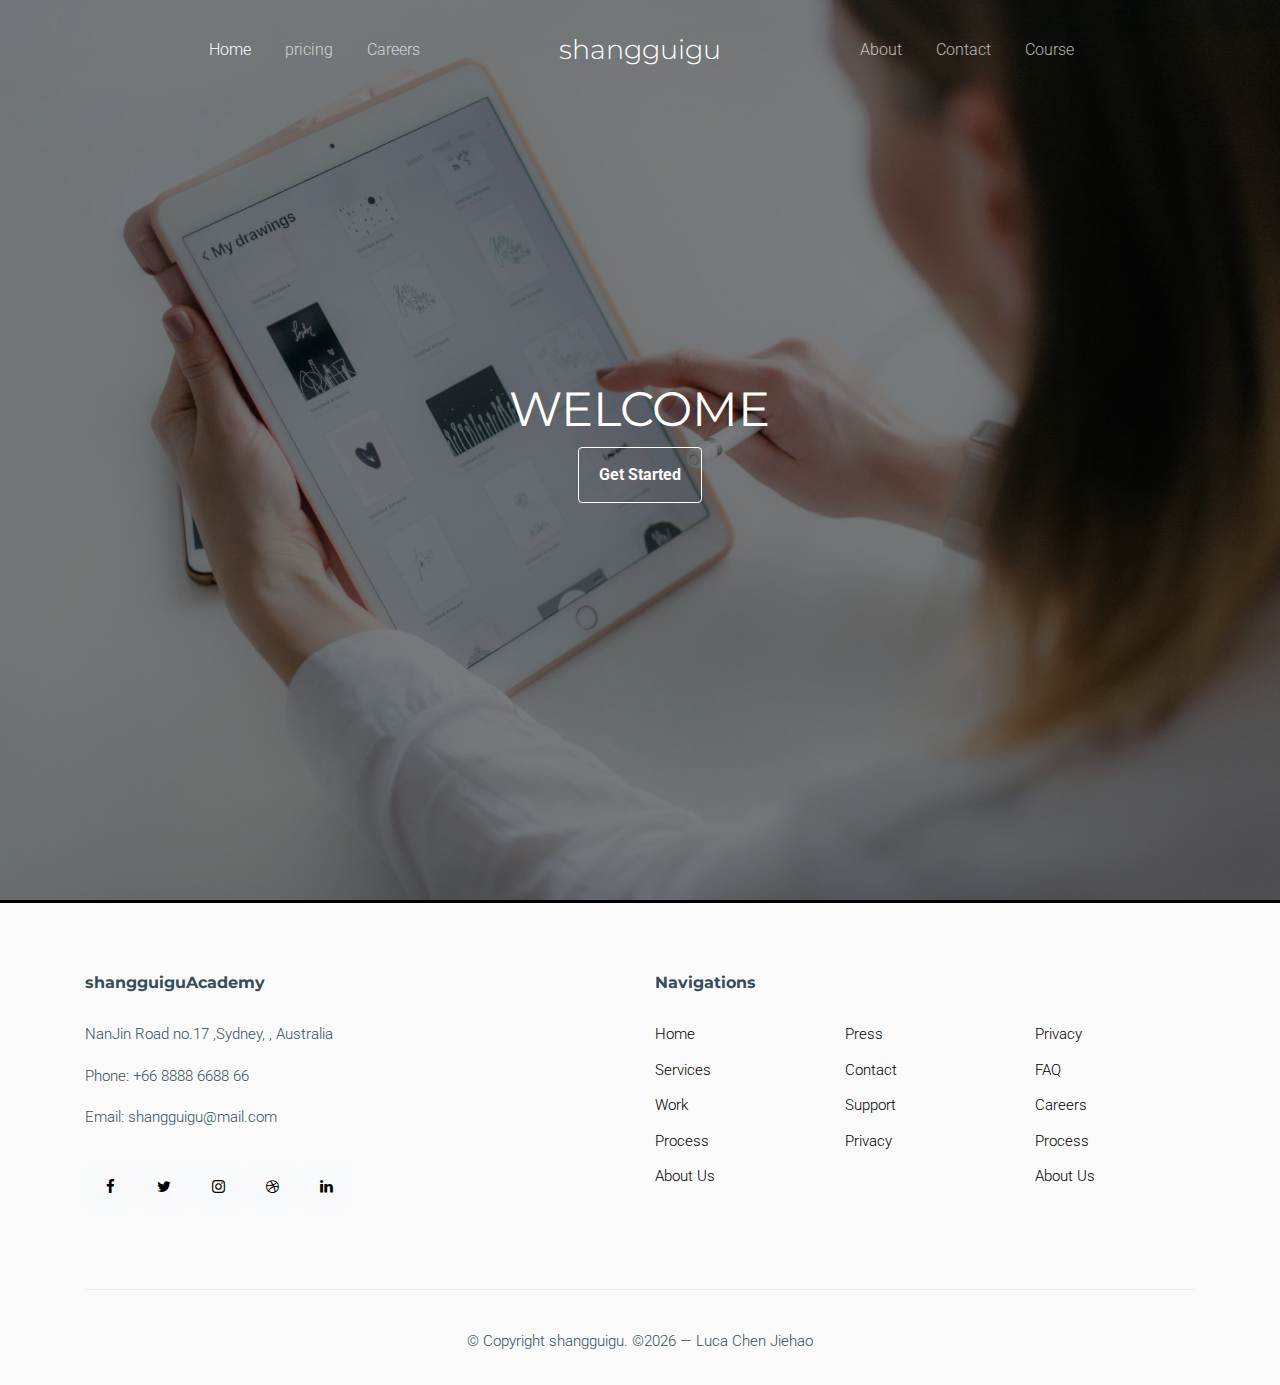
<file: index.html>
<!doctype html>
<html lang="en">
<head>
  <meta charset="utf-8">
  <meta name="viewport" content="width=device-width, initial-scale=1, shrink-to-fit=no">

  <link rel="shortcut icon" href="favicon.png">

  <meta name="description" content="" />
  <meta name="keywords" content="bootstrap, bootstrap4" />

  <link rel="preconnect" href="https://fonts.googleapis.com">
  <link rel="preconnect" href="https://fonts.gstatic.com" crossorigin>
  <link href="https://fonts.googleapis.com/css2?family=Montserrat:wght@400;700&family=Roboto&display=swap" rel="stylesheet">

  <link rel="stylesheet" href="fonts/icomoon/style.css">

  <link rel="stylesheet" href="css/bootstrap.min.css">
  <link rel="stylesheet" href="css/jquery.fancybox.min.css">
  <link rel="stylesheet" href="css/owl.carousel.min.css">
  <link rel="stylesheet" href="css/owl.theme.default.min.css">
  <link rel="stylesheet" href="fonts/flaticon/font/flaticon.css">
  <link rel="stylesheet" href="css/aos.css">

  <!-- MAIN CSS -->
  <link rel="stylesheet" href="css/style.css">

  <title>shangguigu</title>

</head>

<body data-spy="scroll" data-target=".site-navbar-target" data-offset="300">


  <div class="site-wrap" id="home-section">

    <div class="site-mobile-menu site-navbar-target">
      <div class="site-mobile-menu-header">
        <div class="site-mobile-menu-close mt-3">
          <span class="icon-close2 js-menu-toggle"></span>
        </div>
      </div>
      <div class="site-mobile-menu-body"></div>
    </div>



    <header class="site-navbar site-navbar-target" role="banner">

      <div class="container">
        <div class="row align-items-center position-relative">

          <div class="col-lg-4">
            <nav class="site-navigation text-right ml-auto " role="navigation">
              <ul class="site-menu main-menu js-clone-nav ml-auto d-none d-lg-block">
                <li class="active"><a href="index.html" class="nav-link">Home</a></li>
                <li><a href="pricing.html" class="nav-link">pricing</a></li>
                <li><a href="careers.html" class="nav-link">Careers</a></li>
              </ul>
            </nav>
          </div>
          <div class="col-lg-4 text-center">
            <div class="site-logo">
              <a href="index.html">shangguigu</a>
            </div>


            <div class="ml-auto toggle-button d-inline-block d-lg-none"><a href="#" class="site-menu-toggle py-5 js-menu-toggle text-white"><span class="icon-menu h3 text-white"></span></a></div>
          </div>
          <div class="col-lg-4">
            <nav class="site-navigation text-left mr-auto " role="navigation">
              <ul class="site-menu main-menu js-clone-nav ml-auto d-none d-lg-block">
                <li><a href="about.html" class="nav-link">About</a></li>
                <li><a href="contact.html" class="nav-link">Contact</a></li>
                <li><a href="course.html" class="nav-link">Course</a></li>
              </ul>
            </nav>
          </div>


        </div>
      </div>

    </header>

    <div class="ftco-blocks-cover-1">
      <div class="ftco-cover-1 overlay" style="background-image: url('images/hero_2.jpg')">
        <div class="container">
          <div class="row align-items-center justify-content-center">
            <div class="col-lg-7 text-center">
              <h1  data-aos="fade-up" data-aos-delay="0">WELCOME</h1>
              <p data-aos="fade-up" data-aos-delay="200"><a href="#" class="btn primary-outline-white--hover">Get Started</a></p>
            </div>
          </div>
        </div>
      </div>
    </div>

    <footer class="site-footer v2">
      <div class="container">
        <div class="row justify-content-between">
          <div class="col-lg-4">
            <div class="widget">
              <h3>shangguiguAcademy</h3>
              <p> NanJin Road no.17 ,Sydney,
                  , Australia</p>
                
                <p>Phone: +66 8888 6688 66</p>
                <p>Email: shangguigu@mail.com</p>
            </div>
            <div class="widget">
              
              <ul class="social list-unstyled">
                <li><a href="#"><span class="icon-facebook"></span></a></li>
                <li><a href="#"><span class="icon-twitter"></span></a></li>
                <li><a href="#"><span class="icon-instagram"></span></a></li>
                <li><a href="#"><span class="icon-dribbble"></span></a></li>
                <li><a href="#"><span class="icon-linkedin"></span></a></li>
              </ul>
            </div>
          </div>
          <div class="col-lg-6">
            <div class="row">
              <div class="col-12">
                <div class="widget">
                  <h3>Navigations</h3>
                </div>
              </div>
              <div class="col-6 col-sm-6 col-md-4">
                <div class="widget">
                  <ul class="links list-unstyled">
                    <li><a href="#">Home</a></li>
                    <li><a href="#">Services</a></li>
                    <li><a href="#">Work</a></li>
                    <li><a href="#">Process</a></li>
                    <li><a href="#">About Us</a></li>
                  </ul>
                </div>
              </div>
              <div class="col-6 col-sm-6 col-md-4">
                <div class="widget">
                  <ul class="links list-unstyled">
                    <li><a href="#">Press</a></li>
                   
                    <li><a href="#">Contact</a></li>
                    <li><a href="#">Support</a></li>
                    <li><a href="#">Privacy</a></li>
                  </ul>
                </div>
              </div>
              <div class="col-6 col-sm-6 col-md-4">
                <div class="widget">
                  <ul class="links list-unstyled">
                    <li><a href="#">Privacy</a></li>
                    <li><a href="#">FAQ</a></li>
                    <li><a href="#">Careers</a></li>
                    <li><a href="#">Process</a></li>
                    <li><a href="#">About Us</a></li>
                  </ul>
                </div>
              </div>
            </div>
          </div>
        </div>

        <div class="row justify-content-center text-center copyright">
          <div class="col-md-8">

            <p class="mb-0"> © Copyright shangguigu. &copy;<script>document.write(new Date().getFullYear());</script> &mdash; </a>Luca Chen Jiehao
            </p>
          </div>
        </div>
      </div>
    </footer>

  </div>

  <script src="js/jquery.sticky.js"></script>
  <script src="js/jquery.waypoints.min.js"></script>
  <script src="js/jquery.animateNumber.min.js"></script>
  <script src="js/jquery.easing.1.3.js"></script>
  <script src="js/aos.js"></script>
  <script src="js/main.js"></script>

</body>

</html>
</file>
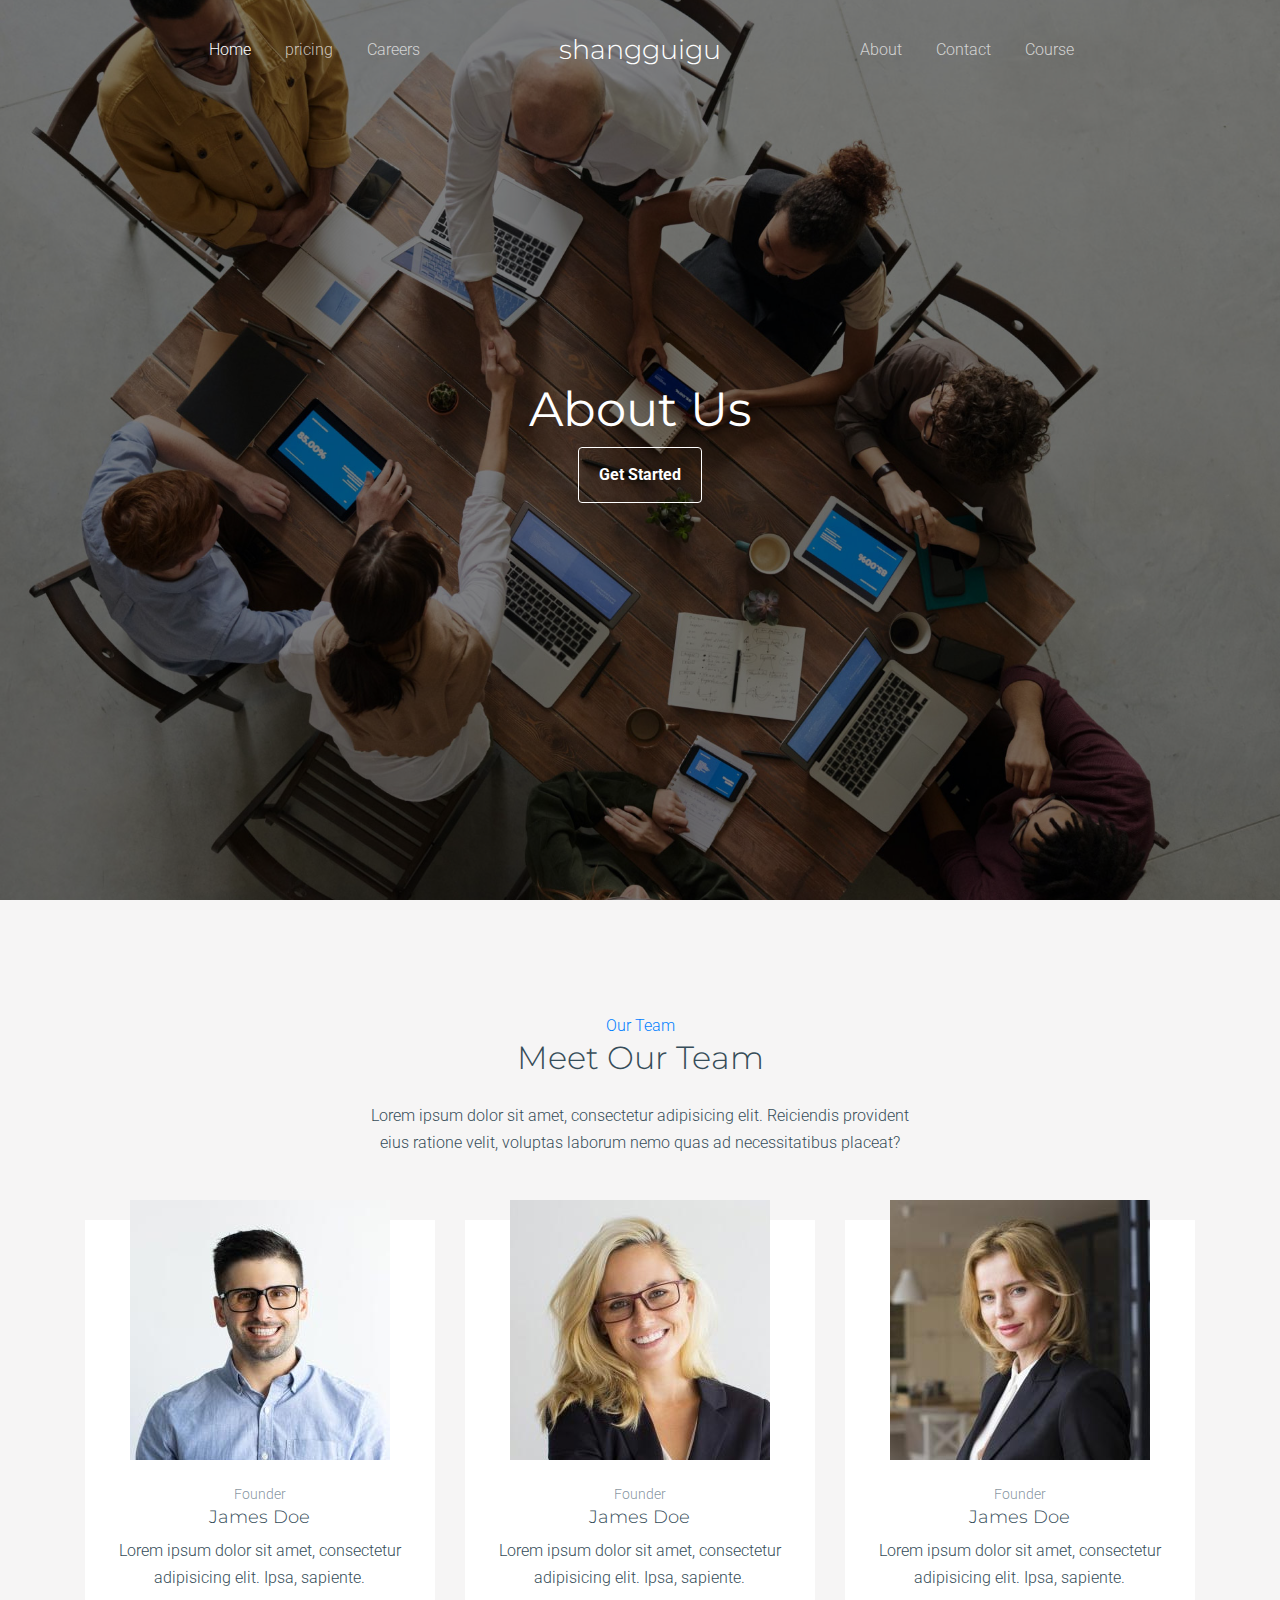
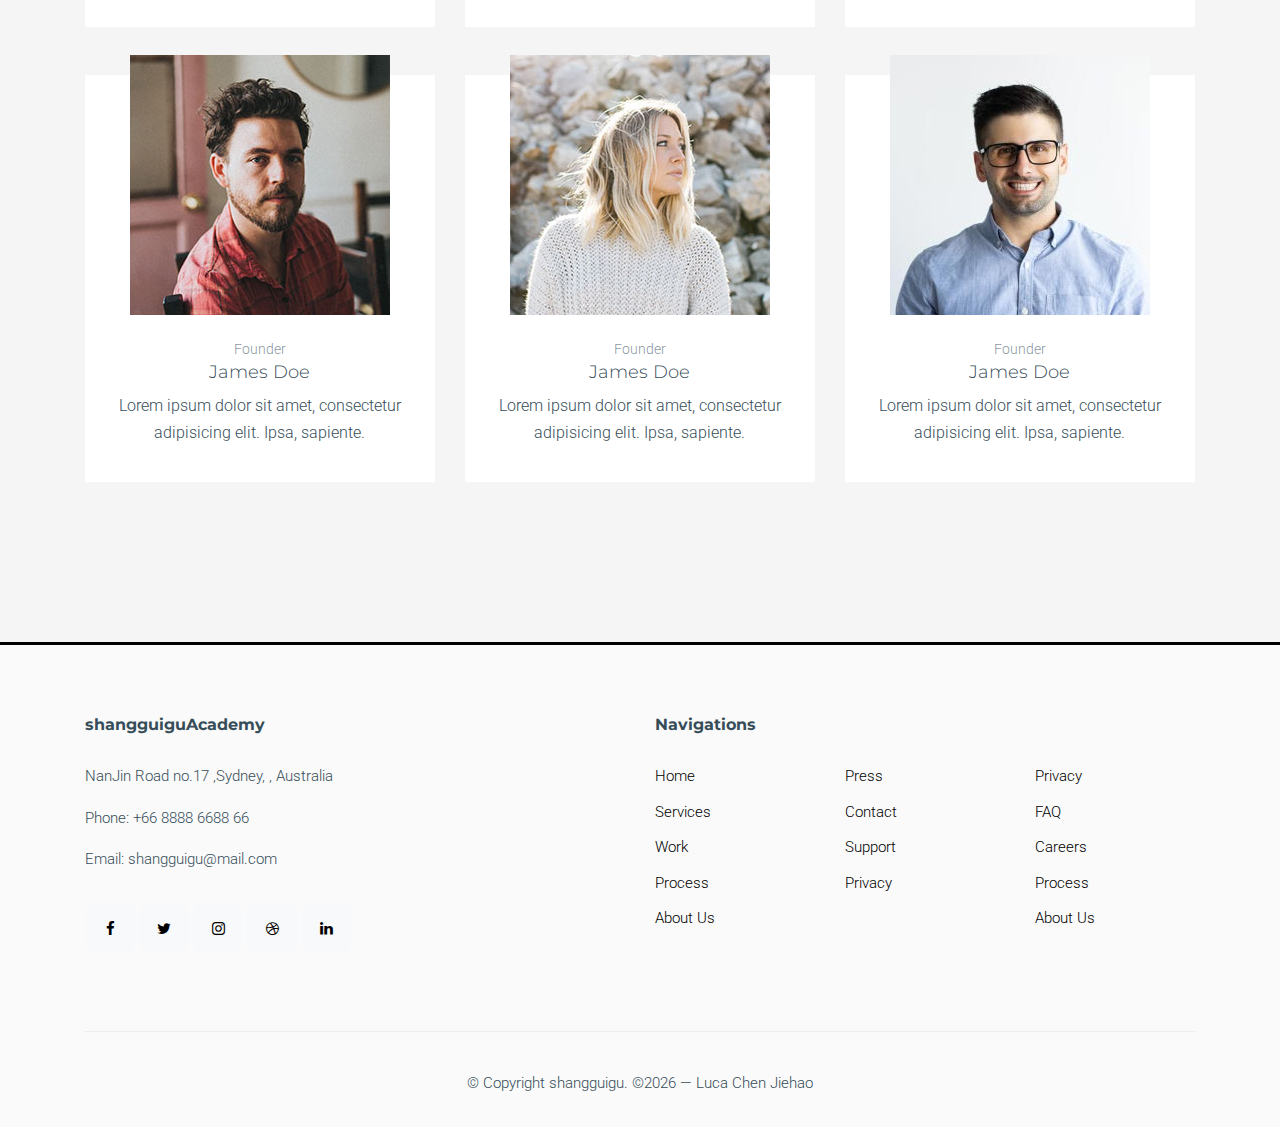
<file: about.html>
<!doctype html>
<html lang="en">
<head>
  <meta charset="utf-8">
  <meta name="viewport" content="width=device-width, initial-scale=1, shrink-to-fit=no">

  <link rel="shortcut icon" href="favicon.png">

  <meta name="description" content="" />
  <meta name="keywords" content="bootstrap, bootstrap4" />

  <link rel="preconnect" href="https://fonts.googleapis.com">
  <link rel="preconnect" href="https://fonts.gstatic.com" crossorigin>
  <link href="https://fonts.googleapis.com/css2?family=Montserrat:wght@400;700&family=Roboto&display=swap" rel="stylesheet">

  <link rel="stylesheet" href="fonts/icomoon/style.css">

  <link rel="stylesheet" href="css/bootstrap.min.css">
  <link rel="stylesheet" href="css/jquery.fancybox.min.css">
  <link rel="stylesheet" href="css/owl.carousel.min.css">
  <link rel="stylesheet" href="css/owl.theme.default.min.css">
  <link rel="stylesheet" href="fonts/flaticon/font/flaticon.css">
  <link rel="stylesheet" href="css/aos.css">

  <!-- MAIN CSS -->
  <link rel="stylesheet" href="css/style.css">

  <title>shangguigu</title>

</head>

<body data-spy="scroll" data-target=".site-navbar-target" data-offset="300">


  <div class="site-wrap" id="home-section">

    <div class="site-mobile-menu site-navbar-target">
      <div class="site-mobile-menu-header">
        <div class="site-mobile-menu-close mt-3">
          <span class="icon-close2 js-menu-toggle"></span>
        </div>
      </div>
      <div class="site-mobile-menu-body"></div>
    </div>



    <header class="site-navbar site-navbar-target" role="banner">

      <div class="container">
        <div class="row align-items-center position-relative">

          <div class="col-lg-4">
            <nav class="site-navigation text-right ml-auto " role="navigation">
              <ul class="site-menu main-menu js-clone-nav ml-auto d-none d-lg-block">
                <li class="active"><a href="index.html" class="nav-link">Home</a></li>
                <li><a href="pricing.html" class="nav-link">pricing</a></li>
                <li><a href="careers.html" class="nav-link">Careers</a></li>
              </ul>
            </nav>
          </div>
          <div class="col-lg-4 text-center">
            <div class="site-logo">
              <a href="index.html">shangguigu</a>
            </div>


            <div class="ml-auto toggle-button d-inline-block d-lg-none"><a href="#" class="site-menu-toggle py-5 js-menu-toggle text-white"><span class="icon-menu h3 text-white"></span></a></div>
          </div>
          <div class="col-lg-4">
            <nav class="site-navigation text-left mr-auto " role="navigation">
              <ul class="site-menu main-menu js-clone-nav ml-auto d-none d-lg-block">
                <li><a href="about.html" class="nav-link">About</a></li>
                <li><a href="contact.html" class="nav-link">Contact</a></li>
                <li><a href="course.html" class="nav-link">Course</a></li>
              </ul>
            </nav>
          </div>


        </div>
      </div>

    </header>

    <div class="ftco-blocks-cover-1">
      <div class="ftco-cover-1 overlay" style="background-image: url('images/hero_1.jpg')">
        <div class="container">
          <div class="row align-items-center justify-content-center">
            <div class="col-lg-7 text-center">
              <h1  data-aos="fade-up" data-aos-delay="0">About Us</h1>
              <p data-aos="fade-up" data-aos-delay="200"><a href="#" class="btn primary-outline-white--hover">Get Started</a></p>
            </div>
          </div>
        </div>
      </div>
    </div>
    <div class="site-section bg-light">
      <div class="container">
        <div class="row justify-content-center text-center mb-5 section-2-title">
          <div class="col-md-6">
            <span class="text-primary">Our Team</span>
            <h2 class="mb-4">Meet Our Team</h2>
            <p>Lorem ipsum dolor sit amet, consectetur adipisicing elit. Reiciendis provident eius ratione velit, voluptas laborum nemo quas ad necessitatibus placeat?</p>
          </div>
        </div>
        <div class="row align-items-stretch">

          <div class="col-lg-4 col-md-6 mb-5">
            <div class="post-entry-1 team h-100 text-center">
              <a href="#" class="pic-link">
                <img src="images/person_1.jpg" alt="Image"
                class="img-fluid">
              </a>
              <div class="post-entry-1-contents">
                <span class="meta">Founder</span>
                <h2>James Doe</h2>
                <p>Lorem ipsum dolor sit amet, consectetur adipisicing elit. Ipsa, sapiente.</p>
              </div>
            </div>
          </div>
          <div class="col-lg-4 col-md-6 mb-5">
            <div class="post-entry-1 team h-100 text-center">
              <a href="#" class="pic-link">
                <img src="images/person_2.jpg" alt="Image"
                class="img-fluid">
              </a>
              <div class="post-entry-1-contents">
                <span class="meta">Founder</span>
                <h2>James Doe</h2>
                <p>Lorem ipsum dolor sit amet, consectetur adipisicing elit. Ipsa, sapiente.</p>
              </div>
            </div>
          </div>

          <div class="col-lg-4 col-md-6 mb-5">
            <div class="post-entry-1 team h-100 text-center">
              <a href="#" class="pic-link">
                <img src="images/person_3.jpg" alt="Image"
                class="img-fluid">
              </a>
              <div class="post-entry-1-contents">
                <span class="meta">Founder</span>
                <h2>James Doe</h2>
                <p>Lorem ipsum dolor sit amet, consectetur adipisicing elit. Ipsa, sapiente.</p>
              </div>
            </div>
          </div>

          <div class="col-lg-4 col-md-6 mb-5">
            <div class="post-entry-1 team h-100 text-center">
              <a href="#" class="pic-link">
                <img src="images/person_4.jpg" alt="Image"
                class="img-fluid">
              </a>
              <div class="post-entry-1-contents">
                <span class="meta">Founder</span>
                <h2>James Doe</h2>
                <p>Lorem ipsum dolor sit amet, consectetur adipisicing elit. Ipsa, sapiente.</p>
              </div>
            </div>
          </div>

          <div class="col-lg-4 col-md-6 mb-5">
            <div class="post-entry-1 team h-100 text-center">
              <a href="#" class="pic-link">
                <img src="images/person_5.jpg" alt="Image"
                class="img-fluid">
              </a>
              <div class="post-entry-1-contents">
                <span class="meta">Founder</span>
                <h2>James Doe</h2>
                <p>Lorem ipsum dolor sit amet, consectetur adipisicing elit. Ipsa, sapiente.</p>
              </div>
            </div>
          </div>

          <div class="col-lg-4 col-md-6 mb-5">
            <div class="post-entry-1 team h-100 text-center">
              <a href="#" class="pic-link">
                <img src="images/person_1.jpg" alt="Image"
                class="img-fluid">
              </a>
              <div class="post-entry-1-contents">
                <span class="meta">Founder</span>
                <h2>James Doe</h2>
                <p>Lorem ipsum dolor sit amet, consectetur adipisicing elit. Ipsa, sapiente.</p>
              </div>
            </div>
          </div>


        </div>
      </div>
    </div>
    

    
  


    <!-- footer -->
    
    <footer class="site-footer v2">
      <div class="container">
        <div class="row justify-content-between">
          <div class="col-lg-4">
            <div class="widget">
              <h3>shangguiguAcademy</h3>
              <p> NanJin Road no.17 ,Sydney,
                  , Australia</p>
                
                <p>Phone: +66 8888 6688 66</p>
                <p>Email: shangguigu@mail.com</p>
            </div>
            <div class="widget">
              
              <ul class="social list-unstyled">
                <li><a href="#"><span class="icon-facebook"></span></a></li>
                <li><a href="#"><span class="icon-twitter"></span></a></li>
                <li><a href="#"><span class="icon-instagram"></span></a></li>
                <li><a href="#"><span class="icon-dribbble"></span></a></li>
                <li><a href="#"><span class="icon-linkedin"></span></a></li>
              </ul>
            </div>
          </div>
          <div class="col-lg-6">
            <div class="row">
              <div class="col-12">
                <div class="widget">
                  <h3>Navigations</h3>
                </div>
              </div>
              <div class="col-6 col-sm-6 col-md-4">
                <div class="widget">
                  <ul class="links list-unstyled">
                    <li><a href="#">Home</a></li>
                    <li><a href="#">Services</a></li>
                    <li><a href="#">Work</a></li>
                    <li><a href="#">Process</a></li>
                    <li><a href="#">About Us</a></li>
                  </ul>
                </div>
              </div>
              <div class="col-6 col-sm-6 col-md-4">
                <div class="widget">
                  <ul class="links list-unstyled">
                    <li><a href="#">Press</a></li>
                   
                    <li><a href="#">Contact</a></li>
                    <li><a href="#">Support</a></li>
                    <li><a href="#">Privacy</a></li>
                  </ul>
                </div>
              </div>
              <div class="col-6 col-sm-6 col-md-4">
                <div class="widget">
                  <ul class="links list-unstyled">
                    <li><a href="#">Privacy</a></li>
                    <li><a href="#">FAQ</a></li>
                    <li><a href="#">Careers</a></li>
                    <li><a href="#">Process</a></li>
                    <li><a href="#">About Us</a></li>
                  </ul>
                </div>
              </div>
            </div>
          </div>
        </div>

        <div class="row justify-content-center text-center copyright">
          <div class="col-md-8">

            <p class="mb-0"> © Copyright shangguigu. &copy;<script>document.write(new Date().getFullYear());</script> &mdash; </a>Luca Chen Jiehao
            </p>
          </div>
        </div>
      </div>
    </footer>

  </div>

  <script src="js/jquery.sticky.js"></script>
  <script src="js/jquery.waypoints.min.js"></script>
  <script src="js/jquery.animateNumber.min.js"></script>
  <script src="js/jquery.easing.1.3.js"></script>
  <script src="js/aos.js"></script>
  <script src="js/main.js"></script>

</body>

</html>
</file>
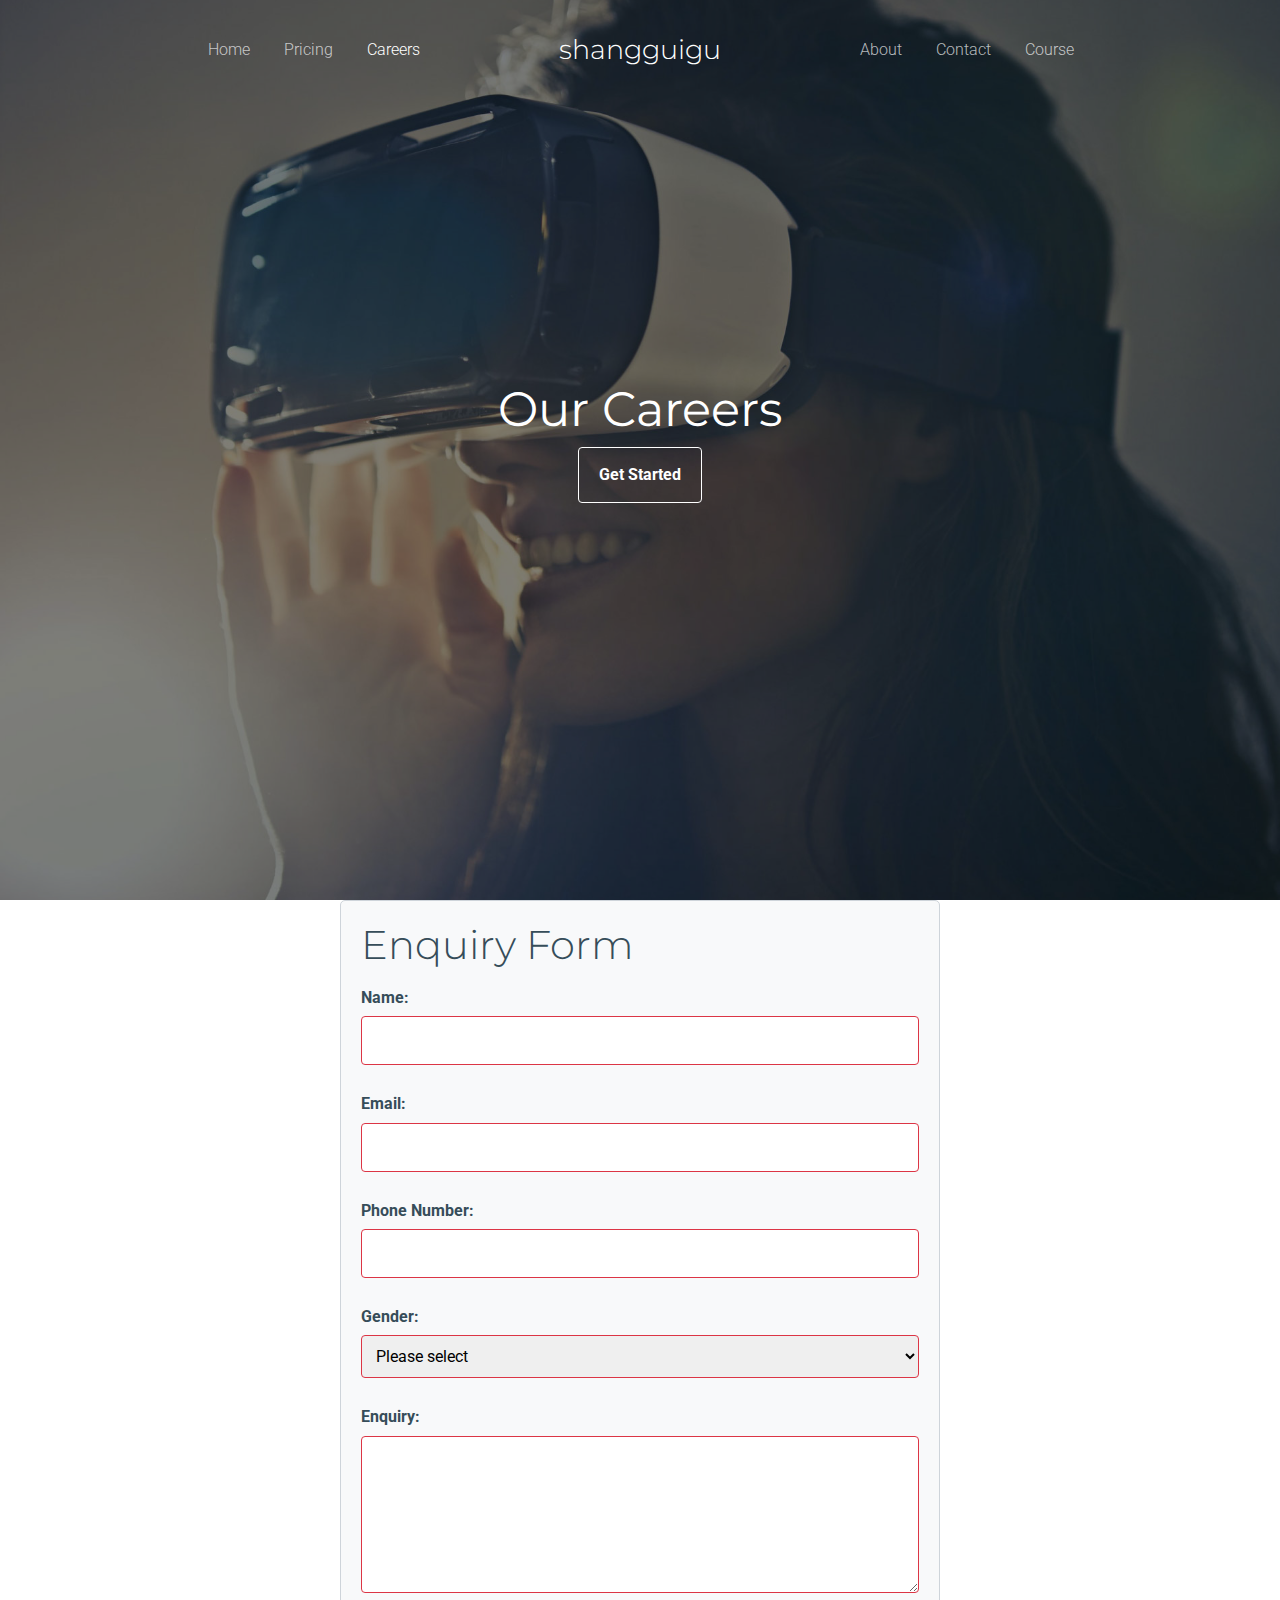
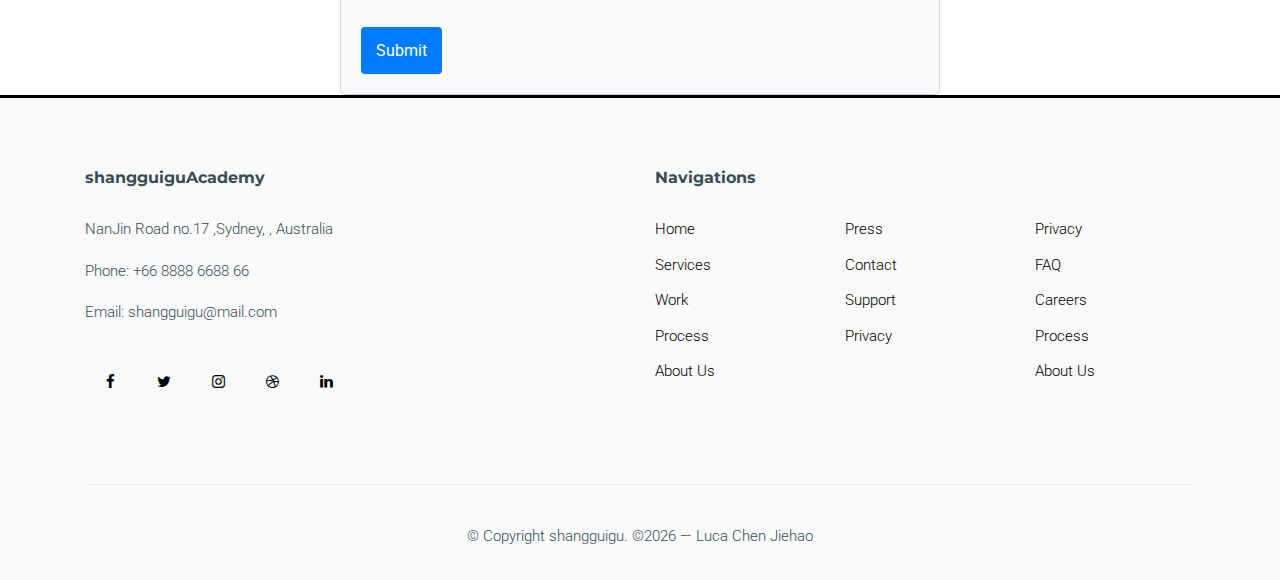
<file: careers.html>
<!doctype html>
<html lang="en">
<head>
  <meta charset="utf-8">
  <meta name="viewport" content="width=device-width, initial-scale=1, shrink-to-fit=no">
  <title>shangguigu</title>
  <link rel="shortcut icon" href="favicon.png">
  <meta name="description" content="" />
  <meta name="keywords" content="bootstrap, bootstrap4" />
  <link rel="preconnect" href="https://fonts.googleapis.com">
  <link rel="preconnect" href="https://fonts.gstatic.com" crossorigin>
  <link href="https://fonts.googleapis.com/css2?family=Montserrat:wght@400;700&family=Roboto&display=swap" rel="stylesheet">
  <link rel="stylesheet" href="fonts/icomoon/style.css">
  <link rel="stylesheet" href="css/bootstrap.min.css">
  <link rel="stylesheet" href="css/jquery.fancybox.min.css">
  <link rel="stylesheet" href="css/owl.carousel.min.css">
  <link rel="stylesheet" href="css/owl.theme.default.min.css">
  <link rel="stylesheet" href="fonts/flaticon/font/flaticon.css">
  <link rel="stylesheet" href="css/aos.css">
  <!-- MAIN CSS -->
  <link rel="stylesheet" href="css/style.css">
  <style>
    .error-message {
      color: black; 
      font-size: 14px;
      margin-bottom: 5px; 
    }
  </style>
</head>
<body data-spy="scroll" data-target=".site-navbar-target" data-offset="300">
  <div class="site-wrap" id="home-section">
    <header class="site-navbar site-navbar-target" role="banner">
      <div class="container">
        <div class="row align-items-center position-relative">
          <div class="col-lg-4">
            <nav class="site-navigation text-right ml-auto " role="navigation">
              <ul class="site-menu main-menu js-clone-nav ml-auto d-none d-lg-block">
                <li><a href="index.html" class="nav-link">Home</a></li>
                <li><a href="pricing.html" class="nav-link">Pricing</a></li>
                <li class="active"><a href="careers.html" class="nav-link">Careers</a></li>
              </ul>
            </nav>
          </div>
          <div class="col-lg-4 text-center">
            <div class="site-logo">
              <a href="index.html">shangguigu</a>
            </div>
            <div class="ml-auto toggle-button d-inline-block d-lg-none"><a href="#" class="site-menu-toggle py-5 js-menu-toggle text-white"><span class="icon-menu h3 text-white"></span></a></div>
          </div>
          <div class="col-lg-4">
            <nav class="site-navigation text-left mr-auto " role="navigation">
              <ul class="site-menu main-menu js-clone-nav ml-auto d-none d-lg-block">
                <li><a href="about.html" class="nav-link">About</a></li>
                <li><a href="contact.html" class="nav-link">Contact</a></li>
                <li><a href="course.html" class="nav-link">Course</a></li>
              </ul>
            </nav>
          </div>
        </div>
      </div>
    </header>
    <main id="main">
      <div class="ftco-blocks-cover-1">
        <div class="ftco-cover-1 overlay" style="background-image: url('images/hero_4.jpg')">
          <div class="container">
            <div class="row align-items-center justify-content-center">
              <div class="col-lg-7 text-center">
                <h1 data-aos="fade-up" data-aos-delay="0">Our Careers</h1>
                <p data-aos="fade-up" data-aos-delay="200"><a href="#" class="btn primary-outline-white--hover">Get Started</a></p>
              </div>
            </div>
          </div>
        </div>
      </div>
      <div class="form" id="my-form">
        <div>
          <h1>Enquiry Form</h1>
          <div class="error-message" id="name-error"></div> <!-- Error message placed above the input -->
          <label for="name">Name:</label>
          <input type="text" id="name" name="name" required pattern="[a-zA-Z]+" title="Please enter a valid name with only letters.">
        </div>
        <div>
          <div class="error-message" id="email-error"></div> 
          <label for="email">Email:</label>
          <input type="email" id="email" name="email" required pattern="[a-zA-Z0-9]+@[a-zA-Z0-9]+\.[a-zA-Z]+" title="Please enter a valid email address.">
        </div>
        <div>
          <div class="error-message" id="phone-error"></div> 
          <label for="phone">Phone Number:</label>
          <input type="tel" id="phone" name="phone" required pattern="\d+" title="Please enter a valid phone number with only digits.">
        </div>
        <div>
          <div class="error-message" id="gender-error"></div> 
          <label for="gender">Gender:</label>
          <select id="gender" name="gender" required>
            <option value="">Please select</option>
            <option value="Male">Male</option>
            <option value="Female">Female</option>
          </select>
        </div>
        <div>
          <label for="enquiry">Enquiry:</label>
          <textarea id="enquiry" name="enquiry" rows="5" required></textarea>
        </div>
        <button onclick="validateForm()">Submit</button>
      </div>
    </main>
    <footer class="site-footer v2">
      <div class="container">
        <div class="row justify-content-between">
          <div class="col-lg-4">
            <div class="widget">
              <h3>shangguiguAcademy</h3>
              <p> NanJin Road no.17 ,Sydney,
                  , Australia</p>
                
                <p>Phone: +66 8888 6688 66</p>
                <p>Email: shangguigu@mail.com</p>
            </div>
            <div class="widget">
              
              <ul class="social list-unstyled">
                <li><a href="#"><span class="icon-facebook"></span></a></li>
                <li><a href="#"><span class="icon-twitter"></span></a></li>
                <li><a href="#"><span class="icon-instagram"></span></a></li>
                <li><a href="#"><span class="icon-dribbble"></span></a></li>
                <li><a href="#"><span class="icon-linkedin"></span></a></li>
              </ul>
            </div>
          </div>
          <div class="col-lg-6">
            <div class="row">
              <div class="col-12">
                <div class="widget">
                  <h3>Navigations</h3>
                </div>
              </div>
              <div class="col-6 col-sm-6 col-md-4">
                <div class="widget">
                  <ul class="links list-unstyled">
                    <li><a href="#">Home</a></li>
                    <li><a href="#">Services</a></li>
                    <li><a href="#">Work</a></li>
                    <li><a href="#">Process</a></li>
                    <li><a href="#">About Us</a></li>
                  </ul>
                </div>
              </div>
              <div class="col-6 col-sm-6 col-md-4">
                <div class="widget">
                  <ul class="links list-unstyled">
                    <li><a href="#">Press</a></li>
                   
                    <li><a href="#">Contact</a></li>
                    <li><a href="#">Support</a></li>
                    <li><a href="#">Privacy</a></li>
                  </ul>
                </div>
              </div>
              <div class="col-6 col-sm-6 col-md-4">
                <div class="widget">
                  <ul class="links list-unstyled">
                    <li><a href="#">Privacy</a></li>
                    <li><a href="#">FAQ</a></li>
                    <li><a href="#">Careers</a></li>
                    <li><a href="#">Process</a></li>
                    <li><a href="#">About Us</a></li>
                  </ul>
                </div>
              </div>
            </div>
          </div>
        </div>

        <div class="row justify-content-center text-center copyright">
          <div class="col-md-8">

            <p class="mb-0"> © Copyright shangguigu. &copy;<script>document.write(new Date().getFullYear());</script> &mdash; </a>Luca Chen Jiehao
            </p>
          </div>
        </div>
      </div>
    </footer>

  </div>

  <script src="js/jquery.sticky.js"></script>
  <script src="js/jquery.waypoints.min.js"></script>
  <script src="js/jquery.animateNumber.min.js"></script>
  <script src="js/jquery.easing.1.3.js"></script>
  <script src="js/aos.js"></script>
  <script src="js/main.js"></script>

</body>

</html>
</file>
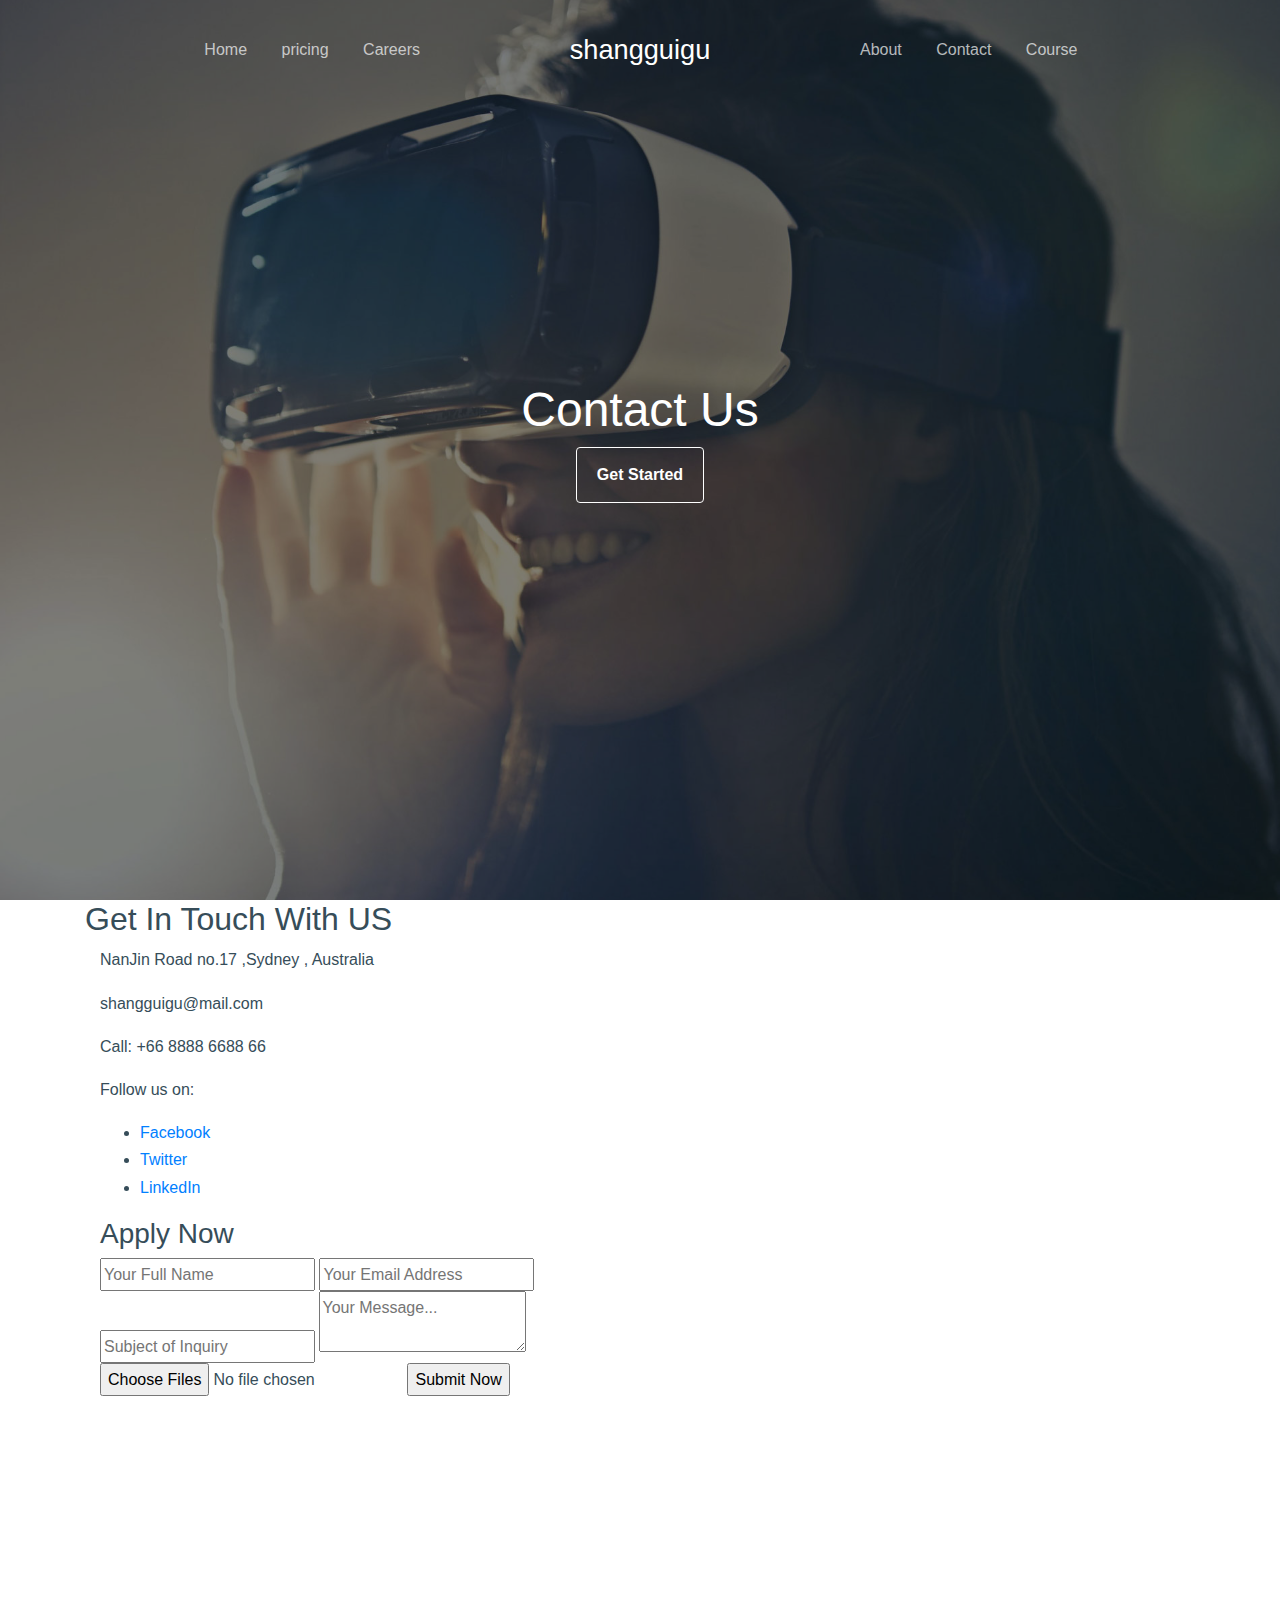
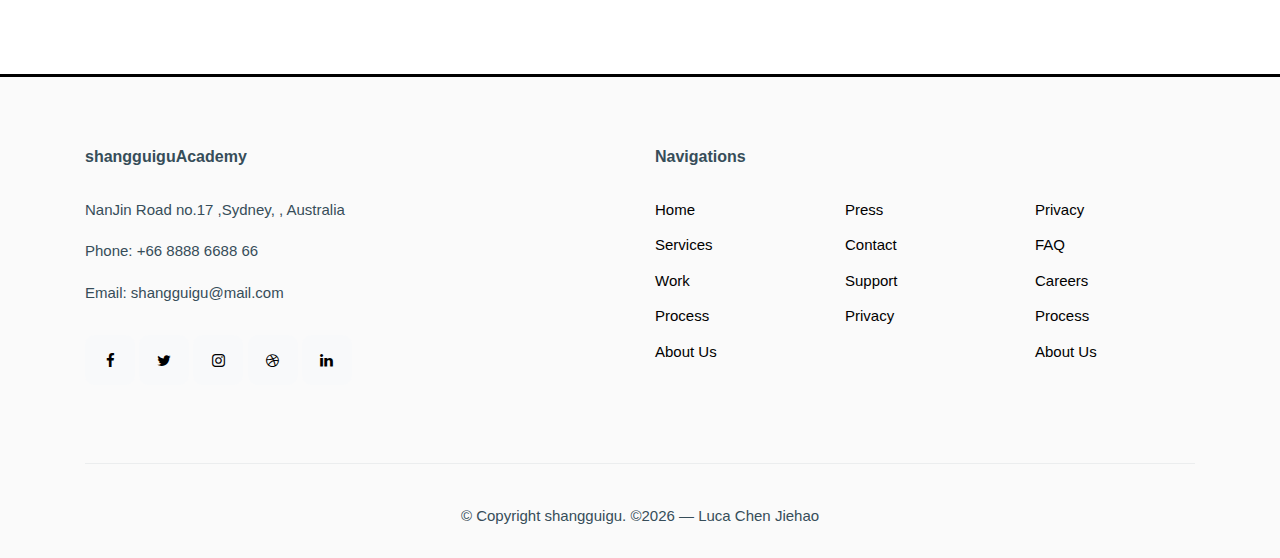
<file: contact.html>
<!doctype html>
<html lang="en">
<head>
  <meta charset="utf-8">
  <meta name="viewport" content="width=device-width, initial-scale=1, shrink-to-fit=no">

  <link rel="shortcut icon" href="favicon.png">

  <meta name="description" content="" />
  <meta name="keywords" content="bootstrap, bootstrap4" />

  <link rel="preconnect" href="https://fonts.googleapis.com">
  <link rel="preconnect" href="https://fonts.gstatic.com" crossorigin>
  <link href="https://fonts.googleapis.com/css2?family=Merriweather:ital,wght@0,400;0,700;1,400;1,700&display=swap" rel="stylesheet">

  <link rel="stylesheet" href="fonts/icomoon/style.css">

  <link rel="stylesheet" href="css/bootstrap.min.css">
  <link rel="stylesheet" href="css/jquery.fancybox.min.css">
  <link rel="stylesheet" href="css/owl.carousel.min.css">
  <link rel="stylesheet" href="css/owl.theme.default.min.css">
  <link rel="stylesheet" href="fonts/flaticon/font/flaticon.css">
  <link rel="stylesheet" href="css/aos.css">

  <!-- MAIN CSS -->
  <link rel="stylesheet" href="css/style.css">

  <title>shangguigu</title>

</head>

<body data-spy="scroll" data-target=".site-navbar-target" data-offset="300">


  <div class="site-wrap" id="home-section">

    <div class="site-mobile-menu site-navbar-target">
      <div class="site-mobile-menu-header">
        <div class="site-mobile-menu-close mt-3">
          <span class="icon-close2 js-menu-toggle"></span>
        </div>
      </div>
      <div class="site-mobile-menu-body"></div>
    </div>



    <header class="site-navbar site-navbar-target" role="banner">

      <div class="container">
        <div class="row align-items-center position-relative">

          <div class="col-lg-4">
            <nav class="site-navigation text-right ml-auto " role="navigation">
              <ul class="site-menu main-menu js-clone-nav ml-auto d-none d-lg-block">
                <li><a href="index.html" class="nav-link">Home</a></li>
                <li><a href="pricing.html" class="nav-link">pricing</a></li>
                <li><a href="careers.html" class="nav-link">Careers</a></li>
              </ul>
            </nav>
          </div>
          <div class="col-lg-4 text-center">
            <div class="site-logo">
              <a href="index.html">shangguigu</a>
            </div>


            <div class="ml-auto toggle-button d-inline-block d-lg-none"><a href="#" class="site-menu-toggle py-5 js-menu-toggle text-white"><span class="icon-menu h3 text-white"></span></a></div>
          </div>
          <div class="col-lg-4">
            <nav class="site-navigation text-left mr-auto " role="navigation">
              <ul class="site-menu main-menu js-clone-nav ml-auto d-none d-lg-block">
                <li><a href="about.html" class="nav-link">About</a></li>
                <li><a href="contact.html" class="nav-link">Contact</a></li>
                <li><a href="course.html" class="nav-link">Course</a></li>
              </ul>
            </nav>
          </div>


        </div>
      </div>

    </header>

    <div class="ftco-blocks-cover-1">
      <div class="ftco-cover-1 overlay" style="background-image: url('images/hero_4.jpg')">
        <div class="container">
          <div class="row align-items-center justify-content-center">
            <div class="col-lg-7 text-center">
              <h1  data-aos="fade-up" data-aos-delay="0">Contact Us</h1>
              <p data-aos="fade-up" data-aos-delay="200"><a href="#" class="btn primary-outline-white--hover">Get Started</a></p>
            </div>
          </div>
        </div>
      </div>
    </div>


    <body>
      <div class="mail">
          <div class="container">  
       
              <h2 class="animated wow flipInX" data-wow-duration="1200ms" data-wow-delay="500ms"><span>Get In Touch</span> With US</h2>
  
            
              <div class="mail-grids">
                  <!-- address -->
                  <div class="col-md-4 mail-grid animated wow fadeInLeftBig" data-wow-duration="1200ms" data-wow-delay="800ms">
                      <div class="mail-grid1">
                          <div class="col-xs-3 mail-grid-left">
                              <div class="mail-grid-left-pos">
                                  <span class="glyphicon glyphicon-map-marker" aria-hidden="true"></span>
                              </div>
                          </div>
                          <div class="col-xs-9 mail-grid-right">
                           
                              <p>NanJin Road no.17 ,Sydney , Australia</p>
                          </div>
                          <div class="clearfix"></div>
                      </div>
                  </div>
  
                  <!-- mail -->
                  <div class="col-md-4 mail-grid animated wow fadeInLeftBig" data-wow-duration="1200ms" data-wow-delay="900ms">
                      <div class="mail-grid1">
                          <div class="col-xs-3 mail-grid-left">
                              <div class="mail-grid-left-pos">
                                  <span class="glyphicon glyphicon-envelope" aria-hidden="true"></span>
                              </div>
                          </div>
                          <div class="col-xs-9 mail-grid-right">
                             
                              <p>shangguigu@mail.com</p>
                          </div>
                          <div class="clearfix"></div>
                      </div>
                  </div>
  
                  <!-- phone -->
                  <div class="col-md-4 mail-grid animated wow fadeInLeftBig" data-wow-duration="1200ms" data-wow-delay="1000ms">
                      <div class="mail-grid1">
                          <div class="col-xs-3 mail-grid-left">
                              <div class="mail-grid-left-pos">
                                  <span class="glyphicon glyphicon-earphone" aria-hidden="true"></span>
                              </div>
                          </div>
                          <div class="col-xs-9 mail-grid-right">
                              <div class="mail-grid-right1">
                                 
                                  <p>Call: +66 8888 6688 66</p>
                              </div>
                          </div>
                          <div class="clearfix"></div>
                      </div>
                  </div>
                  <div class="col-md-4 mail-grid animated wow fadeInLeftBig" data-wow-duration="1200ms" data-wow-delay="1200ms">
                      <div class="mail-grid1">
                          <div class="col-xs-3 mail-grid-left">
                              <div class="mail-grid-left-pos">
                                  <span class="glyphicon glyphicon-share" aria-hidden="true"></span>
                              </div>
                          </div>
                          <div class="col-xs-9 mail-grid-right">
                            
                              <p>Follow us on:</p>
                              <ul>
                                  <li><a href="https://www.facebook.com/" target="_blank"><i class="fab fa-facebook"></i> Facebook</a></li>
                                  <li><a href="https://twitter.com/" target="_blank"><i class="fab fa-twitter"></i> Twitter</a></li>
                                  <li><a href="https://www.linkedin.com/" target="_blank"><i class="fab fa-linkedin"></i> LinkedIn</a></li>
                              </ul>
                          </div>
                          <div class="clearfix"></div>
                      </div>
                  </div>
  
                  <div class="clearfix"></div>
              </div>
  
           
              <div class="job-application-form col-md-6 map-grid">
                 
                  <h3 class="animated wow flipInX" data-wow-duration="1200ms" data-wow-delay="500ms">Apply <span>Now</span></h3>
                  <form class="animated wow fadeInRight" data-wow-duration="1200ms" data-wow-delay="500ms" action="submit_application.php" method="POST" enctype="multipart/form-data">
                      <input type="text" name="name" placeholder="Your Full Name" required="">
                      <input type="email" name="email" placeholder="Your Email Address" required="">
                      <input type="text" name="subject" placeholder="Subject of Inquiry" required="">
                      <textarea name="message" placeholder="Your Message..." required=""></textarea>
                      <input type="file" name="resume" accept=".docx, .doc, .pdf" multiple required="">
                    
                      <input type="submit" value="Submit Now">
                  </form>
              </div>
          </div>
      </div>
  </body>
  
            <iframe style="border:0; width: 100%; height: 270px;" src="https://www.google.com/maps/embed?pb=!1m14!1m8!1m3!1d12097.433213460943!2d-74.0062269!3d40.7101282!3m2!1i1024!2i768!4f13.1!3m3!1m2!1s0x0%3A0xb89d1fe6bc499443!2sDowntown+Conference+Center!5e0!3m2!1smk!2sbg!4v1539943755621" frameborder="0" allowfullscreen></iframe>
          </div>
          
        </div>


      </div>
    </div>
    <footer class="site-footer v2">
      <div class="container">
        <div class="row justify-content-between">
          <div class="col-lg-4">
            <div class="widget">
              <h3>shangguiguAcademy</h3>
              <p> NanJin Road no.17 ,Sydney,
                  , Australia</p>
                
                <p>Phone: +66 8888 6688 66</p>
                <p>Email: shangguigu@mail.com</p>
            </div>
            <div class="widget">
              
              <ul class="social list-unstyled">
                <li><a href="#"><span class="icon-facebook"></span></a></li>
                <li><a href="#"><span class="icon-twitter"></span></a></li>
                <li><a href="#"><span class="icon-instagram"></span></a></li>
                <li><a href="#"><span class="icon-dribbble"></span></a></li>
                <li><a href="#"><span class="icon-linkedin"></span></a></li>
              </ul>
            </div>
          </div>
          <div class="col-lg-6">
            <div class="row">
              <div class="col-12">
                <div class="widget">
                  <h3>Navigations</h3>
                </div>
              </div>
              <div class="col-6 col-sm-6 col-md-4">
                <div class="widget">
                  <ul class="links list-unstyled">
                    <li><a href="#">Home</a></li>
                    <li><a href="#">Services</a></li>
                    <li><a href="#">Work</a></li>
                    <li><a href="#">Process</a></li>
                    <li><a href="#">About Us</a></li>
                  </ul>
                </div>
              </div>
              <div class="col-6 col-sm-6 col-md-4">
                <div class="widget">
                  <ul class="links list-unstyled">
                    <li><a href="#">Press</a></li>
                   
                    <li><a href="#">Contact</a></li>
                    <li><a href="#">Support</a></li>
                    <li><a href="#">Privacy</a></li>
                  </ul>
                </div>
              </div>
              <div class="col-6 col-sm-6 col-md-4">
                <div class="widget">
                  <ul class="links list-unstyled">
                    <li><a href="#">Privacy</a></li>
                    <li><a href="#">FAQ</a></li>
                    <li><a href="#">Careers</a></li>
                    <li><a href="#">Process</a></li>
                    <li><a href="#">About Us</a></li>
                  </ul>
                </div>
              </div>
            </div>
          </div>
        </div>

        <div class="row justify-content-center text-center copyright">
          <div class="col-md-8">

            <p class="mb-0"> © Copyright shangguigu. &copy;<script>document.write(new Date().getFullYear());</script> &mdash; </a>Luca Chen Jiehao
            </p>
          </div>
        </div>
      </div>
    </footer>

  </div>

  <script src="js/jquery.sticky.js"></script>
  <script src="js/jquery.waypoints.min.js"></script>
  <script src="js/jquery.animateNumber.min.js"></script>
  <script src="js/jquery.easing.1.3.js"></script>
  <script src="js/aos.js"></script>
  <script src="js/main.js"></script>

</body>

</html>
</file>
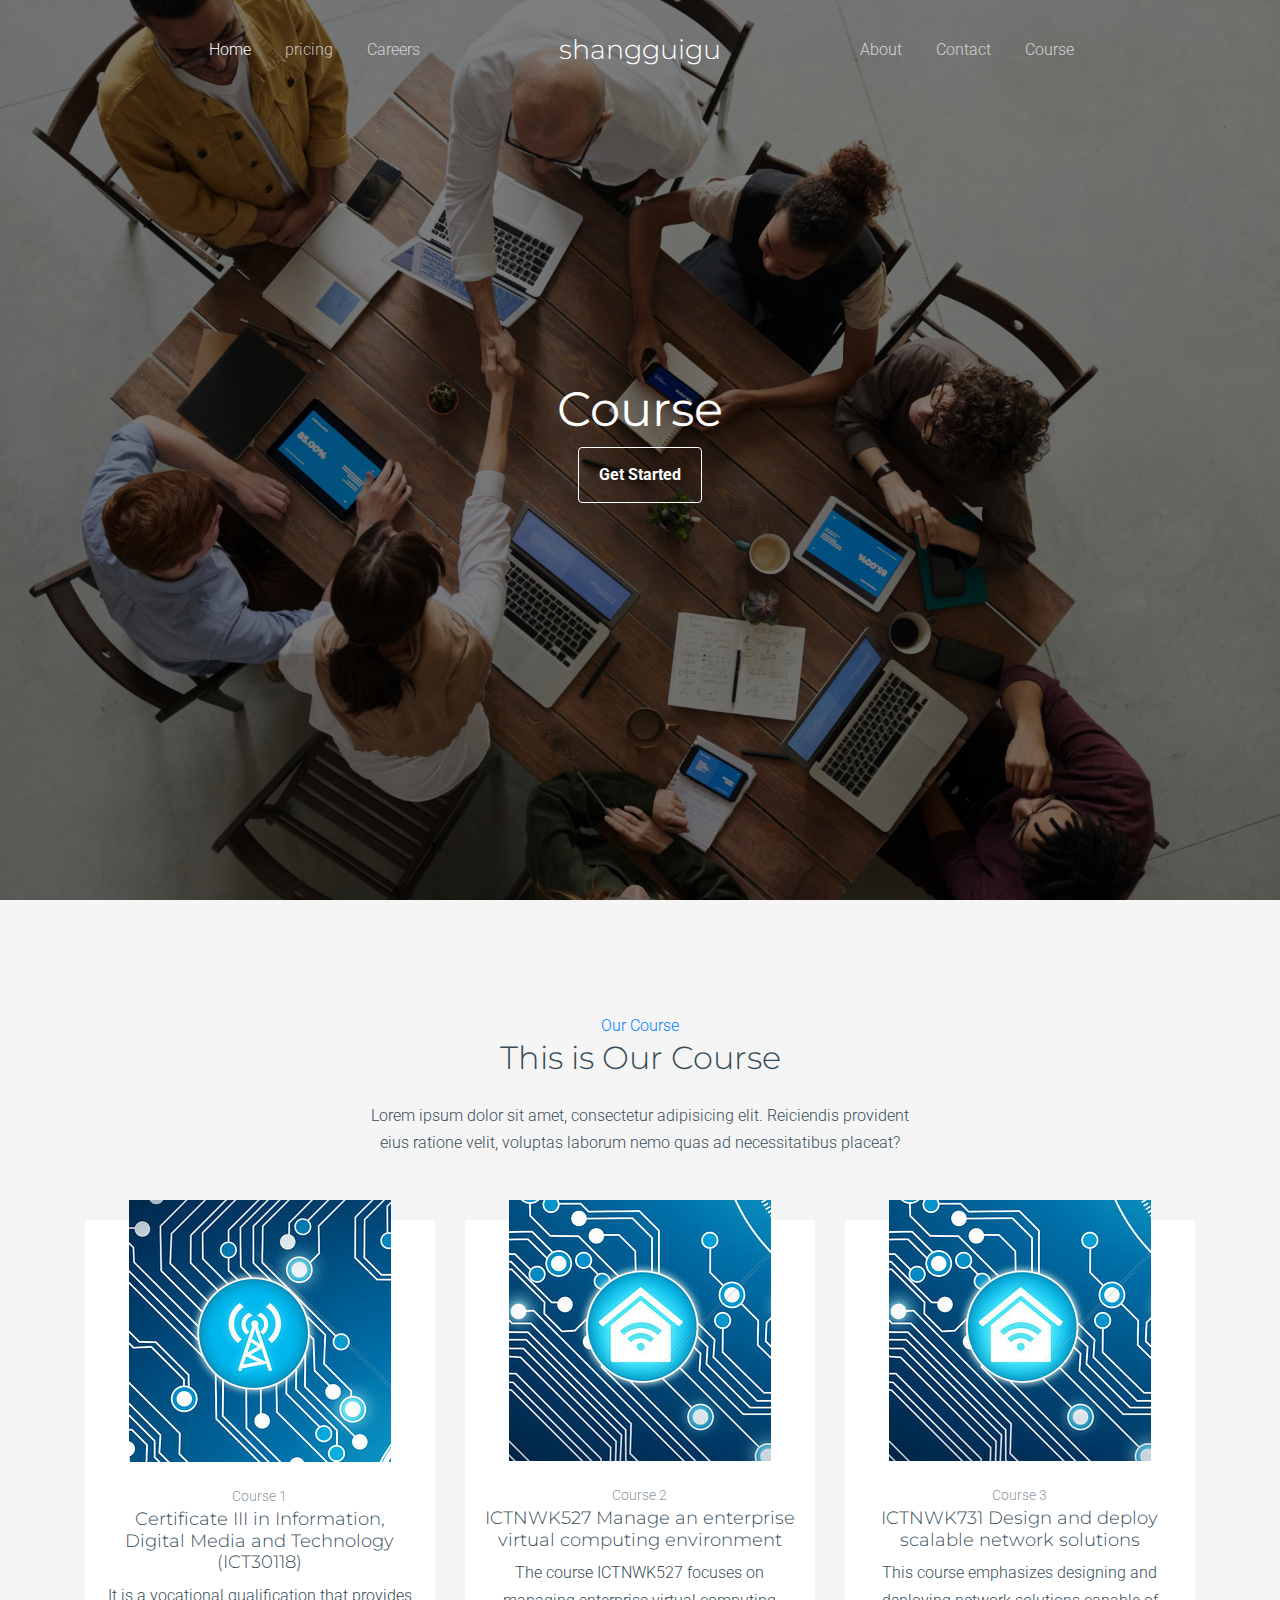
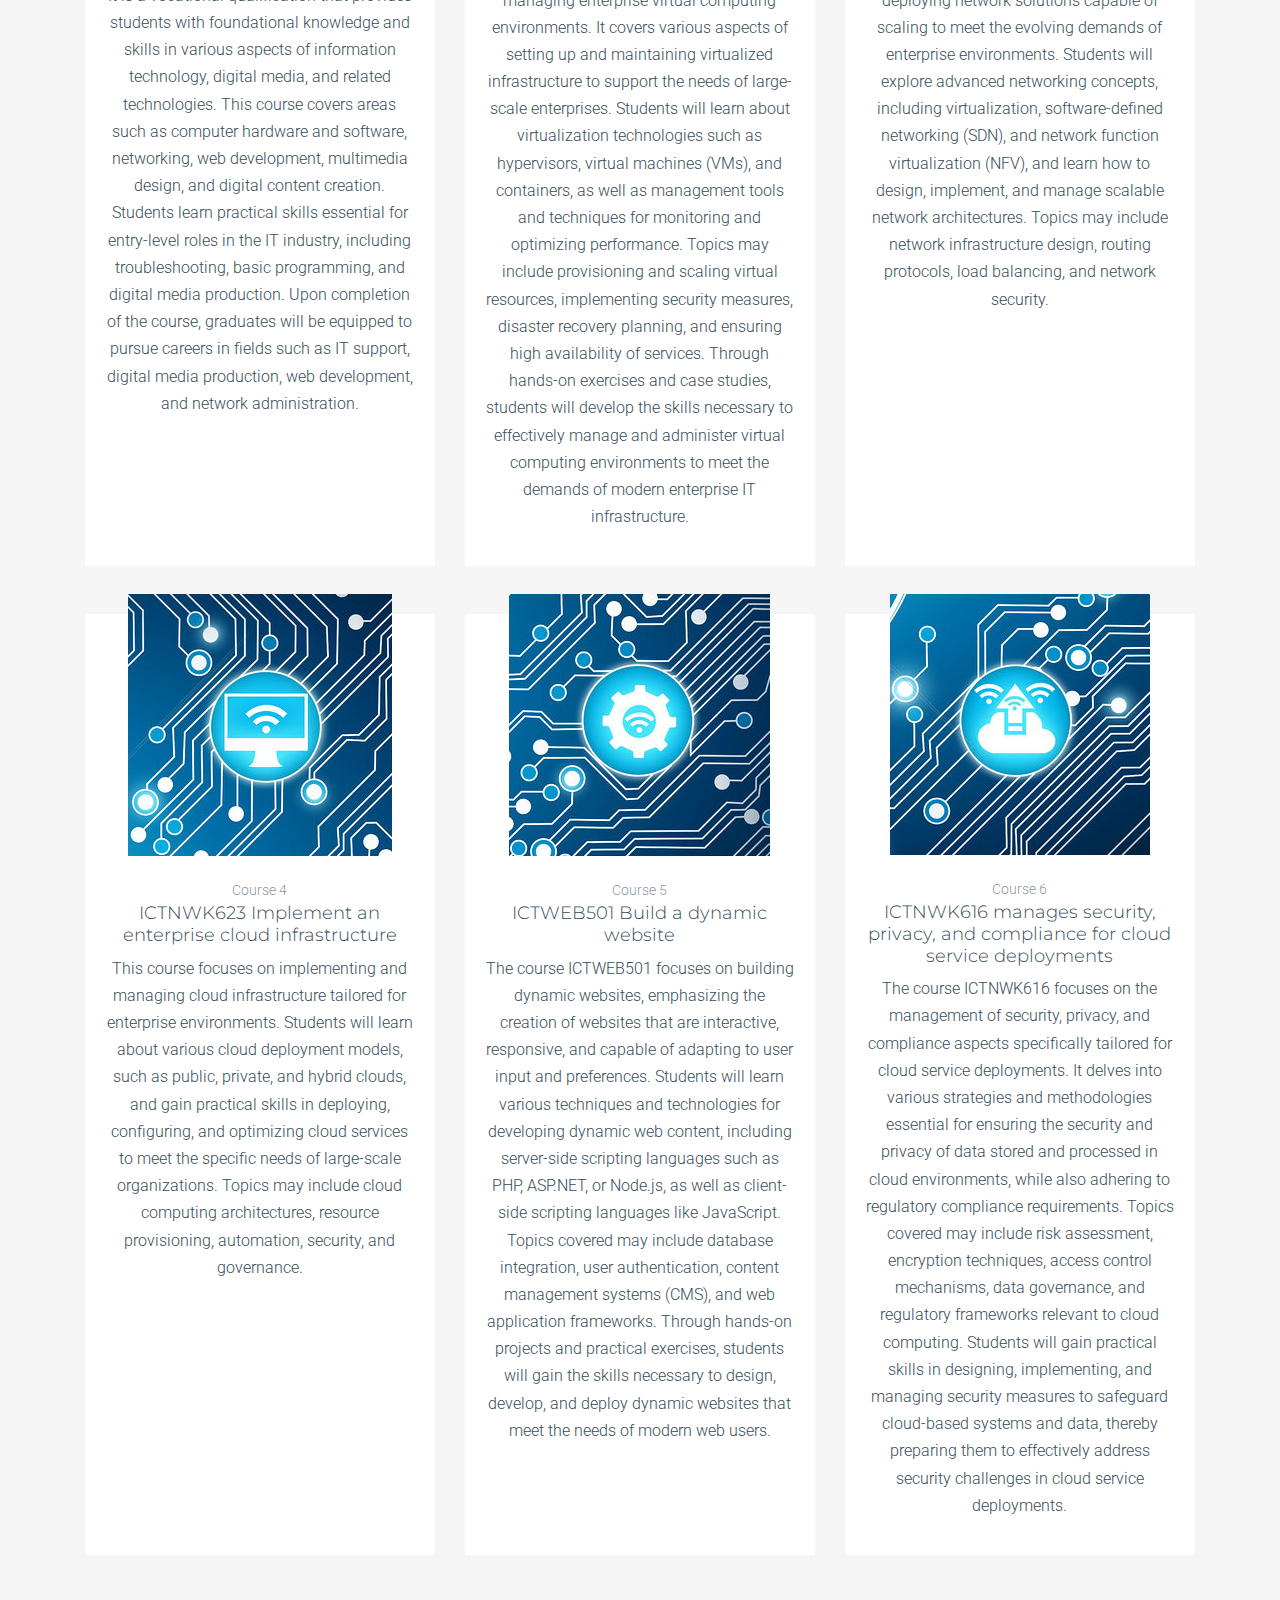
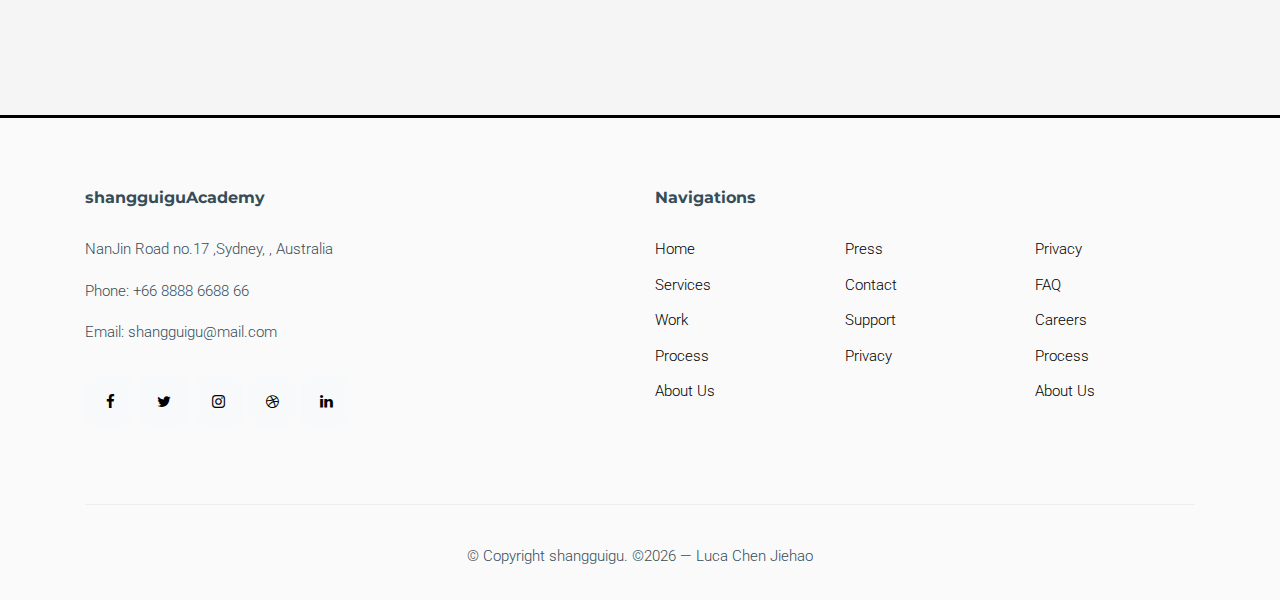
<file: course.html>
<!doctype html>
<html lang="en">
<head>
  <meta charset="utf-8">
  <meta name="viewport" content="width=device-width, initial-scale=1, shrink-to-fit=no">

  <link rel="shortcut icon" href="favicon.png">

  <meta name="description" content="" />
  <meta name="keywords" content="bootstrap, bootstrap4" />

  <link rel="preconnect" href="https://fonts.googleapis.com">
  <link rel="preconnect" href="https://fonts.gstatic.com" crossorigin>
  <link href="https://fonts.googleapis.com/css2?family=Montserrat:wght@400;700&family=Roboto&display=swap" rel="stylesheet">

  <link rel="stylesheet" href="fonts/icomoon/style.css">

  <link rel="stylesheet" href="css/bootstrap.min.css">
  <link rel="stylesheet" href="css/jquery.fancybox.min.css">
  <link rel="stylesheet" href="css/owl.carousel.min.css">
  <link rel="stylesheet" href="css/owl.theme.default.min.css">
  <link rel="stylesheet" href="fonts/flaticon/font/flaticon.css">
  <link rel="stylesheet" href="css/aos.css">

  <!-- MAIN CSS -->
  <link rel="stylesheet" href="css/style.css">

  <title>shangguigu</title>

</head>

<body data-spy="scroll" data-target=".site-navbar-target" data-offset="300">


  <div class="site-wrap" id="home-section">

    <div class="site-mobile-menu site-navbar-target">
      <div class="site-mobile-menu-header">
        <div class="site-mobile-menu-close mt-3">
          <span class="icon-close2 js-menu-toggle"></span>
        </div>
      </div>
      <div class="site-mobile-menu-body"></div>
    </div>



    <header class="site-navbar site-navbar-target" role="banner">

      <div class="container">
        <div class="row align-items-center position-relative">

          <div class="col-lg-4">
            <nav class="site-navigation text-right ml-auto " role="navigation">
              <ul class="site-menu main-menu js-clone-nav ml-auto d-none d-lg-block">
                <li class="active"><a href="index.html" class="nav-link">Home</a></li>
                <li><a href="pricing.html" class="nav-link">pricing</a></li>
                <li><a href="careers.html" class="nav-link">Careers</a></li>
              </ul>
            </nav>
          </div>
          <div class="col-lg-4 text-center">
            <div class="site-logo">
              <a href="index.html">shangguigu</a>
            </div>


            <div class="ml-auto toggle-button d-inline-block d-lg-none"><a href="#" class="site-menu-toggle py-5 js-menu-toggle text-white"><span class="icon-menu h3 text-white"></span></a></div>
          </div>
          <div class="col-lg-4">
            <nav class="site-navigation text-left mr-auto " role="navigation">
              <ul class="site-menu main-menu js-clone-nav ml-auto d-none d-lg-block">
                <li><a href="about.html" class="nav-link">About</a></li>
                <li><a href="contact.html" class="nav-link">Contact</a></li>
                <li><a href="course.html" class="nav-link">Course</a></li>
              </ul>
            </nav>
          </div>


        </div>
      </div>

    </header>

    <div class="ftco-blocks-cover-1">
      <div class="ftco-cover-1 overlay" style="background-image: url('images/hero_1.jpg')">
        <div class="container">
          <div class="row align-items-center justify-content-center">
            <div class="col-lg-7 text-center">
              <h1  data-aos="fade-up" data-aos-delay="0">Course</h1>
              <p data-aos="fade-up" data-aos-delay="200"><a href="#" class="btn primary-outline-white--hover">Get Started</a></p>
            </div>
          </div>
        </div>
      </div>
    </div>
    <div class="site-section bg-light">
      <div class="container">
        <div class="row justify-content-center text-center mb-5 section-2-title">
          <div class="col-md-6">
            <span class="text-primary">Our Course</span>
            <h2 class="mb-4">This is Our Course</h2>
            <p>Lorem ipsum dolor sit amet, consectetur adipisicing elit. Reiciendis provident eius ratione velit, voluptas laborum nemo quas ad necessitatibus placeat?</p>
          </div>
        </div>
        <div class="row align-items-stretch">

          <div class="col-lg-4 col-md-6 mb-5">
            <div class="post-entry-1 team h-100 text-center">
              <a href="#" class="pic-link">
                <img src="images/c1.jpg" alt="Image"
                class="img-fluid">
              </a>
              <div class="post-entry-1-contents">
                <span class="meta">Course 1</span>
                <h2>Certificate III in Information, Digital Media and Technology (ICT30118)</h2>
                <p> It is a vocational qualification that provides students with foundational knowledge and skills in various aspects of information technology, digital media, and related technologies. This course covers areas such as computer hardware and software, networking, web development, multimedia design, and digital content creation. Students learn practical skills essential for entry-level roles in the IT industry, including troubleshooting, basic programming, and digital media production. Upon completion of the course, graduates will be equipped to pursue careers in fields such as IT support, digital media production, web development, and network administration.</p>
              </div>
            </div>
          </div>
          <div class="col-lg-4 col-md-6 mb-5">
            <div class="post-entry-1 team h-100 text-center">
              <a href="#" class="pic-link">
                <img src="images/c2.jpg" alt="Image"
                class="img-fluid">
              </a>
              <div class="post-entry-1-contents">
                <span class="meta">Course 2</span>
                <h2>ICTNWK527 Manage an enterprise virtual computing environment</h2>
                <p>The course ICTNWK527 focuses on managing enterprise virtual computing environments. It covers various aspects of setting up and maintaining virtualized infrastructure to support the needs of large-scale enterprises. Students will learn about virtualization technologies such as hypervisors, virtual machines (VMs), and containers, as well as management tools and techniques for monitoring and optimizing performance. Topics may include provisioning and scaling virtual resources, implementing security measures, disaster recovery planning, and ensuring high availability of services. Through hands-on exercises and case studies, students will develop the skills necessary to effectively manage and administer virtual computing environments to meet the demands of modern enterprise IT infrastructure.</p>
              </div>
            </div>
          </div>

          <div class="col-lg-4 col-md-6 mb-5">
            <div class="post-entry-1 team h-100 text-center">
              <a href="#" class="pic-link">
                <img src="images/c3.jpg" alt="Image"
                class="img-fluid">
              </a>
              <div class="post-entry-1-contents">
                <span class="meta">Course 3</span>
                <h2>ICTNWK731 Design and deploy scalable network solutions</h2>
                <p>This course emphasizes designing and deploying network solutions capable of scaling to meet the evolving demands of enterprise environments. Students will explore advanced networking concepts, including virtualization, software-defined networking (SDN), and network function virtualization (NFV), and learn how to design, implement, and manage scalable network architectures. Topics may include network infrastructure design, routing protocols, load balancing, and network security.</p>
              </div>
            </div>
          </div>

          <div class="col-lg-4 col-md-6 mb-5">
            <div class="post-entry-1 team h-100 text-center">
              <a href="#" class="pic-link">
                <img src="images/c4.jpg" alt="Image"
                class="img-fluid">
              </a>
              <div class="post-entry-1-contents">
                <span class="meta">Course 4</span>
                <h2>ICTNWK623 Implement an enterprise cloud infrastructure</h2>
                <p>This course focuses on implementing and managing cloud infrastructure tailored for enterprise environments. Students will learn about various cloud deployment models, such as public, private, and hybrid clouds, and gain practical skills in deploying, configuring, and optimizing cloud services to meet the specific needs of large-scale organizations. Topics may include cloud computing architectures, resource provisioning, automation, security, and governance.</p>
              </div>
            </div>
          </div>

          <div class="col-lg-4 col-md-6 mb-5">
            <div class="post-entry-1 team h-100 text-center">
              <a href="#" class="pic-link">
                <img src="images/c5.jpg" alt="Image"
                class="img-fluid">
              </a>
              <div class="post-entry-1-contents">
                <span class="meta">Course 5</span>
                <h2>ICTWEB501 Build a dynamic website</h2>
                <p>The course ICTWEB501 focuses on building dynamic websites, emphasizing the creation of websites that are interactive, responsive, and capable of adapting to user input and preferences. Students will learn various techniques and technologies for developing dynamic web content, including server-side scripting languages such as PHP, ASP.NET, or Node.js, as well as client-side scripting languages like JavaScript. Topics covered may include database integration, user authentication, content management systems (CMS), and web application frameworks. Through hands-on projects and practical exercises, students will gain the skills necessary to design, develop, and deploy dynamic websites that meet the needs of modern web users.</p>
              </div>
            </div>
          </div>

          <div class="col-lg-4 col-md-6 mb-5">
            <div class="post-entry-1 team h-100 text-center">
              <a href="#" class="pic-link">
                <img src="images/c6.jpg" alt="Image"
                class="img-fluid">
              </a>
              <div class="post-entry-1-contents">
                <span class="meta">Course 6</span>
                <h2>ICTNWK616 manages security, privacy, and compliance for cloud service deployments</h2>
                <p>The course ICTNWK616 focuses on the management of security, privacy, and compliance aspects specifically tailored for cloud service deployments. It delves into various strategies and methodologies essential for ensuring the security and privacy of data stored and processed in cloud environments, while also adhering to regulatory compliance requirements. Topics covered may include risk assessment, encryption techniques, access control mechanisms, data governance, and regulatory frameworks relevant to cloud computing. Students will gain practical skills in designing, implementing, and managing security measures to safeguard cloud-based systems and data, thereby preparing them to effectively address security challenges in cloud service deployments.</p>
              </div>
            </div>
          </div>


        </div>
      </div>
    </div>
    

    
  


    <!-- footer -->
    
    <footer class="site-footer v2">
      <div class="container">
        <div class="row justify-content-between">
          <div class="col-lg-4">
            <div class="widget">
              <h3>shangguiguAcademy</h3>
              <p> NanJin Road no.17 ,Sydney,
                  , Australia</p>
                
                <p>Phone: +66 8888 6688 66</p>
                <p>Email: shangguigu@mail.com</p>
            </div>
            <div class="widget">
              
              <ul class="social list-unstyled">
                <li><a href="#"><span class="icon-facebook"></span></a></li>
                <li><a href="#"><span class="icon-twitter"></span></a></li>
                <li><a href="#"><span class="icon-instagram"></span></a></li>
                <li><a href="#"><span class="icon-dribbble"></span></a></li>
                <li><a href="#"><span class="icon-linkedin"></span></a></li>
              </ul>
            </div>
          </div>
          <div class="col-lg-6">
            <div class="row">
              <div class="col-12">
                <div class="widget">
                  <h3>Navigations</h3>
                </div>
              </div>
              <div class="col-6 col-sm-6 col-md-4">
                <div class="widget">
                  <ul class="links list-unstyled">
                    <li><a href="#">Home</a></li>
                    <li><a href="#">Services</a></li>
                    <li><a href="#">Work</a></li>
                    <li><a href="#">Process</a></li>
                    <li><a href="#">About Us</a></li>
                  </ul>
                </div>
              </div>
              <div class="col-6 col-sm-6 col-md-4">
                <div class="widget">
                  <ul class="links list-unstyled">
                    <li><a href="#">Press</a></li>
                   
                    <li><a href="#">Contact</a></li>
                    <li><a href="#">Support</a></li>
                    <li><a href="#">Privacy</a></li>
                  </ul>
                </div>
              </div>
              <div class="col-6 col-sm-6 col-md-4">
                <div class="widget">
                  <ul class="links list-unstyled">
                    <li><a href="#">Privacy</a></li>
                    <li><a href="#">FAQ</a></li>
                    <li><a href="#">Careers</a></li>
                    <li><a href="#">Process</a></li>
                    <li><a href="#">About Us</a></li>
                  </ul>
                </div>
              </div>
            </div>
          </div>
        </div>

        <div class="row justify-content-center text-center copyright">
          <div class="col-md-8">

            <p class="mb-0"> © Copyright shangguigu. &copy;<script>document.write(new Date().getFullYear());</script> &mdash; </a>Luca Chen Jiehao
            </p>
          </div>
        </div>
      </div>
    </footer>

  </div>

  <script src="js/jquery.sticky.js"></script>
  <script src="js/jquery.waypoints.min.js"></script>
  <script src="js/jquery.animateNumber.min.js"></script>
  <script src="js/jquery.easing.1.3.js"></script>
  <script src="js/aos.js"></script>
  <script src="js/main.js"></script>

</body>

</html>
</file>
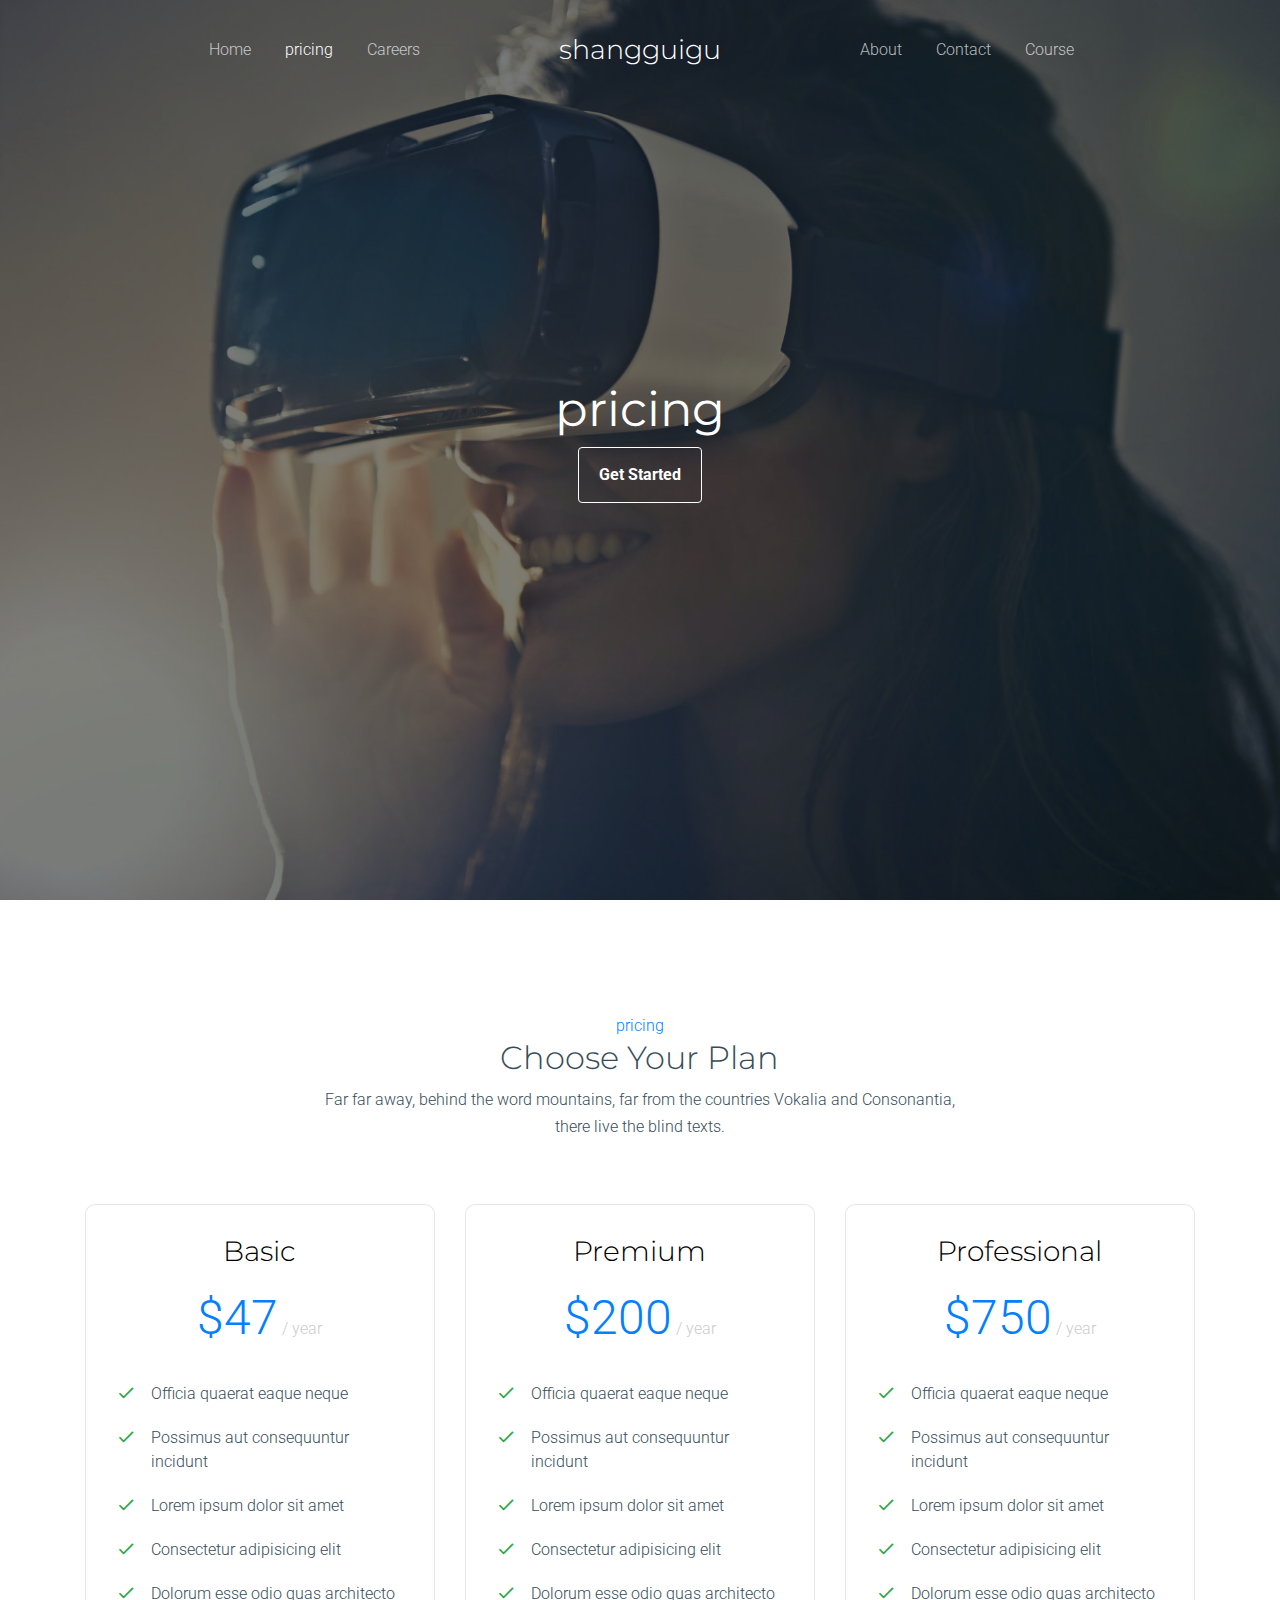
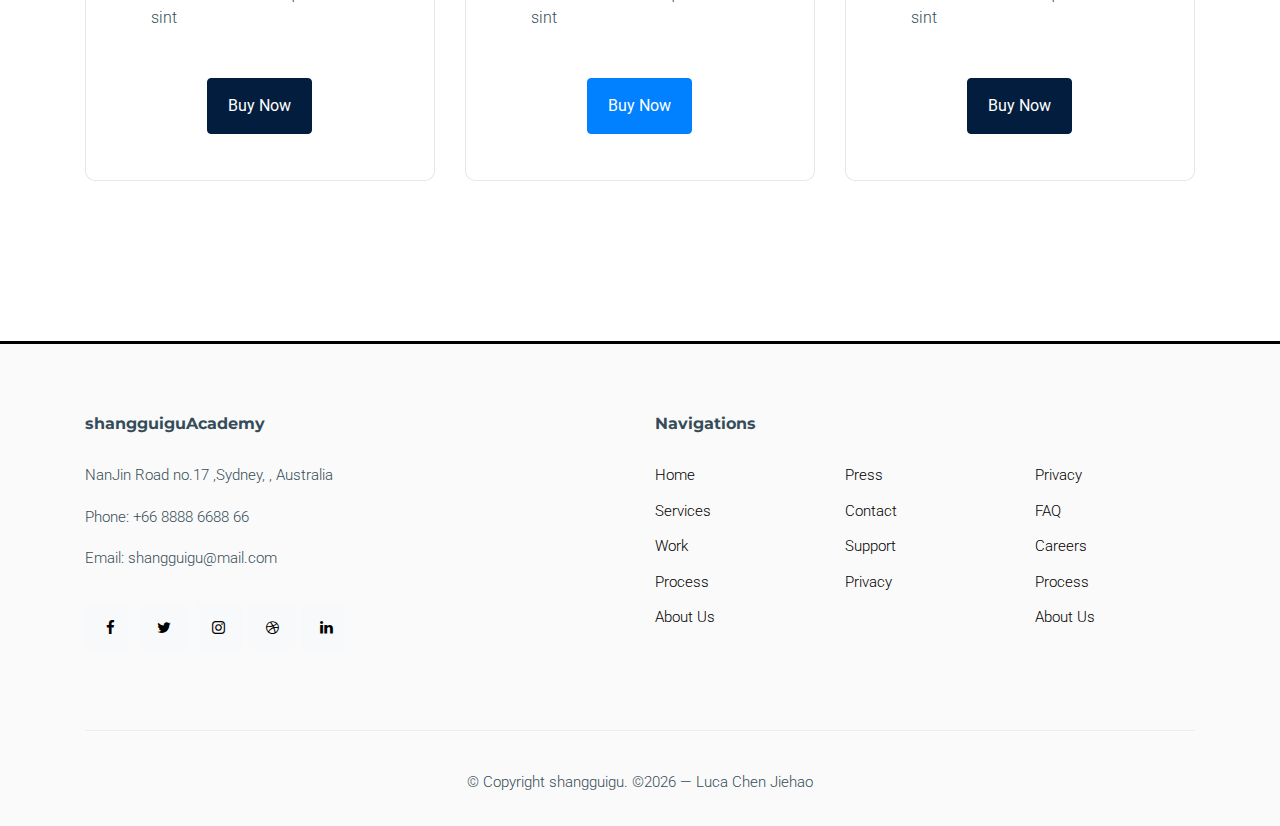
<file: pricing.html>
<!doctype html>
<html lang="en">
<head>
  <meta charset="utf-8">
  <meta name="viewport" content="width=device-width, initial-scale=1, shrink-to-fit=no">

  <link rel="shortcut icon" href="favicon.png">

  <meta name="description" content="" />
  <meta name="keywords" content="bootstrap, bootstrap4" />

  <link rel="preconnect" href="https://fonts.googleapis.com">
  <link rel="preconnect" href="https://fonts.gstatic.com" crossorigin>
  <link href="https://fonts.googleapis.com/css2?family=Montserrat:wght@400;700&family=Roboto&display=swap" rel="stylesheet">

  <link rel="stylesheet" href="fonts/icomoon/style.css">

  <link rel="stylesheet" href="css/bootstrap.min.css">
  <link rel="stylesheet" href="css/jquery.fancybox.min.css">
  <link rel="stylesheet" href="css/owl.carousel.min.css">
  <link rel="stylesheet" href="css/owl.theme.default.min.css">
  <link rel="stylesheet" href="fonts/flaticon/font/flaticon.css">
  <link rel="stylesheet" href="css/aos.css">

  <!-- MAIN CSS -->
  <link rel="stylesheet" href="css/style.css">

  <title>shangguigu</title>

</head>

<body data-spy="scroll" data-target=".site-navbar-target" data-offset="300">


  <div class="site-wrap" id="home-section">

    <div class="site-mobile-menu site-navbar-target">
      <div class="site-mobile-menu-header">
        <div class="site-mobile-menu-close mt-3">
          <span class="icon-close2 js-menu-toggle"></span>
        </div>
      </div>
      <div class="site-mobile-menu-body"></div>
    </div>



    <header class="site-navbar site-navbar-target" role="banner">

      <div class="container">
        <div class="row align-items-center position-relative">

          <div class="col-lg-4">
            <nav class="site-navigation text-right ml-auto " role="navigation">
              <ul class="site-menu main-menu js-clone-nav ml-auto d-none d-lg-block">
                <li><a href="index.html" class="nav-link">Home</a></li>
                <li class="active"><a href="pricing.html" class="nav-link">pricing</a></li>
                <li><a href="careers.html" class="nav-link">Careers</a></li>
              </ul>
            </nav>
          </div>
          <div class="col-lg-4 text-center">
            <div class="site-logo">
              <a href="index.html">shangguigu</a>
            </div>


            <div class="ml-auto toggle-button d-inline-block d-lg-none"><a href="#" class="site-menu-toggle py-5 js-menu-toggle text-white"><span class="icon-menu h3 text-white"></span></a></div>
          </div>
          <div class="col-lg-4">
            <nav class="site-navigation text-left mr-auto " role="navigation">
              <ul class="site-menu main-menu js-clone-nav ml-auto d-none d-lg-block">
                <li><a href="about.html" class="nav-link">About</a></li>
                <li><a href="contact.html" class="nav-link">Contact</a></li>
                <li><a href="course.html" class="nav-link">Course</a></li>
              </ul>
            </nav>
          </div>


        </div>
      </div>

    </header>

    <div class="ftco-blocks-cover-1">
      <div class="ftco-cover-1 overlay" style="background-image: url('images/hero_4.jpg')">
        <div class="container">
          <div class="row align-items-center justify-content-center">
            <div class="col-lg-7 text-center">
              <h1  data-aos="fade-up" data-aos-delay="0">pricing</h1>
              <p data-aos="fade-up" data-aos-delay="200"><a href="#" class="btn primary-outline-white--hover">Get Started</a></p>
            </div>
          </div>
        </div>
      </div>
    </div>

    
      <div class="site-section">
        <div class="container">
          <div class="row mb-5 justify-content-center text-center">
            <div class="col-md-7">
              <div class="block-heading-1">
                <span class="text-primary">pricing</span>
                <h2>Choose Your Plan</h2>
                <p>Far far away, behind the word mountains, far from the countries Vokalia and Consonantia, there live the blind texts. </p>
              </div>
            </div>
          </div>
          <div class="row mb-5">
            <div class="col-md-6 mb-4 mb-lg-0 col-lg-4">
              <div class="pricing">
                <h3 class="text-center text-black">Basic</h3>
                <div class="price text-center mb-4 ">
                  <span><span>$47</span> / year</span>
                </div>
                <ul class="list-unstyled ul-check success mb-5">
  
                  <li>Officia quaerat eaque neque</li>
                  <li>Possimus aut consequuntur incidunt</li>
                  <li class="remove">Lorem ipsum dolor sit amet</li>
                  <li class="remove">Consectetur adipisicing elit</li>
                  <li class="remove">Dolorum esse odio quas architecto sint</li>
                </ul>
                <p class="text-center">
                  <a href="#" class="btn btn-secondary btn-md">Buy Now</a>
                </p>
              </div>
            </div>
  
            <div class="col-md-6 mb-4 mb-lg-0 col-lg-4">
              <div class="pricing">
                <h3 class="text-center text-black">Premium</h3>
                <div class="price text-center mb-4 ">
                  <span><span>$200</span> / year</span>
                </div>
                <ul class="list-unstyled ul-check success mb-5">
  
                  <li>Officia quaerat eaque neque</li>
                  <li>Possimus aut consequuntur incidunt</li>
                  <li>Lorem ipsum dolor sit amet</li>
                  <li>Consectetur adipisicing elit</li>
                  <li class="remove">Dolorum esse odio quas architecto sint</li>
                </ul>
                <p class="text-center">
                  <a href="#" class="btn btn-primary btn-md text-white">Buy Now</a>
                </p>
              </div>
            </div>
  
            <div class="col-md-6 mb-4 mb-lg-0 col-lg-4">
              <div class="pricing">
                <h3 class="text-center text-black">Professional</h3>
                <div class="price text-center mb-4 ">
                  <span><span>$750</span> / year</span>
                </div>
                <ul class="list-unstyled ul-check success mb-5">
  
                  <li>Officia quaerat eaque neque</li>
                  <li>Possimus aut consequuntur incidunt</li>
                  <li>Lorem ipsum dolor sit amet</li>
                  <li>Consectetur adipisicing elit</li>
                  <li>Dolorum esse odio quas architecto sint</li>
                </ul>
                <p class="text-center">
                  <a href="#" class="btn btn-secondary btn-md">Buy Now</a>
                </p>
              </div>
            </div>
          </div>
  
  
        </div>
      </div>
    
    
      <footer class="site-footer v2">
        <div class="container">
          <div class="row justify-content-between">
            <div class="col-lg-4">
              <div class="widget">
                <h3>shangguiguAcademy</h3>
                <p> NanJin Road no.17 ,Sydney,
                    , Australia</p>
                  
                  <p>Phone: +66 8888 6688 66</p>
                  <p>Email: shangguigu@mail.com</p>
              </div>
              <div class="widget">
                
                <ul class="social list-unstyled">
                  <li><a href="#"><span class="icon-facebook"></span></a></li>
                  <li><a href="#"><span class="icon-twitter"></span></a></li>
                  <li><a href="#"><span class="icon-instagram"></span></a></li>
                  <li><a href="#"><span class="icon-dribbble"></span></a></li>
                  <li><a href="#"><span class="icon-linkedin"></span></a></li>
                </ul>
              </div>
            </div>
            <div class="col-lg-6">
              <div class="row">
                <div class="col-12">
                  <div class="widget">
                    <h3>Navigations</h3>
                  </div>
                </div>
                <div class="col-6 col-sm-6 col-md-4">
                  <div class="widget">
                    <ul class="links list-unstyled">
                      <li><a href="#">Home</a></li>
                      <li><a href="#">Services</a></li>
                      <li><a href="#">Work</a></li>
                      <li><a href="#">Process</a></li>
                      <li><a href="#">About Us</a></li>
                    </ul>
                  </div>
                </div>
                <div class="col-6 col-sm-6 col-md-4">
                  <div class="widget">
                    <ul class="links list-unstyled">
                      <li><a href="#">Press</a></li>
                     
                      <li><a href="#">Contact</a></li>
                      <li><a href="#">Support</a></li>
                      <li><a href="#">Privacy</a></li>
                    </ul>
                  </div>
                </div>
                <div class="col-6 col-sm-6 col-md-4">
                  <div class="widget">
                    <ul class="links list-unstyled">
                      <li><a href="#">Privacy</a></li>
                      <li><a href="#">FAQ</a></li>
                      <li><a href="#">Careers</a></li>
                      <li><a href="#">Process</a></li>
                      <li><a href="#">About Us</a></li>
                    </ul>
                  </div>
                </div>
              </div>
            </div>
          </div>
  
          <div class="row justify-content-center text-center copyright">
            <div class="col-md-8">
  
              <p class="mb-0"> © Copyright shangguigu. &copy;<script>document.write(new Date().getFullYear());</script> &mdash; </a>Luca Chen Jiehao
              </p>
            </div>
          </div>
        </div>
      </footer>
  
    </div>
  
    <script src="js/jquery.sticky.js"></script>
    <script src="js/jquery.waypoints.min.js"></script>
    <script src="js/jquery.animateNumber.min.js"></script>
    <script src="js/jquery.easing.1.3.js"></script>
    <script src="js/aos.js"></script>
    <script src="js/main.js"></script>
  
  </body>
  
  </html>
</file>
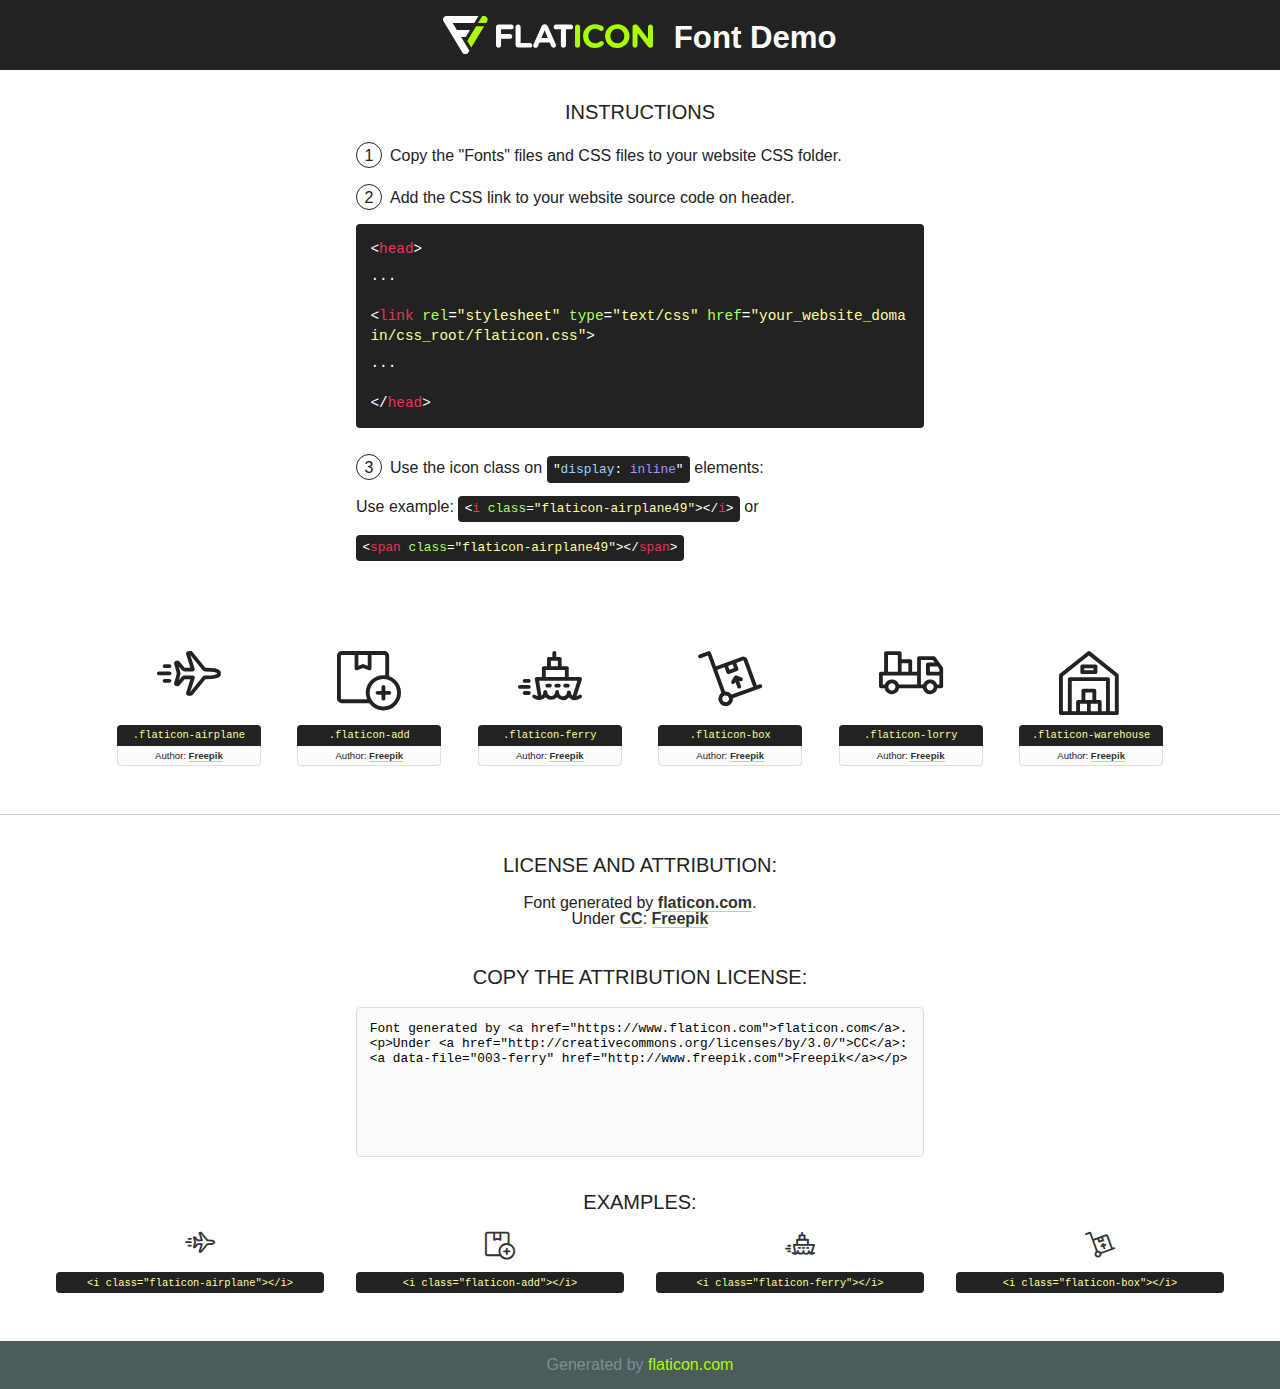
<file: fonts/flaticon/font/flaticon.html>
<!DOCTYPE html>
<!--
  Flaticon icon font: Flaticon
  Creation date: 06/05/2019 12:06
-->
<html>
<!DOCTYPE html>
<html>

<head>
    <title>Flaticon WebFont</title>
    <link href="https://fonts.googleapis.com/css2?family=Merriweather:ital,wght@0,400;0,700;1,400;1,700&display=swap" rel="stylesheet" type="text/css" />
    <link rel="stylesheet" type="text/css" href="flaticon.css">
    <meta charset="UTF-8">
    <style>
    html, body, div, span, applet, object, iframe,
    h1, h2, h3, h4, h5, h6, p, blockquote, pre,
    a, abbr, acronym, address, big, cite, code,
    del, dfn, em, img, ins, kbd, q, s, samp,
    small, strike, strong, sub, sup, tt, var,
    b, u, i, center,
    dl, dt, dd, ol, ul, li,
    fieldset, form, label, legend,
    table, caption, tbody, tfoot, thead, tr, th, td,
    article, aside, canvas, details, embed, 
    figure, figcaption, footer, header, hgroup, 
    menu, nav, output, ruby, section, summary,
    time, mark, audio, video {
        margin: 0;
        padding: 0;
        border: 0;
        font-size: 100%;
        font: inherit;
        vertical-align: baseline;
    }
    /* HTML5 display-role reset for older browsers */
    article, aside, details, figcaption, figure, 
    footer, header, hgroup, menu, nav, section {
        display: block;
    }
    body {
        line-height: 1;
    }
    ol, ul {
        list-style: none;
    }
    blockquote, q {
        quotes: none;
    }
    blockquote:before, blockquote:after,
    q:before, q:after {
        content: '';
        content: none;
    }
    table {
        border-collapse: collapse;
        border-spacing: 0;
    }
    body {
        font-family: 'Varela Round', Helvetica, Arial, sans-serif;
        font-size: 16px;
        color: #222;
    }
    a {
        color: #333;
        border-bottom: 1px solid #a9fd00;
        font-weight: bold;
        text-decoration: none;
    }
    * {
        -moz-box-sizing: border-box;
        -webkit-box-sizing: border-box;
        box-sizing: border-box;
        margin: 0;
        padding: 0;
    }
    [class^="flaticon-"]:before, [class*=" flaticon-"]:before, [class^="flaticon-"]:after, [class*=" flaticon-"]:after {
        font-family: Flaticon;
        font-size: 30px;
        font-style: normal;
        margin-left: 20px;
        color: #333;
    }
    .wrapper {
        max-width: 600px;
        margin: auto;
        padding: 0 1em;
    }
    .title {
        font-size: 1.25em;
        text-align: center;
        margin-bottom: 1em;
        text-transform: uppercase;
    }
    header {
        text-align: center;
        background-color: #222;
        color: #fff;
        padding: 1em;
    }
    header .logo {
        width: 210px;
        height: 38px;
        display: inline-block;
        vertical-align: middle;
        margin-right: 1em;
        border: none;
    }
    header strong {
        font-size: 1.95em;
        font-weight: bold;
        vertical-align: middle;
        margin-top: 5px;
        display: inline-block;
    }
    .demo {
        margin: 2em auto;
        line-height: 1.25em;
    }
    .demo ul li {
        margin-bottom: 1em;
    }
    .demo ul li .num {
        color: #222;
        border-radius: 20px;
        display: inline-block;
        width: 26px;
        padding: 3px;
        height: 26px;
        text-align: center;
        margin-right: 0.5em;
        border: 1px solid #222;
    }
    .demo ul li code {
        background-color: #222;
        border-radius: 4px;
        padding: 0.25em 0.5em;
        display: inline-block;
        color: #fff;
        font-family: Consolas,Monaco,Lucida Console,Liberation Mono,DejaVu Sans Mono,Bitstream Vera Sans Mono,Courier New, monospace;
        font-weight: lighter;
        margin-top: 1em;
        font-size: 0.8em;
        word-break: break-all;
    }
    .demo ul li code.big {
        padding: 1em;
        font-size: 0.9em;
    }
    .demo ul li code .red {
        color: #EF3159;
    }
    .demo ul li code .green {
        color: #ACFF65;
    }
    .demo ul li code .yellow {
        color: #FFFF99;
    }
    .demo ul li code .blue {
        color: #99D3FF;
    }
    .demo ul li code .purple {
        color: #A295FF;
    }
    .demo ul li code .dots {
        margin-top: 0.5em;
        display: block;
    }
    #glyphs {
        border-bottom: 1px solid #ccc;
        padding: 2em 0;
        text-align: center;
    }
    .glyph {
        display: inline-block;
        width: 9em;
        margin: 1em;
        text-align: center;
        vertical-align: top;
        background: #FFF;
    }
    .glyph .glyph-icon {
        padding: 10px;
        display: block;
        font-family:"Flaticon";
        font-size: 64px;
        line-height: 1;
    }
    .glyph .glyph-icon:before {
        font-size: 64px;
        color: #222;
        margin-left: 0;
    }
    .class-name {
        font-size: 0.65em;
        background-color: #222;
        color: #fff;
        border-radius: 4px 4px 0 0;
        padding: 0.5em;
        color: #FFFF99;
        font-family: Consolas,Monaco,Lucida Console,Liberation Mono,DejaVu Sans Mono,Bitstream Vera Sans Mono,Courier New, monospace;
    }
    .author-name {
        font-size: 0.6em;
        background-color: #fcfcfd;
        border: 1px solid #DEDEE4;
        border-top: 0;
        border-radius: 0 0 4px 4px;
        padding: 0.5em;
    }
    .class-name:last-child {
        font-size: 10px;
        color:#888;
    }
    .class-name:last-child a {
        font-size: 10px;
        color:#555;
    }
    .class-name:last-child a:hover {
        color:#a9fd00;
    }
    .glyph > input {
        display: block;
        width: 100px;
        margin: 5px auto;
        text-align: center;
        font-size: 12px;
        cursor: text;
    }
    .glyph > input.icon-input {
        font-family:"Flaticon";
        font-size: 16px;
        margin-bottom: 10px;
    }
    .attribution .title {
        margin-top: 2em;
    }
    .attribution textarea {
        background-color: #fcfcfd;
        padding: 1em;
        border: none;
        box-shadow: none;
        border: 1px solid #DEDEE4;
        border-radius: 4px;
        resize: none;
        width: 100%;
        height: 150px;
        font-size: 0.8em;
        font-family: Consolas,Monaco,Lucida Console,Liberation Mono,DejaVu Sans Mono,Bitstream Vera Sans Mono,Courier New, monospace;
    }
    .iconsuse {
        margin: 2em auto;
        text-align: center;
        max-width: 1200px;
    }
    .iconsuse:after {
        content: '';
        display: table;
        clear: both;
    }
    .iconsuse .image {
        float: left;
        width: 25%;
        padding: 0 1em;
    }
    .iconsuse .image p {
        margin-bottom: 1em;
    }
    .iconsuse .image span {
        display: block;
        font-size: 0.65em;
        background-color: #222;
        color: #fff;
        border-radius: 4px;
        padding: 0.5em;
        color: #FFFF99;
        margin-top: 1em;
        font-family: Consolas,Monaco,Lucida Console,Liberation Mono,DejaVu Sans Mono,Bitstream Vera Sans Mono,Courier New, monospace;
    }
    #footer {
        text-align: center;
        background-color: #4C5B5C;
        color: #7c9192;
        padding: 1em;
    }
    #footer a {
        border: none;
        color: #a9fd00;
        font-weight: normal;
    }
    @media (max-width: 960px) {
        .iconsuse .image {
            width: 50%;
        }
    }
    @media (max-width: 560px) {
        .iconsuse .image {
            width: 100%;
        }
    }
    </style>
</head>

<body class="characters-off">

    <header>
        <a href="https://www.flaticon.com" target="_blank" class="logo">
            <svg version="1.1" xmlns="http://www.w3.org/2000/svg" xmlns:xlink="http://www.w3.org/1999/xlink" xmlns:a="http://ns.adobe.com/AdobeSVGViewerExtensions/3.0/" viewBox="0 0 560.875 102.036" enable-background="new 0 0 560.875 102.036" xml:space="preserve">
                <defs>
                </defs>
                <g>
                    <g class="letters">
                        <path fill="#ffffff" d="M141.596,29.675c0-3.777,2.985-6.767,6.764-6.767h34.438c3.426,0,6.15,2.728,6.15,6.15
                        c0,3.43-2.724,6.149-6.15,6.149h-27.674v13.091h23.719c3.429,0,6.151,2.724,6.151,6.15c0,3.43-2.723,6.149-6.151,6.149h-23.719
                        v17.574c0,3.773-2.986,6.761-6.764,6.761c-3.779,0-6.764-2.989-6.764-6.761V29.675z"></path>
                        <path fill="#ffffff" d="M193.844,29.149c0-3.781,2.985-6.767,6.764-6.767c3.776,0,6.763,2.985,6.763,6.767v42.957h25.039
                        c3.426,0,6.149,2.726,6.149,6.153c0,3.425-2.723,6.15-6.149,6.15h-31.802c-3.779,0-6.764-2.986-6.764-6.768V29.149z"></path>
                        <path fill="#ffffff" d="M241.891,75.71l21.438-48.407c1.492-3.341,4.215-5.357,7.906-5.357h0.792
                        c3.686,0,6.323,2.017,7.815,5.357l21.439,48.407c0.436,0.967,0.701,1.845,0.701,2.723c0,3.602-2.809,6.501-6.414,6.501
                        c-3.161,0-5.269-1.845-6.499-4.655l-4.132-9.661h-27.059l-4.301,10.102c-1.144,2.631-3.426,4.214-6.237,4.214
                        c-3.517,0-6.24-2.81-6.24-6.325C241.1,77.64,241.451,76.677,241.891,75.71z M279.932,58.666l-8.521-20.297l-8.526,20.297H279.932
                        z"></path>
                        <path fill="#ffffff" d="M314.864,35.387H301.86c-3.429,0-6.239-2.813-6.239-6.238c0-3.429,2.811-6.24,6.239-6.24h39.533
                        c3.426,0,6.237,2.811,6.237,6.24c0,3.425-2.811,6.238-6.237,6.238h-13.001v42.785c0,3.773-2.99,6.761-6.764,6.761
                        c-3.779,0-6.764-2.989-6.764-6.761V35.387z"></path>
                        <path fill="#A9FD00" d="M352.615,29.149c0-3.781,2.985-6.767,6.767-6.767c3.774,0,6.761,2.985,6.761,6.767v49.024
                        c0,3.773-2.987,6.761-6.761,6.761c-3.781,0-6.767-2.989-6.767-6.761V29.149z"></path>
                        <path fill="#A9FD00" d="M374.132,53.836v-0.179c0-17.481,13.178-31.801,32.065-31.801c9.22,0,15.459,2.458,20.557,6.238
                        c1.402,1.054,2.637,2.985,2.637,5.357c0,3.692-2.985,6.59-6.681,6.59c-1.845,0-3.071-0.702-4.044-1.319
                        c-3.776-2.813-7.729-4.393-12.562-4.393c-10.364,0-17.831,8.611-17.831,19.154v0.173c0,10.542,7.291,19.329,17.831,19.329
                        c5.715,0,9.492-1.756,13.359-4.834c1.049-0.874,2.458-1.491,4.039-1.491c3.429,0,6.325,2.813,6.325,6.236
                        c0,2.106-1.056,3.78-2.282,4.834c-5.539,4.834-12.036,7.733-21.878,7.733C387.572,85.464,374.132,71.493,374.132,53.836z"></path>
                        <path fill="#A9FD00" d="M433.009,53.836v-0.179c0-17.481,13.79-31.801,32.766-31.801c18.981,0,32.592,14.143,32.592,31.628v0.173
                        c0,17.483-13.785,31.807-32.769,31.807C446.625,85.464,433.009,71.32,433.009,53.836z M484.224,53.836v-0.179
                        c0-10.539-7.725-19.326-18.626-19.326c-10.893,0-18.449,8.611-18.449,19.154v0.173c0,10.542,7.73,19.329,18.626,19.329
                        C476.676,72.986,484.224,64.378,484.224,53.836z"></path>
                        <path fill="#A9FD00" d="M506.233,29.321c0-3.774,2.99-6.763,6.767-6.763h1.401c3.252,0,5.183,1.583,7.029,3.953l26.093,34.265
                        V29.059c0-3.692,2.99-6.677,6.681-6.677c3.683,0,6.671,2.985,6.671,6.677v48.934c0,3.78-2.987,6.765-6.764,6.765h-0.436
                        c-3.257,0-5.188-1.581-7.034-3.953l-27.056-35.492v32.944c0,3.687-2.985,6.676-6.678,6.676c-3.683,0-6.673-2.989-6.673-6.676
                        V29.321z"></path>
                    </g>
                    <g class="insignia">
                        <path fill="#ffffff" d="M48.372,56.137h12.517l11.156-18.537H37.186L25.688,18.539h57.825L94.668,0H9.271
                        C5.925,0,2.842,1.801,1.198,4.716c-1.644,2.907-1.593,6.482,0.134,9.343l50.38,83.501c1.678,2.781,4.689,4.476,7.938,4.476
                        c3.246,0,6.257-1.695,7.935-4.476l2.898-4.804L48.372,56.137z"></path>
                        <g class="i">
                            <path fill="#A9FD00" d="M93.575,18.539h0.031v0.004l21.652,0.004l2.705-4.488c1.727-2.861,1.778-6.436,0.133-9.343
                            C116.454,1.801,113.371,0,110.026,0h-5.294L93.575,18.539z"></path>
                            <polygon fill="#A9FD00" points="88.291,27.356 64.725,66.486 75.519,84.404 109.942,27.356"></polygon>
                        </g>
                    </g>
                </g>
            </svg>
        </a>
        <strong>Font Demo</strong>
    </header>


    <section class="demo wrapper">

        <p class="title">Instructions</p>

        <ul>
            <li>
                <span class="num">1</span>Copy the "Fonts" files and CSS files to your website CSS folder.
            </li>
            <li>
                <span class="num">2</span>Add the CSS link to your website source code on header.
                <code class="big">
                    &lt;<span class="red">head</span>&gt;
                    <br/><span class="dots">...</span>
                    <br/>&lt;<span class="red">link</span> <span class="green">rel</span>=<span class="yellow">"stylesheet"</span> <span class="green">type</span>=<span class="yellow">"text/css"</span> <span class="green">href</span>=<span class="yellow">"your_website_domain/css_root/flaticon.css"</span>&gt;
                    <br/><span class="dots">...</span>
                    <br/>&lt;/<span class="red">head</span>&gt;
                </code>
            </li>

            <li>
                <p>
                    <span class="num">3</span>Use the icon class on <code>"<span class="blue">display</span>:<span class="purple"> inline</span>"</code> elements:
                    <br />
                    Use example: <code>&lt;<span class="red">i</span> <span class="green">class</span>=<span class="yellow">&quot;flaticon-airplane49&quot;</span>&gt;&lt;/<span class="red">i</span>&gt;</code> or <code>&lt;<span class="red">span</span> <span class="green">class</span>=<span class="yellow">&quot;flaticon-airplane49&quot;</span>&gt;&lt;/<span class="red">span</span>&gt;</code>
            </li>
        </ul>

    </section>




   <section id="glyphs">          
    
      
        <div class="glyph"><div class="glyph-icon flaticon-airplane"></div>
            <div class="class-name">.flaticon-airplane</div>
            <div class="author-name">Author: <a data-file="001-airplane" href="http://www.freepik.com">Freepik</a> </div> 
        </div>        
        
        <div class="glyph"><div class="glyph-icon flaticon-add"></div>
            <div class="class-name">.flaticon-add</div>
            <div class="author-name">Author: <a data-file="002-add" href="http://www.freepik.com">Freepik</a> </div> 
        </div>        
        
        <div class="glyph"><div class="glyph-icon flaticon-ferry"></div>
            <div class="class-name">.flaticon-ferry</div>
            <div class="author-name">Author: <a data-file="003-ferry" href="http://www.freepik.com">Freepik</a> </div> 
        </div>        
        
        <div class="glyph"><div class="glyph-icon flaticon-box"></div>
            <div class="class-name">.flaticon-box</div>
            <div class="author-name">Author: <a data-file="004-box" href="http://www.freepik.com">Freepik</a> </div> 
        </div>        
        
        <div class="glyph"><div class="glyph-icon flaticon-lorry"></div>
            <div class="class-name">.flaticon-lorry</div>
            <div class="author-name">Author: <a data-file="005-lorry" href="http://www.freepik.com">Freepik</a> </div> 
        </div>        
        
        <div class="glyph"><div class="glyph-icon flaticon-warehouse"></div>
            <div class="class-name">.flaticon-warehouse</div>
            <div class="author-name">Author: <a data-file="006-warehouse" href="http://www.freepik.com">Freepik</a> </div> 
        </div>        
        

    </section>



    <section class="attribution wrapper"   style="text-align:center;">

      <div class="title">License and attribution:</div><div class="attrDiv">Font generated by <a href="https://www.flaticon.com">flaticon.com</a>. <div><p>Under <a href="http://creativecommons.org/licenses/by/3.0/">CC</a>: <a data-file="003-ferry" href="http://www.freepik.com">Freepik</a></p>  </div>
      </div>
      <div class="title">Copy the Attribution License:</div>

    <textarea onclick="this.focus();this.select();">Font generated by &lt;a href=&quot;https://www.flaticon.com&quot;&gt;flaticon.com&lt;/a&gt;. <p>Under <a href="http://creativecommons.org/licenses/by/3.0/">CC</a>: <a data-file="003-ferry" href="http://www.freepik.com">Freepik</a></p>  
     </textarea>

    </section>

    <section class="iconsuse">

          <div class="title">Examples:</div>            
             
            <div class="image">
                <p>
                    <i class="glyph-icon flaticon-airplane"></i> 
                    <span>&lt;i class=&quot;flaticon-airplane&quot;&gt;&lt;/i&gt;</span>
                </p>
            </div>
            
            <div class="image">
                <p>
                    <i class="glyph-icon flaticon-add"></i> 
                    <span>&lt;i class=&quot;flaticon-add&quot;&gt;&lt;/i&gt;</span>
                </p>
            </div>
            
            <div class="image">
                <p>
                    <i class="glyph-icon flaticon-ferry"></i> 
                    <span>&lt;i class=&quot;flaticon-ferry&quot;&gt;&lt;/i&gt;</span>
                </p>
            </div>
            
            <div class="image">
                <p>
                    <i class="glyph-icon flaticon-box"></i> 
                    <span>&lt;i class=&quot;flaticon-box&quot;&gt;&lt;/i&gt;</span>
                </p>
            </div>
                       
        </div>
                            
    </section>

<div id="footer">
    <div>Generated by <a href="https://www.flaticon.com">flaticon.com</a>
    </div>
</div>



</body>
</html>
</file>
<file: fonts/icomoon/style.css>
@font-face {
  font-family: 'icomoon';
  src:  url('fonts/icomoon.eot?10si43');
  src:  url('fonts/icomoon.eot?10si43#iefix') format('embedded-opentype'),
    url('fonts/icomoon.ttf?10si43') format('truetype'),
    url('fonts/icomoon.woff?10si43') format('woff'),
    url('fonts/icomoon.svg?10si43#icomoon') format('svg');
  font-weight: normal;
  font-style: normal;
}

[class^="icon-"], [class*=" icon-"] {
  /* use !important to prevent issues with browser extensions that change fonts */
  font-family: 'icomoon' !important;
  speak: none;
  font-style: normal;
  font-weight: normal;
  font-variant: normal;
  text-transform: none;
  line-height: 1;

  /* Better Font Rendering =========== */
  -webkit-font-smoothing: antialiased;
  -moz-osx-font-smoothing: grayscale;
}

.icon-asterisk:before {
  content: "\f069";
}
.icon-plus:before {
  content: "\f067";
}
.icon-question:before {
  content: "\f128";
}
.icon-minus:before {
  content: "\f068";
}
.icon-glass:before {
  content: "\f000";
}
.icon-music:before {
  content: "\f001";
}
.icon-search:before {
  content: "\f002";
}
.icon-envelope-o:before {
  content: "\f003";
}
.icon-heart:before {
  content: "\f004";
}
.icon-star:before {
  content: "\f005";
}
.icon-star-o:before {
  content: "\f006";
}
.icon-user:before {
  content: "\f007";
}
.icon-film:before {
  content: "\f008";
}
.icon-th-large:before {
  content: "\f009";
}
.icon-th:before {
  content: "\f00a";
}
.icon-th-list:before {
  content: "\f00b";
}
.icon-check:before {
  content: "\f00c";
}
.icon-close:before {
  content: "\f00d";
}
.icon-remove:before {
  content: "\f00d";
}
.icon-times:before {
  content: "\f00d";
}
.icon-search-plus:before {
  content: "\f00e";
}
.icon-search-minus:before {
  content: "\f010";
}
.icon-power-off:before {
  content: "\f011";
}
.icon-signal:before {
  content: "\f012";
}
.icon-cog:before {
  content: "\f013";
}
.icon-gear:before {
  content: "\f013";
}
.icon-trash-o:before {
  content: "\f014";
}
.icon-home:before {
  content: "\f015";
}
.icon-file-o:before {
  content: "\f016";
}
.icon-clock-o:before {
  content: "\f017";
}
.icon-road:before {
  content: "\f018";
}
.icon-download:before {
  content: "\f019";
}
.icon-arrow-circle-o-down:before {
  content: "\f01a";
}
.icon-arrow-circle-o-up:before {
  content: "\f01b";
}
.icon-inbox:before {
  content: "\f01c";
}
.icon-play-circle-o:before {
  content: "\f01d";
}
.icon-repeat:before {
  content: "\f01e";
}
.icon-rotate-right:before {
  content: "\f01e";
}
.icon-refresh:before {
  content: "\f021";
}
.icon-list-alt:before {
  content: "\f022";
}
.icon-lock:before {
  content: "\f023";
}
.icon-flag:before {
  content: "\f024";
}
.icon-headphones:before {
  content: "\f025";
}
.icon-volume-off:before {
  content: "\f026";
}
.icon-volume-down:before {
  content: "\f027";
}
.icon-volume-up:before {
  content: "\f028";
}
.icon-qrcode:before {
  content: "\f029";
}
.icon-barcode:before {
  content: "\f02a";
}
.icon-tag:before {
  content: "\f02b";
}
.icon-tags:before {
  content: "\f02c";
}
.icon-book:before {
  content: "\f02d";
}
.icon-bookmark:before {
  content: "\f02e";
}
.icon-print:before {
  content: "\f02f";
}
.icon-camera:before {
  content: "\f030";
}
.icon-font:before {
  content: "\f031";
}
.icon-bold:before {
  content: "\f032";
}
.icon-italic:before {
  content: "\f033";
}
.icon-text-height:before {
  content: "\f034";
}
.icon-text-width:before {
  content: "\f035";
}
.icon-align-left:before {
  content: "\f036";
}
.icon-align-center:before {
  content: "\f037";
}
.icon-align-right:before {
  content: "\f038";
}
.icon-align-justify:before {
  content: "\f039";
}
.icon-list:before {
  content: "\f03a";
}
.icon-dedent:before {
  content: "\f03b";
}
.icon-outdent:before {
  content: "\f03b";
}
.icon-indent:before {
  content: "\f03c";
}
.icon-video-camera:before {
  content: "\f03d";
}
.icon-image:before {
  content: "\f03e";
}
.icon-photo:before {
  content: "\f03e";
}
.icon-picture-o:before {
  content: "\f03e";
}
.icon-pencil:before {
  content: "\f040";
}
.icon-map-marker:before {
  content: "\f041";
}
.icon-adjust:before {
  content: "\f042";
}
.icon-tint:before {
  content: "\f043";
}
.icon-edit:before {
  content: "\f044";
}
.icon-pencil-square-o:before {
  content: "\f044";
}
.icon-share-square-o:before {
  content: "\f045";
}
.icon-check-square-o:before {
  content: "\f046";
}
.icon-arrows:before {
  content: "\f047";
}
.icon-step-backward:before {
  content: "\f048";
}
.icon-fast-backward:before {
  content: "\f049";
}
.icon-backward:before {
  content: "\f04a";
}
.icon-play:before {
  content: "\f04b";
}
.icon-pause:before {
  content: "\f04c";
}
.icon-stop:before {
  content: "\f04d";
}
.icon-forward:before {
  content: "\f04e";
}
.icon-fast-forward:before {
  content: "\f050";
}
.icon-step-forward:before {
  content: "\f051";
}
.icon-eject:before {
  content: "\f052";
}
.icon-chevron-left:before {
  content: "\f053";
}
.icon-chevron-right:before {
  content: "\f054";
}
.icon-plus-circle:before {
  content: "\f055";
}
.icon-minus-circle:before {
  content: "\f056";
}
.icon-times-circle:before {
  content: "\f057";
}
.icon-check-circle:before {
  content: "\f058";
}
.icon-question-circle:before {
  content: "\f059";
}
.icon-info-circle:before {
  content: "\f05a";
}
.icon-crosshairs:before {
  content: "\f05b";
}
.icon-times-circle-o:before {
  content: "\f05c";
}
.icon-check-circle-o:before {
  content: "\f05d";
}
.icon-ban:before {
  content: "\f05e";
}
.icon-arrow-left:before {
  content: "\f060";
}
.icon-arrow-right:before {
  content: "\f061";
}
.icon-arrow-up:before {
  content: "\f062";
}
.icon-arrow-down:before {
  content: "\f063";
}
.icon-mail-forward:before {
  content: "\f064";
}
.icon-share:before {
  content: "\f064";
}
.icon-expand:before {
  content: "\f065";
}
.icon-compress:before {
  content: "\f066";
}
.icon-exclamation-circle:before {
  content: "\f06a";
}
.icon-gift:before {
  content: "\f06b";
}
.icon-leaf:before {
  content: "\f06c";
}
.icon-fire:before {
  content: "\f06d";
}
.icon-eye:before {
  content: "\f06e";
}
.icon-eye-slash:before {
  content: "\f070";
}
.icon-exclamation-triangle:before {
  content: "\f071";
}
.icon-warning:before {
  content: "\f071";
}
.icon-plane:before {
  content: "\f072";
}
.icon-calendar:before {
  content: "\f073";
}
.icon-random:before {
  content: "\f074";
}
.icon-comment:before {
  content: "\f075";
}
.icon-magnet:before {
  content: "\f076";
}
.icon-chevron-up:before {
  content: "\f077";
}
.icon-chevron-down:before {
  content: "\f078";
}
.icon-retweet:before {
  content: "\f079";
}
.icon-shopping-cart:before {
  content: "\f07a";
}
.icon-folder:before {
  content: "\f07b";
}
.icon-folder-open:before {
  content: "\f07c";
}
.icon-arrows-v:before {
  content: "\f07d";
}
.icon-arrows-h:before {
  content: "\f07e";
}
.icon-bar-chart:before {
  content: "\f080";
}
.icon-bar-chart-o:before {
  content: "\f080";
}
.icon-twitter-square:before {
  content: "\f081";
}
.icon-facebook-square:before {
  content: "\f082";
}
.icon-camera-retro:before {
  content: "\f083";
}
.icon-key:before {
  content: "\f084";
}
.icon-cogs:before {
  content: "\f085";
}
.icon-gears:before {
  content: "\f085";
}
.icon-comments:before {
  content: "\f086";
}
.icon-thumbs-o-up:before {
  content: "\f087";
}
.icon-thumbs-o-down:before {
  content: "\f088";
}
.icon-star-half:before {
  content: "\f089";
}
.icon-heart-o:before {
  content: "\f08a";
}
.icon-sign-out:before {
  content: "\f08b";
}
.icon-linkedin-square:before {
  content: "\f08c";
}
.icon-thumb-tack:before {
  content: "\f08d";
}
.icon-external-link:before {
  content: "\f08e";
}
.icon-sign-in:before {
  content: "\f090";
}
.icon-trophy:before {
  content: "\f091";
}
.icon-github-square:before {
  content: "\f092";
}
.icon-upload:before {
  content: "\f093";
}
.icon-lemon-o:before {
  content: "\f094";
}
.icon-phone:before {
  content: "\f095";
}
.icon-square-o:before {
  content: "\f096";
}
.icon-bookmark-o:before {
  content: "\f097";
}
.icon-phone-square:before {
  content: "\f098";
}
.icon-twitter:before {
  content: "\f099";
}
.icon-facebook:before {
  content: "\f09a";
}
.icon-facebook-f:before {
  content: "\f09a";
}
.icon-github:before {
  content: "\f09b";
}
.icon-unlock:before {
  content: "\f09c";
}
.icon-credit-card:before {
  content: "\f09d";
}
.icon-feed:before {
  content: "\f09e";
}
.icon-rss:before {
  content: "\f09e";
}
.icon-hdd-o:before {
  content: "\f0a0";
}
.icon-bullhorn:before {
  content: "\f0a1";
}
.icon-bell-o:before {
  content: "\f0a2";
}
.icon-certificate:before {
  content: "\f0a3";
}
.icon-hand-o-right:before {
  content: "\f0a4";
}
.icon-hand-o-left:before {
  content: "\f0a5";
}
.icon-hand-o-up:before {
  content: "\f0a6";
}
.icon-hand-o-down:before {
  content: "\f0a7";
}
.icon-arrow-circle-left:before {
  content: "\f0a8";
}
.icon-arrow-circle-right:before {
  content: "\f0a9";
}
.icon-arrow-circle-up:before {
  content: "\f0aa";
}
.icon-arrow-circle-down:before {
  content: "\f0ab";
}
.icon-globe:before {
  content: "\f0ac";
}
.icon-wrench:before {
  content: "\f0ad";
}
.icon-tasks:before {
  content: "\f0ae";
}
.icon-filter:before {
  content: "\f0b0";
}
.icon-briefcase:before {
  content: "\f0b1";
}
.icon-arrows-alt:before {
  content: "\f0b2";
}
.icon-group:before {
  content: "\f0c0";
}
.icon-users:before {
  content: "\f0c0";
}
.icon-chain:before {
  content: "\f0c1";
}
.icon-link:before {
  content: "\f0c1";
}
.icon-cloud:before {
  content: "\f0c2";
}
.icon-flask:before {
  content: "\f0c3";
}
.icon-cut:before {
  content: "\f0c4";
}
.icon-scissors:before {
  content: "\f0c4";
}
.icon-copy:before {
  content: "\f0c5";
}
.icon-files-o:before {
  content: "\f0c5";
}
.icon-paperclip:before {
  content: "\f0c6";
}
.icon-floppy-o:before {
  content: "\f0c7";
}
.icon-save:before {
  content: "\f0c7";
}
.icon-square:before {
  content: "\f0c8";
}
.icon-bars:before {
  content: "\f0c9";
}
.icon-navicon:before {
  content: "\f0c9";
}
.icon-reorder:before {
  content: "\f0c9";
}
.icon-list-ul:before {
  content: "\f0ca";
}
.icon-list-ol:before {
  content: "\f0cb";
}
.icon-strikethrough:before {
  content: "\f0cc";
}
.icon-underline:before {
  content: "\f0cd";
}
.icon-table:before {
  content: "\f0ce";
}
.icon-magic:before {
  content: "\f0d0";
}
.icon-truck:before {
  content: "\f0d1";
}
.icon-pinterest:before {
  content: "\f0d2";
}
.icon-pinterest-square:before {
  content: "\f0d3";
}
.icon-google-plus-square:before {
  content: "\f0d4";
}
.icon-google-plus:before {
  content: "\f0d5";
}
.icon-money:before {
  content: "\f0d6";
}
.icon-caret-down:before {
  content: "\f0d7";
}
.icon-caret-up:before {
  content: "\f0d8";
}
.icon-caret-left:before {
  content: "\f0d9";
}
.icon-caret-right:before {
  content: "\f0da";
}
.icon-columns:before {
  content: "\f0db";
}
.icon-sort:before {
  content: "\f0dc";
}
.icon-unsorted:before {
  content: "\f0dc";
}
.icon-sort-desc:before {
  content: "\f0dd";
}
.icon-sort-down:before {
  content: "\f0dd";
}
.icon-sort-asc:before {
  content: "\f0de";
}
.icon-sort-up:before {
  content: "\f0de";
}
.icon-envelope:before {
  content: "\f0e0";
}
.icon-linkedin:before {
  content: "\f0e1";
}
.icon-rotate-left:before {
  content: "\f0e2";
}
.icon-undo:before {
  content: "\f0e2";
}
.icon-gavel:before {
  content: "\f0e3";
}
.icon-legal:before {
  content: "\f0e3";
}
.icon-dashboard:before {
  content: "\f0e4";
}
.icon-tachometer:before {
  content: "\f0e4";
}
.icon-comment-o:before {
  content: "\f0e5";
}
.icon-comments-o:before {
  content: "\f0e6";
}
.icon-bolt:before {
  content: "\f0e7";
}
.icon-flash:before {
  content: "\f0e7";
}
.icon-sitemap:before {
  content: "\f0e8";
}
.icon-umbrella:before {
  content: "\f0e9";
}
.icon-clipboard:before {
  content: "\f0ea";
}
.icon-paste:before {
  content: "\f0ea";
}
.icon-lightbulb-o:before {
  content: "\f0eb";
}
.icon-exchange:before {
  content: "\f0ec";
}
.icon-cloud-download:before {
  content: "\f0ed";
}
.icon-cloud-upload:before {
  content: "\f0ee";
}
.icon-user-md:before {
  content: "\f0f0";
}
.icon-stethoscope:before {
  content: "\f0f1";
}
.icon-suitcase:before {
  content: "\f0f2";
}
.icon-bell:before {
  content: "\f0f3";
}
.icon-coffee:before {
  content: "\f0f4";
}
.icon-cutlery:before {
  content: "\f0f5";
}
.icon-file-text-o:before {
  content: "\f0f6";
}
.icon-building-o:before {
  content: "\f0f7";
}
.icon-hospital-o:before {
  content: "\f0f8";
}
.icon-ambulance:before {
  content: "\f0f9";
}
.icon-medkit:before {
  content: "\f0fa";
}
.icon-fighter-jet:before {
  content: "\f0fb";
}
.icon-beer:before {
  content: "\f0fc";
}
.icon-h-square:before {
  content: "\f0fd";
}
.icon-plus-square:before {
  content: "\f0fe";
}
.icon-angle-double-left:before {
  content: "\f100";
}
.icon-angle-double-right:before {
  content: "\f101";
}
.icon-angle-double-up:before {
  content: "\f102";
}
.icon-angle-double-down:before {
  content: "\f103";
}
.icon-angle-left:before {
  content: "\f104";
}
.icon-angle-right:before {
  content: "\f105";
}
.icon-angle-up:before {
  content: "\f106";
}
.icon-angle-down:before {
  content: "\f107";
}
.icon-desktop:before {
  content: "\f108";
}
.icon-laptop:before {
  content: "\f109";
}
.icon-tablet:before {
  content: "\f10a";
}
.icon-mobile:before {
  content: "\f10b";
}
.icon-mobile-phone:before {
  content: "\f10b";
}
.icon-circle-o:before {
  content: "\f10c";
}
.icon-quote-left:before {
  content: "\f10d";
}
.icon-quote-right:before {
  content: "\f10e";
}
.icon-spinner:before {
  content: "\f110";
}
.icon-circle:before {
  content: "\f111";
}
.icon-mail-reply:before {
  content: "\f112";
}
.icon-reply:before {
  content: "\f112";
}
.icon-github-alt:before {
  content: "\f113";
}
.icon-folder-o:before {
  content: "\f114";
}
.icon-folder-open-o:before {
  content: "\f115";
}
.icon-smile-o:before {
  content: "\f118";
}
.icon-frown-o:before {
  content: "\f119";
}
.icon-meh-o:before {
  content: "\f11a";
}
.icon-gamepad:before {
  content: "\f11b";
}
.icon-keyboard-o:before {
  content: "\f11c";
}
.icon-flag-o:before {
  content: "\f11d";
}
.icon-flag-checkered:before {
  content: "\f11e";
}
.icon-terminal:before {
  content: "\f120";
}
.icon-code:before {
  content: "\f121";
}
.icon-mail-reply-all:before {
  content: "\f122";
}
.icon-reply-all:before {
  content: "\f122";
}
.icon-star-half-empty:before {
  content: "\f123";
}
.icon-star-half-full:before {
  content: "\f123";
}
.icon-star-half-o:before {
  content: "\f123";
}
.icon-location-arrow:before {
  content: "\f124";
}
.icon-crop:before {
  content: "\f125";
}
.icon-code-fork:before {
  content: "\f126";
}
.icon-chain-broken:before {
  content: "\f127";
}
.icon-unlink:before {
  content: "\f127";
}
.icon-info:before {
  content: "\f129";
}
.icon-exclamation:before {
  content: "\f12a";
}
.icon-superscript:before {
  content: "\f12b";
}
.icon-subscript:before {
  content: "\f12c";
}
.icon-eraser:before {
  content: "\f12d";
}
.icon-puzzle-piece:before {
  content: "\f12e";
}
.icon-microphone:before {
  content: "\f130";
}
.icon-microphone-slash:before {
  content: "\f131";
}
.icon-shield:before {
  content: "\f132";
}
.icon-calendar-o:before {
  content: "\f133";
}
.icon-fire-extinguisher:before {
  content: "\f134";
}
.icon-rocket:before {
  content: "\f135";
}
.icon-maxcdn:before {
  content: "\f136";
}
.icon-chevron-circle-left:before {
  content: "\f137";
}
.icon-chevron-circle-right:before {
  content: "\f138";
}
.icon-chevron-circle-up:before {
  content: "\f139";
}
.icon-chevron-circle-down:before {
  content: "\f13a";
}
.icon-html5:before {
  content: "\f13b";
}
.icon-css3:before {
  content: "\f13c";
}
.icon-anchor:before {
  content: "\f13d";
}
.icon-unlock-alt:before {
  content: "\f13e";
}
.icon-bullseye:before {
  content: "\f140";
}
.icon-ellipsis-h:before {
  content: "\f141";
}
.icon-ellipsis-v:before {
  content: "\f142";
}
.icon-rss-square:before {
  content: "\f143";
}
.icon-play-circle:before {
  content: "\f144";
}
.icon-ticket:before {
  content: "\f145";
}
.icon-minus-square:before {
  content: "\f146";
}
.icon-minus-square-o:before {
  content: "\f147";
}
.icon-level-up:before {
  content: "\f148";
}
.icon-level-down:before {
  content: "\f149";
}
.icon-check-square:before {
  content: "\f14a";
}
.icon-pencil-square:before {
  content: "\f14b";
}
.icon-external-link-square:before {
  content: "\f14c";
}
.icon-share-square:before {
  content: "\f14d";
}
.icon-compass:before {
  content: "\f14e";
}
.icon-caret-square-o-down:before {
  content: "\f150";
}
.icon-toggle-down:before {
  content: "\f150";
}
.icon-caret-square-o-up:before {
  content: "\f151";
}
.icon-toggle-up:before {
  content: "\f151";
}
.icon-caret-square-o-right:before {
  content: "\f152";
}
.icon-toggle-right:before {
  content: "\f152";
}
.icon-eur:before {
  content: "\f153";
}
.icon-euro:before {
  content: "\f153";
}
.icon-gbp:before {
  content: "\f154";
}
.icon-dollar:before {
  content: "\f155";
}
.icon-usd:before {
  content: "\f155";
}
.icon-inr:before {
  content: "\f156";
}
.icon-rupee:before {
  content: "\f156";
}
.icon-cny:before {
  content: "\f157";
}
.icon-jpy:before {
  content: "\f157";
}
.icon-rmb:before {
  content: "\f157";
}
.icon-yen:before {
  content: "\f157";
}
.icon-rouble:before {
  content: "\f158";
}
.icon-rub:before {
  content: "\f158";
}
.icon-ruble:before {
  content: "\f158";
}
.icon-krw:before {
  content: "\f159";
}
.icon-won:before {
  content: "\f159";
}
.icon-bitcoin:before {
  content: "\f15a";
}
.icon-btc:before {
  content: "\f15a";
}
.icon-file:before {
  content: "\f15b";
}
.icon-file-text:before {
  content: "\f15c";
}
.icon-sort-alpha-asc:before {
  content: "\f15d";
}
.icon-sort-alpha-desc:before {
  content: "\f15e";
}
.icon-sort-amount-asc:before {
  content: "\f160";
}
.icon-sort-amount-desc:before {
  content: "\f161";
}
.icon-sort-numeric-asc:before {
  content: "\f162";
}
.icon-sort-numeric-desc:before {
  content: "\f163";
}
.icon-thumbs-up:before {
  content: "\f164";
}
.icon-thumbs-down:before {
  content: "\f165";
}
.icon-youtube-square:before {
  content: "\f166";
}
.icon-youtube:before {
  content: "\f167";
}
.icon-xing:before {
  content: "\f168";
}
.icon-xing-square:before {
  content: "\f169";
}
.icon-youtube-play:before {
  content: "\f16a";
}
.icon-dropbox:before {
  content: "\f16b";
}
.icon-stack-overflow:before {
  content: "\f16c";
}
.icon-instagram:before {
  content: "\f16d";
}
.icon-flickr:before {
  content: "\f16e";
}
.icon-adn:before {
  content: "\f170";
}
.icon-bitbucket:before {
  content: "\f171";
}
.icon-bitbucket-square:before {
  content: "\f172";
}
.icon-tumblr:before {
  content: "\f173";
}
.icon-tumblr-square:before {
  content: "\f174";
}
.icon-long-arrow-down:before {
  content: "\f175";
}
.icon-long-arrow-up:before {
  content: "\f176";
}
.icon-long-arrow-left:before {
  content: "\f177";
}
.icon-long-arrow-right:before {
  content: "\f178";
}
.icon-apple:before {
  content: "\f179";
}
.icon-windows:before {
  content: "\f17a";
}
.icon-android:before {
  content: "\f17b";
}
.icon-linux:before {
  content: "\f17c";
}
.icon-dribbble:before {
  content: "\f17d";
}
.icon-skype:before {
  content: "\f17e";
}
.icon-foursquare:before {
  content: "\f180";
}
.icon-trello:before {
  content: "\f181";
}
.icon-female:before {
  content: "\f182";
}
.icon-male:before {
  content: "\f183";
}
.icon-gittip:before {
  content: "\f184";
}
.icon-gratipay:before {
  content: "\f184";
}
.icon-sun-o:before {
  content: "\f185";
}
.icon-moon-o:before {
  content: "\f186";
}
.icon-archive:before {
  content: "\f187";
}
.icon-bug:before {
  content: "\f188";
}
.icon-vk:before {
  content: "\f189";
}
.icon-weibo:before {
  content: "\f18a";
}
.icon-renren:before {
  content: "\f18b";
}
.icon-pagelines:before {
  content: "\f18c";
}
.icon-stack-exchange:before {
  content: "\f18d";
}
.icon-arrow-circle-o-right:before {
  content: "\f18e";
}
.icon-arrow-circle-o-left:before {
  content: "\f190";
}
.icon-caret-square-o-left:before {
  content: "\f191";
}
.icon-toggle-left:before {
  content: "\f191";
}
.icon-dot-circle-o:before {
  content: "\f192";
}
.icon-wheelchair:before {
  content: "\f193";
}
.icon-vimeo-square:before {
  content: "\f194";
}
.icon-try:before {
  content: "\f195";
}
.icon-turkish-lira:before {
  content: "\f195";
}
.icon-plus-square-o:before {
  content: "\f196";
}
.icon-space-shuttle:before {
  content: "\f197";
}
.icon-slack:before {
  content: "\f198";
}
.icon-envelope-square:before {
  content: "\f199";
}
.icon-wordpress:before {
  content: "\f19a";
}
.icon-openid:before {
  content: "\f19b";
}
.icon-bank:before {
  content: "\f19c";
}
.icon-institution:before {
  content: "\f19c";
}
.icon-university:before {
  content: "\f19c";
}
.icon-graduation-cap:before {
  content: "\f19d";
}
.icon-mortar-board:before {
  content: "\f19d";
}
.icon-yahoo:before {
  content: "\f19e";
}
.icon-google:before {
  content: "\f1a0";
}
.icon-reddit:before {
  content: "\f1a1";
}
.icon-reddit-square:before {
  content: "\f1a2";
}
.icon-stumbleupon-circle:before {
  content: "\f1a3";
}
.icon-stumbleupon:before {
  content: "\f1a4";
}
.icon-delicious:before {
  content: "\f1a5";
}
.icon-digg:before {
  content: "\f1a6";
}
.icon-pied-piper-pp:before {
  content: "\f1a7";
}
.icon-pied-piper-alt:before {
  content: "\f1a8";
}
.icon-drupal:before {
  content: "\f1a9";
}
.icon-joomla:before {
  content: "\f1aa";
}
.icon-language:before {
  content: "\f1ab";
}
.icon-fax:before {
  content: "\f1ac";
}
.icon-building:before {
  content: "\f1ad";
}
.icon-child:before {
  content: "\f1ae";
}
.icon-paw:before {
  content: "\f1b0";
}
.icon-spoon:before {
  content: "\f1b1";
}
.icon-cube:before {
  content: "\f1b2";
}
.icon-cubes:before {
  content: "\f1b3";
}
.icon-behance:before {
  content: "\f1b4";
}
.icon-behance-square:before {
  content: "\f1b5";
}
.icon-steam:before {
  content: "\f1b6";
}
.icon-steam-square:before {
  content: "\f1b7";
}
.icon-recycle:before {
  content: "\f1b8";
}
.icon-automobile:before {
  content: "\f1b9";
}
.icon-car:before {
  content: "\f1b9";
}
.icon-cab:before {
  content: "\f1ba";
}
.icon-taxi:before {
  content: "\f1ba";
}
.icon-tree:before {
  content: "\f1bb";
}
.icon-spotify:before {
  content: "\f1bc";
}
.icon-deviantart:before {
  content: "\f1bd";
}
.icon-soundcloud:before {
  content: "\f1be";
}
.icon-database:before {
  content: "\f1c0";
}
.icon-file-pdf-o:before {
  content: "\f1c1";
}
.icon-file-word-o:before {
  content: "\f1c2";
}
.icon-file-excel-o:before {
  content: "\f1c3";
}
.icon-file-powerpoint-o:before {
  content: "\f1c4";
}
.icon-file-image-o:before {
  content: "\f1c5";
}
.icon-file-photo-o:before {
  content: "\f1c5";
}
.icon-file-picture-o:before {
  content: "\f1c5";
}
.icon-file-archive-o:before {
  content: "\f1c6";
}
.icon-file-zip-o:before {
  content: "\f1c6";
}
.icon-file-audio-o:before {
  content: "\f1c7";
}
.icon-file-sound-o:before {
  content: "\f1c7";
}
.icon-file-movie-o:before {
  content: "\f1c8";
}
.icon-file-video-o:before {
  content: "\f1c8";
}
.icon-file-code-o:before {
  content: "\f1c9";
}
.icon-vine:before {
  content: "\f1ca";
}
.icon-codepen:before {
  content: "\f1cb";
}
.icon-jsfiddle:before {
  content: "\f1cc";
}
.icon-life-bouy:before {
  content: "\f1cd";
}
.icon-life-buoy:before {
  content: "\f1cd";
}
.icon-life-ring:before {
  content: "\f1cd";
}
.icon-life-saver:before {
  content: "\f1cd";
}
.icon-support:before {
  content: "\f1cd";
}
.icon-circle-o-notch:before {
  content: "\f1ce";
}
.icon-ra:before {
  content: "\f1d0";
}
.icon-rebel:before {
  content: "\f1d0";
}
.icon-resistance:before {
  content: "\f1d0";
}
.icon-empire:before {
  content: "\f1d1";
}
.icon-ge:before {
  content: "\f1d1";
}
.icon-git-square:before {
  content: "\f1d2";
}
.icon-git:before {
  content: "\f1d3";
}
.icon-hacker-news:before {
  content: "\f1d4";
}
.icon-y-combinator-square:before {
  content: "\f1d4";
}
.icon-yc-square:before {
  content: "\f1d4";
}
.icon-tencent-weibo:before {
  content: "\f1d5";
}
.icon-qq:before {
  content: "\f1d6";
}
.icon-wechat:before {
  content: "\f1d7";
}
.icon-weixin:before {
  content: "\f1d7";
}
.icon-paper-plane:before {
  content: "\f1d8";
}
.icon-send:before {
  content: "\f1d8";
}
.icon-paper-plane-o:before {
  content: "\f1d9";
}
.icon-send-o:before {
  content: "\f1d9";
}
.icon-history:before {
  content: "\f1da";
}
.icon-circle-thin:before {
  content: "\f1db";
}
.icon-header:before {
  content: "\f1dc";
}
.icon-paragraph:before {
  content: "\f1dd";
}
.icon-sliders:before {
  content: "\f1de";
}
.icon-share-alt:before {
  content: "\f1e0";
}
.icon-share-alt-square:before {
  content: "\f1e1";
}
.icon-bomb:before {
  content: "\f1e2";
}
.icon-futbol-o:before {
  content: "\f1e3";
}
.icon-soccer-ball-o:before {
  content: "\f1e3";
}
.icon-tty:before {
  content: "\f1e4";
}
.icon-binoculars:before {
  content: "\f1e5";
}
.icon-plug:before {
  content: "\f1e6";
}
.icon-slideshare:before {
  content: "\f1e7";
}
.icon-twitch:before {
  content: "\f1e8";
}
.icon-yelp:before {
  content: "\f1e9";
}
.icon-newspaper-o:before {
  content: "\f1ea";
}
.icon-wifi:before {
  content: "\f1eb";
}
.icon-calculator:before {
  content: "\f1ec";
}
.icon-paypal:before {
  content: "\f1ed";
}
.icon-google-wallet:before {
  content: "\f1ee";
}
.icon-cc-visa:before {
  content: "\f1f0";
}
.icon-cc-mastercard:before {
  content: "\f1f1";
}
.icon-cc-discover:before {
  content: "\f1f2";
}
.icon-cc-amex:before {
  content: "\f1f3";
}
.icon-cc-paypal:before {
  content: "\f1f4";
}
.icon-cc-stripe:before {
  content: "\f1f5";
}
.icon-bell-slash:before {
  content: "\f1f6";
}
.icon-bell-slash-o:before {
  content: "\f1f7";
}
.icon-trash:before {
  content: "\f1f8";
}
.icon-copyright:before {
  content: "\f1f9";
}
.icon-at:before {
  content: "\f1fa";
}
.icon-eyedropper:before {
  content: "\f1fb";
}
.icon-paint-brush:before {
  content: "\f1fc";
}
.icon-birthday-cake:before {
  content: "\f1fd";
}
.icon-area-chart:before {
  content: "\f1fe";
}
.icon-pie-chart:before {
  content: "\f200";
}
.icon-line-chart:before {
  content: "\f201";
}
.icon-lastfm:before {
  content: "\f202";
}
.icon-lastfm-square:before {
  content: "\f203";
}
.icon-toggle-off:before {
  content: "\f204";
}
.icon-toggle-on:before {
  content: "\f205";
}
.icon-bicycle:before {
  content: "\f206";
}
.icon-bus:before {
  content: "\f207";
}
.icon-ioxhost:before {
  content: "\f208";
}
.icon-angellist:before {
  content: "\f209";
}
.icon-cc:before {
  content: "\f20a";
}
.icon-ils:before {
  content: "\f20b";
}
.icon-shekel:before {
  content: "\f20b";
}
.icon-sheqel:before {
  content: "\f20b";
}
.icon-meanpath:before {
  content: "\f20c";
}
.icon-buysellads:before {
  content: "\f20d";
}
.icon-connectdevelop:before {
  content: "\f20e";
}
.icon-dashcube:before {
  content: "\f210";
}
.icon-forumbee:before {
  content: "\f211";
}
.icon-leanpub:before {
  content: "\f212";
}
.icon-sellsy:before {
  content: "\f213";
}
.icon-shirtsinbulk:before {
  content: "\f214";
}
.icon-simplybuilt:before {
  content: "\f215";
}
.icon-skyatlas:before {
  content: "\f216";
}
.icon-cart-plus:before {
  content: "\f217";
}
.icon-cart-arrow-down:before {
  content: "\f218";
}
.icon-diamond:before {
  content: "\f219";
}
.icon-ship:before {
  content: "\f21a";
}
.icon-user-secret:before {
  content: "\f21b";
}
.icon-motorcycle:before {
  content: "\f21c";
}
.icon-street-view:before {
  content: "\f21d";
}
.icon-heartbeat:before {
  content: "\f21e";
}
.icon-venus:before {
  content: "\f221";
}
.icon-mars:before {
  content: "\f222";
}
.icon-mercury:before {
  content: "\f223";
}
.icon-intersex:before {
  content: "\f224";
}
.icon-transgender:before {
  content: "\f224";
}
.icon-transgender-alt:before {
  content: "\f225";
}
.icon-venus-double:before {
  content: "\f226";
}
.icon-mars-double:before {
  content: "\f227";
}
.icon-venus-mars:before {
  content: "\f228";
}
.icon-mars-stroke:before {
  content: "\f229";
}
.icon-mars-stroke-v:before {
  content: "\f22a";
}
.icon-mars-stroke-h:before {
  content: "\f22b";
}
.icon-neuter:before {
  content: "\f22c";
}
.icon-genderless:before {
  content: "\f22d";
}
.icon-facebook-official:before {
  content: "\f230";
}
.icon-pinterest-p:before {
  content: "\f231";
}
.icon-whatsapp:before {
  content: "\f232";
}
.icon-server:before {
  content: "\f233";
}
.icon-user-plus:before {
  content: "\f234";
}
.icon-user-times:before {
  content: "\f235";
}
.icon-bed:before {
  content: "\f236";
}
.icon-hotel:before {
  content: "\f236";
}
.icon-viacoin:before {
  content: "\f237";
}
.icon-train:before {
  content: "\f238";
}
.icon-subway:before {
  content: "\f239";
}
.icon-medium:before {
  content: "\f23a";
}
.icon-y-combinator:before {
  content: "\f23b";
}
.icon-yc:before {
  content: "\f23b";
}
.icon-optin-monster:before {
  content: "\f23c";
}
.icon-opencart:before {
  content: "\f23d";
}
.icon-expeditedssl:before {
  content: "\f23e";
}
.icon-battery:before {
  content: "\f240";
}
.icon-battery-4:before {
  content: "\f240";
}
.icon-battery-full:before {
  content: "\f240";
}
.icon-battery-3:before {
  content: "\f241";
}
.icon-battery-three-quarters:before {
  content: "\f241";
}
.icon-battery-2:before {
  content: "\f242";
}
.icon-battery-half:before {
  content: "\f242";
}
.icon-battery-1:before {
  content: "\f243";
}
.icon-battery-quarter:before {
  content: "\f243";
}
.icon-battery-0:before {
  content: "\f244";
}
.icon-battery-empty:before {
  content: "\f244";
}
.icon-mouse-pointer:before {
  content: "\f245";
}
.icon-i-cursor:before {
  content: "\f246";
}
.icon-object-group:before {
  content: "\f247";
}
.icon-object-ungroup:before {
  content: "\f248";
}
.icon-sticky-note:before {
  content: "\f249";
}
.icon-sticky-note-o:before {
  content: "\f24a";
}
.icon-cc-jcb:before {
  content: "\f24b";
}
.icon-cc-diners-club:before {
  content: "\f24c";
}
.icon-clone:before {
  content: "\f24d";
}
.icon-balance-scale:before {
  content: "\f24e";
}
.icon-hourglass-o:before {
  content: "\f250";
}
.icon-hourglass-1:before {
  content: "\f251";
}
.icon-hourglass-start:before {
  content: "\f251";
}
.icon-hourglass-2:before {
  content: "\f252";
}
.icon-hourglass-half:before {
  content: "\f252";
}
.icon-hourglass-3:before {
  content: "\f253";
}
.icon-hourglass-end:before {
  content: "\f253";
}
.icon-hourglass:before {
  content: "\f254";
}
.icon-hand-grab-o:before {
  content: "\f255";
}
.icon-hand-rock-o:before {
  content: "\f255";
}
.icon-hand-paper-o:before {
  content: "\f256";
}
.icon-hand-stop-o:before {
  content: "\f256";
}
.icon-hand-scissors-o:before {
  content: "\f257";
}
.icon-hand-lizard-o:before {
  content: "\f258";
}
.icon-hand-spock-o:before {
  content: "\f259";
}
.icon-hand-pointer-o:before {
  content: "\f25a";
}
.icon-hand-peace-o:before {
  content: "\f25b";
}
.icon-trademark:before {
  content: "\f25c";
}
.icon-registered:before {
  content: "\f25d";
}
.icon-creative-commons:before {
  content: "\f25e";
}
.icon-gg:before {
  content: "\f260";
}
.icon-gg-circle:before {
  content: "\f261";
}
.icon-tripadvisor:before {
  content: "\f262";
}
.icon-odnoklassniki:before {
  content: "\f263";
}
.icon-odnoklassniki-square:before {
  content: "\f264";
}
.icon-get-pocket:before {
  content: "\f265";
}
.icon-wikipedia-w:before {
  content: "\f266";
}
.icon-safari:before {
  content: "\f267";
}
.icon-chrome:before {
  content: "\f268";
}
.icon-firefox:before {
  content: "\f269";
}
.icon-opera:before {
  content: "\f26a";
}
.icon-internet-explorer:before {
  content: "\f26b";
}
.icon-television:before {
  content: "\f26c";
}
.icon-tv:before {
  content: "\f26c";
}
.icon-contao:before {
  content: "\f26d";
}
.icon-500px:before {
  content: "\f26e";
}
.icon-amazon:before {
  content: "\f270";
}
.icon-calendar-plus-o:before {
  content: "\f271";
}
.icon-calendar-minus-o:before {
  content: "\f272";
}
.icon-calendar-times-o:before {
  content: "\f273";
}
.icon-calendar-check-o:before {
  content: "\f274";
}
.icon-industry:before {
  content: "\f275";
}
.icon-map-pin:before {
  content: "\f276";
}
.icon-map-signs:before {
  content: "\f277";
}
.icon-map-o:before {
  content: "\f278";
}
.icon-map:before {
  content: "\f279";
}
.icon-commenting:before {
  content: "\f27a";
}
.icon-commenting-o:before {
  content: "\f27b";
}
.icon-houzz:before {
  content: "\f27c";
}
.icon-vimeo:before {
  content: "\f27d";
}
.icon-black-tie:before {
  content: "\f27e";
}
.icon-fonticons:before {
  content: "\f280";
}
.icon-reddit-alien:before {
  content: "\f281";
}
.icon-edge:before {
  content: "\f282";
}
.icon-credit-card-alt:before {
  content: "\f283";
}
.icon-codiepie:before {
  content: "\f284";
}
.icon-modx:before {
  content: "\f285";
}
.icon-fort-awesome:before {
  content: "\f286";
}
.icon-usb:before {
  content: "\f287";
}
.icon-product-hunt:before {
  content: "\f288";
}
.icon-mixcloud:before {
  content: "\f289";
}
.icon-scribd:before {
  content: "\f28a";
}
.icon-pause-circle:before {
  content: "\f28b";
}
.icon-pause-circle-o:before {
  content: "\f28c";
}
.icon-stop-circle:before {
  content: "\f28d";
}
.icon-stop-circle-o:before {
  content: "\f28e";
}
.icon-shopping-bag:before {
  content: "\f290";
}
.icon-shopping-basket:before {
  content: "\f291";
}
.icon-hashtag:before {
  content: "\f292";
}
.icon-bluetooth:before {
  content: "\f293";
}
.icon-bluetooth-b:before {
  content: "\f294";
}
.icon-percent:before {
  content: "\f295";
}
.icon-gitlab:before {
  content: "\f296";
}
.icon-wpbeginner:before {
  content: "\f297";
}
.icon-wpforms:before {
  content: "\f298";
}
.icon-envira:before {
  content: "\f299";
}
.icon-universal-access:before {
  content: "\f29a";
}
.icon-wheelchair-alt:before {
  content: "\f29b";
}
.icon-question-circle-o:before {
  content: "\f29c";
}
.icon-blind:before {
  content: "\f29d";
}
.icon-audio-description:before {
  content: "\f29e";
}
.icon-volume-control-phone:before {
  content: "\f2a0";
}
.icon-braille:before {
  content: "\f2a1";
}
.icon-assistive-listening-systems:before {
  content: "\f2a2";
}
.icon-american-sign-language-interpreting:before {
  content: "\f2a3";
}
.icon-asl-interpreting:before {
  content: "\f2a3";
}
.icon-deaf:before {
  content: "\f2a4";
}
.icon-deafness:before {
  content: "\f2a4";
}
.icon-hard-of-hearing:before {
  content: "\f2a4";
}
.icon-glide:before {
  content: "\f2a5";
}
.icon-glide-g:before {
  content: "\f2a6";
}
.icon-sign-language:before {
  content: "\f2a7";
}
.icon-signing:before {
  content: "\f2a7";
}
.icon-low-vision:before {
  content: "\f2a8";
}
.icon-viadeo:before {
  content: "\f2a9";
}
.icon-viadeo-square:before {
  content: "\f2aa";
}
.icon-snapchat:before {
  content: "\f2ab";
}
.icon-snapchat-ghost:before {
  content: "\f2ac";
}
.icon-snapchat-square:before {
  content: "\f2ad";
}
.icon-pied-piper:before {
  content: "\f2ae";
}
.icon-first-order:before {
  content: "\f2b0";
}
.icon-yoast:before {
  content: "\f2b1";
}
.icon-themeisle:before {
  content: "\f2b2";
}
.icon-google-plus-circle:before {
  content: "\f2b3";
}
.icon-google-plus-official:before {
  content: "\f2b3";
}
.icon-fa:before {
  content: "\f2b4";
}
.icon-font-awesome:before {
  content: "\f2b4";
}
.icon-handshake-o:before {
  content: "\f2b5";
}
.icon-envelope-open:before {
  content: "\f2b6";
}
.icon-envelope-open-o:before {
  content: "\f2b7";
}
.icon-linode:before {
  content: "\f2b8";
}
.icon-address-book:before {
  content: "\f2b9";
}
.icon-address-book-o:before {
  content: "\f2ba";
}
.icon-address-card:before {
  content: "\f2bb";
}
.icon-vcard:before {
  content: "\f2bb";
}
.icon-address-card-o:before {
  content: "\f2bc";
}
.icon-vcard-o:before {
  content: "\f2bc";
}
.icon-user-circle:before {
  content: "\f2bd";
}
.icon-user-circle-o:before {
  content: "\f2be";
}
.icon-user-o:before {
  content: "\f2c0";
}
.icon-id-badge:before {
  content: "\f2c1";
}
.icon-drivers-license:before {
  content: "\f2c2";
}
.icon-id-card:before {
  content: "\f2c2";
}
.icon-drivers-license-o:before {
  content: "\f2c3";
}
.icon-id-card-o:before {
  content: "\f2c3";
}
.icon-quora:before {
  content: "\f2c4";
}
.icon-free-code-camp:before {
  content: "\f2c5";
}
.icon-telegram:before {
  content: "\f2c6";
}
.icon-thermometer:before {
  content: "\f2c7";
}
.icon-thermometer-4:before {
  content: "\f2c7";
}
.icon-thermometer-full:before {
  content: "\f2c7";
}
.icon-thermometer-3:before {
  content: "\f2c8";
}
.icon-thermometer-three-quarters:before {
  content: "\f2c8";
}
.icon-thermometer-2:before {
  content: "\f2c9";
}
.icon-thermometer-half:before {
  content: "\f2c9";
}
.icon-thermometer-1:before {
  content: "\f2ca";
}
.icon-thermometer-quarter:before {
  content: "\f2ca";
}
.icon-thermometer-0:before {
  content: "\f2cb";
}
.icon-thermometer-empty:before {
  content: "\f2cb";
}
.icon-shower:before {
  content: "\f2cc";
}
.icon-bath:before {
  content: "\f2cd";
}
.icon-bathtub:before {
  content: "\f2cd";
}
.icon-s15:before {
  content: "\f2cd";
}
.icon-podcast:before {
  content: "\f2ce";
}
.icon-window-maximize:before {
  content: "\f2d0";
}
.icon-window-minimize:before {
  content: "\f2d1";
}
.icon-window-restore:before {
  content: "\f2d2";
}
.icon-times-rectangle:before {
  content: "\f2d3";
}
.icon-window-close:before {
  content: "\f2d3";
}
.icon-times-rectangle-o:before {
  content: "\f2d4";
}
.icon-window-close-o:before {
  content: "\f2d4";
}
.icon-bandcamp:before {
  content: "\f2d5";
}
.icon-grav:before {
  content: "\f2d6";
}
.icon-etsy:before {
  content: "\f2d7";
}
.icon-imdb:before {
  content: "\f2d8";
}
.icon-ravelry:before {
  content: "\f2d9";
}
.icon-eercast:before {
  content: "\f2da";
}
.icon-microchip:before {
  content: "\f2db";
}
.icon-snowflake-o:before {
  content: "\f2dc";
}
.icon-superpowers:before {
  content: "\f2dd";
}
.icon-wpexplorer:before {
  content: "\f2de";
}
.icon-meetup:before {
  content: "\f2e0";
}
.icon-3d_rotation:before {
  content: "\e84d";
}
.icon-ac_unit:before {
  content: "\eb3b";
}
.icon-alarm:before {
  content: "\e855";
}
.icon-access_alarms:before {
  content: "\e191";
}
.icon-schedule:before {
  content: "\e8b5";
}
.icon-accessibility:before {
  content: "\e84e";
}
.icon-accessible:before {
  content: "\e914";
}
.icon-account_balance:before {
  content: "\e84f";
}
.icon-account_balance_wallet:before {
  content: "\e850";
}
.icon-account_box:before {
  content: "\e851";
}
.icon-account_circle:before {
  content: "\e853";
}
.icon-adb:before {
  content: "\e60e";
}
.icon-add:before {
  content: "\e145";
}
.icon-add_a_photo:before {
  content: "\e439";
}
.icon-alarm_add:before {
  content: "\e856";
}
.icon-add_alert:before {
  content: "\e003";
}
.icon-add_box:before {
  content: "\e146";
}
.icon-add_circle:before {
  content: "\e147";
}
.icon-control_point:before {
  content: "\e3ba";
}
.icon-add_location:before {
  content: "\e567";
}
.icon-add_shopping_cart:before {
  content: "\e854";
}
.icon-queue:before {
  content: "\e03c";
}
.icon-add_to_queue:before {
  content: "\e05c";
}
.icon-adjust2:before {
  content: "\e39e";
}
.icon-airline_seat_flat:before {
  content: "\e630";
}
.icon-airline_seat_flat_angled:before {
  content: "\e631";
}
.icon-airline_seat_individual_suite:before {
  content: "\e632";
}
.icon-airline_seat_legroom_extra:before {
  content: "\e633";
}
.icon-airline_seat_legroom_normal:before {
  content: "\e634";
}
.icon-airline_seat_legroom_reduced:before {
  content: "\e635";
}
.icon-airline_seat_recline_extra:before {
  content: "\e636";
}
.icon-airline_seat_recline_normal:before {
  content: "\e637";
}
.icon-flight:before {
  content: "\e539";
}
.icon-airplanemode_inactive:before {
  content: "\e194";
}
.icon-airplay:before {
  content: "\e055";
}
.icon-airport_shuttle:before {
  content: "\eb3c";
}
.icon-alarm_off:before {
  content: "\e857";
}
.icon-alarm_on:before {
  content: "\e858";
}
.icon-album:before {
  content: "\e019";
}
.icon-all_inclusive:before {
  content: "\eb3d";
}
.icon-all_out:before {
  content: "\e90b";
}
.icon-android2:before {
  content: "\e859";
}
.icon-announcement:before {
  content: "\e85a";
}
.icon-apps:before {
  content: "\e5c3";
}
.icon-archive2:before {
  content: "\e149";
}
.icon-arrow_back:before {
  content: "\e5c4";
}
.icon-arrow_downward:before {
  content: "\e5db";
}
.icon-arrow_drop_down:before {
  content: "\e5c5";
}
.icon-arrow_drop_down_circle:before {
  content: "\e5c6";
}
.icon-arrow_drop_up:before {
  content: "\e5c7";
}
.icon-arrow_forward:before {
  content: "\e5c8";
}
.icon-arrow_upward:before {
  content: "\e5d8";
}
.icon-art_track:before {
  content: "\e060";
}
.icon-aspect_ratio:before {
  content: "\e85b";
}
.icon-poll:before {
  content: "\e801";
}
.icon-assignment:before {
  content: "\e85d";
}
.icon-assignment_ind:before {
  content: "\e85e";
}
.icon-assignment_late:before {
  content: "\e85f";
}
.icon-assignment_return:before {
  content: "\e860";
}
.icon-assignment_returned:before {
  content: "\e861";
}
.icon-assignment_turned_in:before {
  content: "\e862";
}
.icon-assistant:before {
  content: "\e39f";
}
.icon-flag2:before {
  content: "\e153";
}
.icon-attach_file:before {
  content: "\e226";
}
.icon-attach_money:before {
  content: "\e227";
}
.icon-attachment:before {
  content: "\e2bc";
}
.icon-audiotrack:before {
  content: "\e3a1";
}
.icon-autorenew:before {
  content: "\e863";
}
.icon-av_timer:before {
  content: "\e01b";
}
.icon-backspace:before {
  content: "\e14a";
}
.icon-cloud_upload:before {
  content: "\e2c3";
}
.icon-battery_alert:before {
  content: "\e19c";
}
.icon-battery_charging_full:before {
  content: "\e1a3";
}
.icon-battery_std:before {
  content: "\e1a5";
}
.icon-battery_unknown:before {
  content: "\e1a6";
}
.icon-beach_access:before {
  content: "\eb3e";
}
.icon-beenhere:before {
  content: "\e52d";
}
.icon-block:before {
  content: "\e14b";
}
.icon-bluetooth2:before {
  content: "\e1a7";
}
.icon-bluetooth_searching:before {
  content: "\e1aa";
}
.icon-bluetooth_connected:before {
  content: "\e1a8";
}
.icon-bluetooth_disabled:before {
  content: "\e1a9";
}
.icon-blur_circular:before {
  content: "\e3a2";
}
.icon-blur_linear:before {
  content: "\e3a3";
}
.icon-blur_off:before {
  content: "\e3a4";
}
.icon-blur_on:before {
  content: "\e3a5";
}
.icon-class:before {
  content: "\e86e";
}
.icon-turned_in:before {
  content: "\e8e6";
}
.icon-turned_in_not:before {
  content: "\e8e7";
}
.icon-border_all:before {
  content: "\e228";
}
.icon-border_bottom:before {
  content: "\e229";
}
.icon-border_clear:before {
  content: "\e22a";
}
.icon-border_color:before {
  content: "\e22b";
}
.icon-border_horizontal:before {
  content: "\e22c";
}
.icon-border_inner:before {
  content: "\e22d";
}
.icon-border_left:before {
  content: "\e22e";
}
.icon-border_outer:before {
  content: "\e22f";
}
.icon-border_right:before {
  content: "\e230";
}
.icon-border_style:before {
  content: "\e231";
}
.icon-border_top:before {
  content: "\e232";
}
.icon-border_vertical:before {
  content: "\e233";
}
.icon-branding_watermark:before {
  content: "\e06b";
}
.icon-brightness_1:before {
  content: "\e3a6";
}
.icon-brightness_2:before {
  content: "\e3a7";
}
.icon-brightness_3:before {
  content: "\e3a8";
}
.icon-brightness_4:before {
  content: "\e3a9";
}
.icon-brightness_low:before {
  content: "\e1ad";
}
.icon-brightness_medium:before {
  content: "\e1ae";
}
.icon-brightness_high:before {
  content: "\e1ac";
}
.icon-brightness_auto:before {
  content: "\e1ab";
}
.icon-broken_image:before {
  content: "\e3ad";
}
.icon-brush:before {
  content: "\e3ae";
}
.icon-bubble_chart:before {
  content: "\e6dd";
}
.icon-bug_report:before {
  content: "\e868";
}
.icon-build:before {
  content: "\e869";
}
.icon-burst_mode:before {
  content: "\e43c";
}
.icon-domain:before {
  content: "\e7ee";
}
.icon-business_center:before {
  content: "\eb3f";
}
.icon-cached:before {
  content: "\e86a";
}
.icon-cake:before {
  content: "\e7e9";
}
.icon-phone2:before {
  content: "\e0cd";
}
.icon-call_end:before {
  content: "\e0b1";
}
.icon-call_made:before {
  content: "\e0b2";
}
.icon-merge_type:before {
  content: "\e252";
}
.icon-call_missed:before {
  content: "\e0b4";
}
.icon-call_missed_outgoing:before {
  content: "\e0e4";
}
.icon-call_received:before {
  content: "\e0b5";
}
.icon-call_split:before {
  content: "\e0b6";
}
.icon-call_to_action:before {
  content: "\e06c";
}
.icon-camera2:before {
  content: "\e3af";
}
.icon-photo_camera:before {
  content: "\e412";
}
.icon-camera_enhance:before {
  content: "\e8fc";
}
.icon-camera_front:before {
  content: "\e3b1";
}
.icon-camera_rear:before {
  content: "\e3b2";
}
.icon-camera_roll:before {
  content: "\e3b3";
}
.icon-cancel:before {
  content: "\e5c9";
}
.icon-redeem:before {
  content: "\e8b1";
}
.icon-card_membership:before {
  content: "\e8f7";
}
.icon-card_travel:before {
  content: "\e8f8";
}
.icon-casino:before {
  content: "\eb40";
}
.icon-cast:before {
  content: "\e307";
}
.icon-cast_connected:before {
  content: "\e308";
}
.icon-center_focus_strong:before {
  content: "\e3b4";
}
.icon-center_focus_weak:before {
  content: "\e3b5";
}
.icon-change_history:before {
  content: "\e86b";
}
.icon-chat:before {
  content: "\e0b7";
}
.icon-chat_bubble:before {
  content: "\e0ca";
}
.icon-chat_bubble_outline:before {
  content: "\e0cb";
}
.icon-check2:before {
  content: "\e5ca";
}
.icon-check_box:before {
  content: "\e834";
}
.icon-check_box_outline_blank:before {
  content: "\e835";
}
.icon-check_circle:before {
  content: "\e86c";
}
.icon-navigate_before:before {
  content: "\e408";
}
.icon-navigate_next:before {
  content: "\e409";
}
.icon-child_care:before {
  content: "\eb41";
}
.icon-child_friendly:before {
  content: "\eb42";
}
.icon-chrome_reader_mode:before {
  content: "\e86d";
}
.icon-close2:before {
  content: "\e5cd";
}
.icon-clear_all:before {
  content: "\e0b8";
}
.icon-closed_caption:before {
  content: "\e01c";
}
.icon-wb_cloudy:before {
  content: "\e42d";
}
.icon-cloud_circle:before {
  content: "\e2be";
}
.icon-cloud_done:before {
  content: "\e2bf";
}
.icon-cloud_download:before {
  content: "\e2c0";
}
.icon-cloud_off:before {
  content: "\e2c1";
}
.icon-cloud_queue:before {
  content: "\e2c2";
}
.icon-code2:before {
  content: "\e86f";
}
.icon-photo_library:before {
  content: "\e413";
}
.icon-collections_bookmark:before {
  content: "\e431";
}
.icon-palette:before {
  content: "\e40a";
}
.icon-colorize:before {
  content: "\e3b8";
}
.icon-comment2:before {
  content: "\e0b9";
}
.icon-compare:before {
  content: "\e3b9";
}
.icon-compare_arrows:before {
  content: "\e915";
}
.icon-laptop2:before {
  content: "\e31e";
}
.icon-confirmation_number:before {
  content: "\e638";
}
.icon-contact_mail:before {
  content: "\e0d0";
}
.icon-contact_phone:before {
  content: "\e0cf";
}
.icon-contacts:before {
  content: "\e0ba";
}
.icon-content_copy:before {
  content: "\e14d";
}
.icon-content_cut:before {
  content: "\e14e";
}
.icon-content_paste:before {
  content: "\e14f";
}
.icon-control_point_duplicate:before {
  content: "\e3bb";
}
.icon-copyright2:before {
  content: "\e90c";
}
.icon-mode_edit:before {
  content: "\e254";
}
.icon-create_new_folder:before {
  content: "\e2cc";
}
.icon-payment:before {
  content: "\e8a1";
}
.icon-crop2:before {
  content: "\e3be";
}
.icon-crop_16_9:before {
  content: "\e3bc";
}
.icon-crop_3_2:before {
  content: "\e3bd";
}
.icon-crop_landscape:before {
  content: "\e3c3";
}
.icon-crop_7_5:before {
  content: "\e3c0";
}
.icon-crop_din:before {
  content: "\e3c1";
}
.icon-crop_free:before {
  content: "\e3c2";
}
.icon-crop_original:before {
  content: "\e3c4";
}
.icon-crop_portrait:before {
  content: "\e3c5";
}
.icon-crop_rotate:before {
  content: "\e437";
}
.icon-crop_square:before {
  content: "\e3c6";
}
.icon-dashboard2:before {
  content: "\e871";
}
.icon-data_usage:before {
  content: "\e1af";
}
.icon-date_range:before {
  content: "\e916";
}
.icon-dehaze:before {
  content: "\e3c7";
}
.icon-delete:before {
  content: "\e872";
}
.icon-delete_forever:before {
  content: "\e92b";
}
.icon-delete_sweep:before {
  content: "\e16c";
}
.icon-description:before {
  content: "\e873";
}
.icon-desktop_mac:before {
  content: "\e30b";
}
.icon-desktop_windows:before {
  content: "\e30c";
}
.icon-details:before {
  content: "\e3c8";
}
.icon-developer_board:before {
  content: "\e30d";
}
.icon-developer_mode:before {
  content: "\e1b0";
}
.icon-device_hub:before {
  content: "\e335";
}
.icon-phonelink:before {
  content: "\e326";
}
.icon-devices_other:before {
  content: "\e337";
}
.icon-dialer_sip:before {
  content: "\e0bb";
}
.icon-dialpad:before {
  content: "\e0bc";
}
.icon-directions:before {
  content: "\e52e";
}
.icon-directions_bike:before {
  content: "\e52f";
}
.icon-directions_boat:before {
  content: "\e532";
}
.icon-directions_bus:before {
  content: "\e530";
}
.icon-directions_car:before {
  content: "\e531";
}
.icon-directions_railway:before {
  content: "\e534";
}
.icon-directions_run:before {
  content: "\e566";
}
.icon-directions_transit:before {
  content: "\e535";
}
.icon-directions_walk:before {
  content: "\e536";
}
.icon-disc_full:before {
  content: "\e610";
}
.icon-dns:before {
  content: "\e875";
}
.icon-not_interested:before {
  content: "\e033";
}
.icon-do_not_disturb_alt:before {
  content: "\e611";
}
.icon-do_not_disturb_off:before {
  content: "\e643";
}
.icon-remove_circle:before {
  content: "\e15c";
}
.icon-dock:before {
  content: "\e30e";
}
.icon-done:before {
  content: "\e876";
}
.icon-done_all:before {
  content: "\e877";
}
.icon-donut_large:before {
  content: "\e917";
}
.icon-donut_small:before {
  content: "\e918";
}
.icon-drafts:before {
  content: "\e151";
}
.icon-drag_handle:before {
  content: "\e25d";
}
.icon-time_to_leave:before {
  content: "\e62c";
}
.icon-dvr:before {
  content: "\e1b2";
}
.icon-edit_location:before {
  content: "\e568";
}
.icon-eject2:before {
  content: "\e8fb";
}
.icon-markunread:before {
  content: "\e159";
}
.icon-enhanced_encryption:before {
  content: "\e63f";
}
.icon-equalizer:before {
  content: "\e01d";
}
.icon-error:before {
  content: "\e000";
}
.icon-error_outline:before {
  content: "\e001";
}
.icon-euro_symbol:before {
  content: "\e926";
}
.icon-ev_station:before {
  content: "\e56d";
}
.icon-insert_invitation:before {
  content: "\e24f";
}
.icon-event_available:before {
  content: "\e614";
}
.icon-event_busy:before {
  content: "\e615";
}
.icon-event_note:before {
  content: "\e616";
}
.icon-event_seat:before {
  content: "\e903";
}
.icon-exit_to_app:before {
  content: "\e879";
}
.icon-expand_less:before {
  content: "\e5ce";
}
.icon-expand_more:before {
  content: "\e5cf";
}
.icon-explicit:before {
  content: "\e01e";
}
.icon-explore:before {
  content: "\e87a";
}
.icon-exposure:before {
  content: "\e3ca";
}
.icon-exposure_neg_1:before {
  content: "\e3cb";
}
.icon-exposure_neg_2:before {
  content: "\e3cc";
}
.icon-exposure_plus_1:before {
  content: "\e3cd";
}
.icon-exposure_plus_2:before {
  content: "\e3ce";
}
.icon-exposure_zero:before {
  content: "\e3cf";
}
.icon-extension:before {
  content: "\e87b";
}
.icon-face:before {
  content: "\e87c";
}
.icon-fast_forward:before {
  content: "\e01f";
}
.icon-fast_rewind:before {
  content: "\e020";
}
.icon-favorite:before {
  content: "\e87d";
}
.icon-favorite_border:before {
  content: "\e87e";
}
.icon-featured_play_list:before {
  content: "\e06d";
}
.icon-featured_video:before {
  content: "\e06e";
}
.icon-sms_failed:before {
  content: "\e626";
}
.icon-fiber_dvr:before {
  content: "\e05d";
}
.icon-fiber_manual_record:before {
  content: "\e061";
}
.icon-fiber_new:before {
  content: "\e05e";
}
.icon-fiber_pin:before {
  content: "\e06a";
}
.icon-fiber_smart_record:before {
  content: "\e062";
}
.icon-get_app:before {
  content: "\e884";
}
.icon-file_upload:before {
  content: "\e2c6";
}
.icon-filter2:before {
  content: "\e3d3";
}
.icon-filter_1:before {
  content: "\e3d0";
}
.icon-filter_2:before {
  content: "\e3d1";
}
.icon-filter_3:before {
  content: "\e3d2";
}
.icon-filter_4:before {
  content: "\e3d4";
}
.icon-filter_5:before {
  content: "\e3d5";
}
.icon-filter_6:before {
  content: "\e3d6";
}
.icon-filter_7:before {
  content: "\e3d7";
}
.icon-filter_8:before {
  content: "\e3d8";
}
.icon-filter_9:before {
  content: "\e3d9";
}
.icon-filter_9_plus:before {
  content: "\e3da";
}
.icon-filter_b_and_w:before {
  content: "\e3db";
}
.icon-filter_center_focus:before {
  content: "\e3dc";
}
.icon-filter_drama:before {
  content: "\e3dd";
}
.icon-filter_frames:before {
  content: "\e3de";
}
.icon-terrain:before {
  content: "\e564";
}
.icon-filter_list:before {
  content: "\e152";
}
.icon-filter_none:before {
  content: "\e3e0";
}
.icon-filter_tilt_shift:before {
  content: "\e3e2";
}
.icon-filter_vintage:before {
  content: "\e3e3";
}
.icon-find_in_page:before {
  content: "\e880";
}
.icon-find_replace:before {
  content: "\e881";
}
.icon-fingerprint:before {
  content: "\e90d";
}
.icon-first_page:before {
  content: "\e5dc";
}
.icon-fitness_center:before {
  content: "\eb43";
}
.icon-flare:before {
  content: "\e3e4";
}
.icon-flash_auto:before {
  content: "\e3e5";
}
.icon-flash_off:before {
  content: "\e3e6";
}
.icon-flash_on:before {
  content: "\e3e7";
}
.icon-flight_land:before {
  content: "\e904";
}
.icon-flight_takeoff:before {
  content: "\e905";
}
.icon-flip:before {
  content: "\e3e8";
}
.icon-flip_to_back:before {
  content: "\e882";
}
.icon-flip_to_front:before {
  content: "\e883";
}
.icon-folder2:before {
  content: "\e2c7";
}
.icon-folder_open:before {
  content: "\e2c8";
}
.icon-folder_shared:before {
  content: "\e2c9";
}
.icon-folder_special:before {
  content: "\e617";
}
.icon-font_download:before {
  content: "\e167";
}
.icon-format_align_center:before {
  content: "\e234";
}
.icon-format_align_justify:before {
  content: "\e235";
}
.icon-format_align_left:before {
  content: "\e236";
}
.icon-format_align_right:before {
  content: "\e237";
}
.icon-format_bold:before {
  content: "\e238";
}
.icon-format_clear:before {
  content: "\e239";
}
.icon-format_color_fill:before {
  content: "\e23a";
}
.icon-format_color_reset:before {
  content: "\e23b";
}
.icon-format_color_text:before {
  content: "\e23c";
}
.icon-format_indent_decrease:before {
  content: "\e23d";
}
.icon-format_indent_increase:before {
  content: "\e23e";
}
.icon-format_italic:before {
  content: "\e23f";
}
.icon-format_line_spacing:before {
  content: "\e240";
}
.icon-format_list_bulleted:before {
  content: "\e241";
}
.icon-format_list_numbered:before {
  content: "\e242";
}
.icon-format_paint:before {
  content: "\e243";
}
.icon-format_quote:before {
  content: "\e244";
}
.icon-format_shapes:before {
  content: "\e25e";
}
.icon-format_size:before {
  content: "\e245";
}
.icon-format_strikethrough:before {
  content: "\e246";
}
.icon-format_textdirection_l_to_r:before {
  content: "\e247";
}
.icon-format_textdirection_r_to_l:before {
  content: "\e248";
}
.icon-format_underlined:before {
  content: "\e249";
}
.icon-question_answer:before {
  content: "\e8af";
}
.icon-forward2:before {
  content: "\e154";
}
.icon-forward_10:before {
  content: "\e056";
}
.icon-forward_30:before {
  content: "\e057";
}
.icon-forward_5:before {
  content: "\e058";
}
.icon-free_breakfast:before {
  content: "\eb44";
}
.icon-fullscreen:before {
  content: "\e5d0";
}
.icon-fullscreen_exit:before {
  content: "\e5d1";
}
.icon-functions:before {
  content: "\e24a";
}
.icon-g_translate:before {
  content: "\e927";
}
.icon-games:before {
  content: "\e021";
}
.icon-gavel2:before {
  content: "\e90e";
}
.icon-gesture:before {
  content: "\e155";
}
.icon-gif:before {
  content: "\e908";
}
.icon-goat:before {
  content: "\e900";
}
.icon-golf_course:before {
  content: "\eb45";
}
.icon-my_location:before {
  content: "\e55c";
}
.icon-location_searching:before {
  content: "\e1b7";
}
.icon-location_disabled:before {
  content: "\e1b6";
}
.icon-star2:before {
  content: "\e838";
}
.icon-gradient:before {
  content: "\e3e9";
}
.icon-grain:before {
  content: "\e3ea";
}
.icon-graphic_eq:before {
  content: "\e1b8";
}
.icon-grid_off:before {
  content: "\e3eb";
}
.icon-grid_on:before {
  content: "\e3ec";
}
.icon-people:before {
  content: "\e7fb";
}
.icon-group_add:before {
  content: "\e7f0";
}
.icon-group_work:before {
  content: "\e886";
}
.icon-hd:before {
  content: "\e052";
}
.icon-hdr_off:before {
  content: "\e3ed";
}
.icon-hdr_on:before {
  content: "\e3ee";
}
.icon-hdr_strong:before {
  content: "\e3f1";
}
.icon-hdr_weak:before {
  content: "\e3f2";
}
.icon-headset:before {
  content: "\e310";
}
.icon-headset_mic:before {
  content: "\e311";
}
.icon-healing:before {
  content: "\e3f3";
}
.icon-hearing:before {
  content: "\e023";
}
.icon-help:before {
  content: "\e887";
}
.icon-help_outline:before {
  content: "\e8fd";
}
.icon-high_quality:before {
  content: "\e024";
}
.icon-highlight:before {
  content: "\e25f";
}
.icon-highlight_off:before {
  content: "\e888";
}
.icon-restore:before {
  content: "\e8b3";
}
.icon-home2:before {
  content: "\e88a";
}
.icon-hot_tub:before {
  content: "\eb46";
}
.icon-local_hotel:before {
  content: "\e549";
}
.icon-hourglass_empty:before {
  content: "\e88b";
}
.icon-hourglass_full:before {
  content: "\e88c";
}
.icon-http:before {
  content: "\e902";
}
.icon-lock2:before {
  content: "\e897";
}
.icon-photo2:before {
  content: "\e410";
}
.icon-image_aspect_ratio:before {
  content: "\e3f5";
}
.icon-import_contacts:before {
  content: "\e0e0";
}
.icon-import_export:before {
  content: "\e0c3";
}
.icon-important_devices:before {
  content: "\e912";
}
.icon-inbox2:before {
  content: "\e156";
}
.icon-indeterminate_check_box:before {
  content: "\e909";
}
.icon-info2:before {
  content: "\e88e";
}
.icon-info_outline:before {
  content: "\e88f";
}
.icon-input:before {
  content: "\e890";
}
.icon-insert_comment:before {
  content: "\e24c";
}
.icon-insert_drive_file:before {
  content: "\e24d";
}
.icon-tag_faces:before {
  content: "\e420";
}
.icon-link2:before {
  content: "\e157";
}
.icon-invert_colors:before {
  content: "\e891";
}
.icon-invert_colors_off:before {
  content: "\e0c4";
}
.icon-iso:before {
  content: "\e3f6";
}
.icon-keyboard:before {
  content: "\e312";
}
.icon-keyboard_arrow_down:before {
  content: "\e313";
}
.icon-keyboard_arrow_left:before {
  content: "\e314";
}
.icon-keyboard_arrow_right:before {
  content: "\e315";
}
.icon-keyboard_arrow_up:before {
  content: "\e316";
}
.icon-keyboard_backspace:before {
  content: "\e317";
}
.icon-keyboard_capslock:before {
  content: "\e318";
}
.icon-keyboard_hide:before {
  content: "\e31a";
}
.icon-keyboard_return:before {
  content: "\e31b";
}
.icon-keyboard_tab:before {
  content: "\e31c";
}
.icon-keyboard_voice:before {
  content: "\e31d";
}
.icon-kitchen:before {
  content: "\eb47";
}
.icon-label:before {
  content: "\e892";
}
.icon-label_outline:before {
  content: "\e893";
}
.icon-language2:before {
  content: "\e894";
}
.icon-laptop_chromebook:before {
  content: "\e31f";
}
.icon-laptop_mac:before {
  content: "\e320";
}
.icon-laptop_windows:before {
  content: "\e321";
}
.icon-last_page:before {
  content: "\e5dd";
}
.icon-open_in_new:before {
  content: "\e89e";
}
.icon-layers:before {
  content: "\e53b";
}
.icon-layers_clear:before {
  content: "\e53c";
}
.icon-leak_add:before {
  content: "\e3f8";
}
.icon-leak_remove:before {
  content: "\e3f9";
}
.icon-lens:before {
  content: "\e3fa";
}
.icon-library_books:before {
  content: "\e02f";
}
.icon-library_music:before {
  content: "\e030";
}
.icon-lightbulb_outline:before {
  content: "\e90f";
}
.icon-line_style:before {
  content: "\e919";
}
.icon-line_weight:before {
  content: "\e91a";
}
.icon-linear_scale:before {
  content: "\e260";
}
.icon-linked_camera:before {
  content: "\e438";
}
.icon-list2:before {
  content: "\e896";
}
.icon-live_help:before {
  content: "\e0c6";
}
.icon-live_tv:before {
  content: "\e639";
}
.icon-local_play:before {
  content: "\e553";
}
.icon-local_airport:before {
  content: "\e53d";
}
.icon-local_atm:before {
  content: "\e53e";
}
.icon-local_bar:before {
  content: "\e540";
}
.icon-local_cafe:before {
  content: "\e541";
}
.icon-local_car_wash:before {
  content: "\e542";
}
.icon-local_convenience_store:before {
  content: "\e543";
}
.icon-restaurant_menu:before {
  content: "\e561";
}
.icon-local_drink:before {
  content: "\e544";
}
.icon-local_florist:before {
  content: "\e545";
}
.icon-local_gas_station:before {
  content: "\e546";
}
.icon-shopping_cart:before {
  content: "\e8cc";
}
.icon-local_hospital:before {
  content: "\e548";
}
.icon-local_laundry_service:before {
  content: "\e54a";
}
.icon-local_library:before {
  content: "\e54b";
}
.icon-local_mall:before {
  content: "\e54c";
}
.icon-theaters:before {
  content: "\e8da";
}
.icon-local_offer:before {
  content: "\e54e";
}
.icon-local_parking:before {
  content: "\e54f";
}
.icon-local_pharmacy:before {
  content: "\e550";
}
.icon-local_pizza:before {
  content: "\e552";
}
.icon-print2:before {
  content: "\e8ad";
}
.icon-local_shipping:before {
  content: "\e558";
}
.icon-local_taxi:before {
  content: "\e559";
}
.icon-location_city:before {
  content: "\e7f1";
}
.icon-location_off:before {
  content: "\e0c7";
}
.icon-room:before {
  content: "\e8b4";
}
.icon-lock_open:before {
  content: "\e898";
}
.icon-lock_outline:before {
  content: "\e899";
}
.icon-looks:before {
  content: "\e3fc";
}
.icon-looks_3:before {
  content: "\e3fb";
}
.icon-looks_4:before {
  content: "\e3fd";
}
.icon-looks_5:before {
  content: "\e3fe";
}
.icon-looks_6:before {
  content: "\e3ff";
}
.icon-looks_one:before {
  content: "\e400";
}
.icon-looks_two:before {
  content: "\e401";
}
.icon-sync:before {
  content: "\e627";
}
.icon-loupe:before {
  content: "\e402";
}
.icon-low_priority:before {
  content: "\e16d";
}
.icon-loyalty:before {
  content: "\e89a";
}
.icon-mail_outline:before {
  content: "\e0e1";
}
.icon-map2:before {
  content: "\e55b";
}
.icon-markunread_mailbox:before {
  content: "\e89b";
}
.icon-memory:before {
  content: "\e322";
}
.icon-menu:before {
  content: "\e5d2";
}
.icon-message:before {
  content: "\e0c9";
}
.icon-mic:before {
  content: "\e029";
}
.icon-mic_none:before {
  content: "\e02a";
}
.icon-mic_off:before {
  content: "\e02b";
}
.icon-mms:before {
  content: "\e618";
}
.icon-mode_comment:before {
  content: "\e253";
}
.icon-monetization_on:before {
  content: "\e263";
}
.icon-money_off:before {
  content: "\e25c";
}
.icon-monochrome_photos:before {
  content: "\e403";
}
.icon-mood_bad:before {
  content: "\e7f3";
}
.icon-more:before {
  content: "\e619";
}
.icon-more_horiz:before {
  content: "\e5d3";
}
.icon-more_vert:before {
  content: "\e5d4";
}
.icon-motorcycle2:before {
  content: "\e91b";
}
.icon-mouse:before {
  content: "\e323";
}
.icon-move_to_inbox:before {
  content: "\e168";
}
.icon-movie_creation:before {
  content: "\e404";
}
.icon-movie_filter:before {
  content: "\e43a";
}
.icon-multiline_chart:before {
  content: "\e6df";
}
.icon-music_note:before {
  content: "\e405";
}
.icon-music_video:before {
  content: "\e063";
}
.icon-nature:before {
  content: "\e406";
}
.icon-nature_people:before {
  content: "\e407";
}
.icon-navigation:before {
  content: "\e55d";
}
.icon-near_me:before {
  content: "\e569";
}
.icon-network_cell:before {
  content: "\e1b9";
}
.icon-network_check:before {
  content: "\e640";
}
.icon-network_locked:before {
  content: "\e61a";
}
.icon-network_wifi:before {
  content: "\e1ba";
}
.icon-new_releases:before {
  content: "\e031";
}
.icon-next_week:before {
  content: "\e16a";
}
.icon-nfc:before {
  content: "\e1bb";
}
.icon-no_encryption:before {
  content: "\e641";
}
.icon-signal_cellular_no_sim:before {
  content: "\e1ce";
}
.icon-note:before {
  content: "\e06f";
}
.icon-note_add:before {
  content: "\e89c";
}
.icon-notifications:before {
  content: "\e7f4";
}
.icon-notifications_active:before {
  content: "\e7f7";
}
.icon-notifications_none:before {
  content: "\e7f5";
}
.icon-notifications_off:before {
  content: "\e7f6";
}
.icon-notifications_paused:before {
  content: "\e7f8";
}
.icon-offline_pin:before {
  content: "\e90a";
}
.icon-ondemand_video:before {
  content: "\e63a";
}
.icon-opacity:before {
  content: "\e91c";
}
.icon-open_in_browser:before {
  content: "\e89d";
}
.icon-open_with:before {
  content: "\e89f";
}
.icon-pages:before {
  content: "\e7f9";
}
.icon-pageview:before {
  content: "\e8a0";
}
.icon-pan_tool:before {
  content: "\e925";
}
.icon-panorama:before {
  content: "\e40b";
}
.icon-radio_button_unchecked:before {
  content: "\e836";
}
.icon-panorama_horizontal:before {
  content: "\e40d";
}
.icon-panorama_vertical:before {
  content: "\e40e";
}
.icon-panorama_wide_angle:before {
  content: "\e40f";
}
.icon-party_mode:before {
  content: "\e7fa";
}
.icon-pause2:before {
  content: "\e034";
}
.icon-pause_circle_filled:before {
  content: "\e035";
}
.icon-pause_circle_outline:before {
  content: "\e036";
}
.icon-people_outline:before {
  content: "\e7fc";
}
.icon-perm_camera_mic:before {
  content: "\e8a2";
}
.icon-perm_contact_calendar:before {
  content: "\e8a3";
}
.icon-perm_data_setting:before {
  content: "\e8a4";
}
.icon-perm_device_information:before {
  content: "\e8a5";
}
.icon-person_outline:before {
  content: "\e7ff";
}
.icon-perm_media:before {
  content: "\e8a7";
}
.icon-perm_phone_msg:before {
  content: "\e8a8";
}
.icon-perm_scan_wifi:before {
  content: "\e8a9";
}
.icon-person:before {
  content: "\e7fd";
}
.icon-person_add:before {
  content: "\e7fe";
}
.icon-person_pin:before {
  content: "\e55a";
}
.icon-person_pin_circle:before {
  content: "\e56a";
}
.icon-personal_video:before {
  content: "\e63b";
}
.icon-pets:before {
  content: "\e91d";
}
.icon-phone_android:before {
  content: "\e324";
}
.icon-phone_bluetooth_speaker:before {
  content: "\e61b";
}
.icon-phone_forwarded:before {
  content: "\e61c";
}
.icon-phone_in_talk:before {
  content: "\e61d";
}
.icon-phone_iphone:before {
  content: "\e325";
}
.icon-phone_locked:before {
  content: "\e61e";
}
.icon-phone_missed:before {
  content: "\e61f";
}
.icon-phone_paused:before {
  content: "\e620";
}
.icon-phonelink_erase:before {
  content: "\e0db";
}
.icon-phonelink_lock:before {
  content: "\e0dc";
}
.icon-phonelink_off:before {
  content: "\e327";
}
.icon-phonelink_ring:before {
  content: "\e0dd";
}
.icon-phonelink_setup:before {
  content: "\e0de";
}
.icon-photo_album:before {
  content: "\e411";
}
.icon-photo_filter:before {
  content: "\e43b";
}
.icon-photo_size_select_actual:before {
  content: "\e432";
}
.icon-photo_size_select_large:before {
  content: "\e433";
}
.icon-photo_size_select_small:before {
  content: "\e434";
}
.icon-picture_as_pdf:before {
  content: "\e415";
}
.icon-picture_in_picture:before {
  content: "\e8aa";
}
.icon-picture_in_picture_alt:before {
  content: "\e911";
}
.icon-pie_chart:before {
  content: "\e6c4";
}
.icon-pie_chart_outlined:before {
  content: "\e6c5";
}
.icon-pin_drop:before {
  content: "\e55e";
}
.icon-play_arrow:before {
  content: "\e037";
}
.icon-play_circle_filled:before {
  content: "\e038";
}
.icon-play_circle_outline:before {
  content: "\e039";
}
.icon-play_for_work:before {
  content: "\e906";
}
.icon-playlist_add:before {
  content: "\e03b";
}
.icon-playlist_add_check:before {
  content: "\e065";
}
.icon-playlist_play:before {
  content: "\e05f";
}
.icon-plus_one:before {
  content: "\e800";
}
.icon-polymer:before {
  content: "\e8ab";
}
.icon-pool:before {
  content: "\eb48";
}
.icon-portable_wifi_off:before {
  content: "\e0ce";
}
.icon-portrait:before {
  content: "\e416";
}
.icon-power:before {
  content: "\e63c";
}
.icon-power_input:before {
  content: "\e336";
}
.icon-power_settings_new:before {
  content: "\e8ac";
}
.icon-pregnant_woman:before {
  content: "\e91e";
}
.icon-present_to_all:before {
  content: "\e0df";
}
.icon-priority_high:before {
  content: "\e645";
}
.icon-public:before {
  content: "\e80b";
}
.icon-publish:before {
  content: "\e255";
}
.icon-queue_music:before {
  content: "\e03d";
}
.icon-queue_play_next:before {
  content: "\e066";
}
.icon-radio:before {
  content: "\e03e";
}
.icon-radio_button_checked:before {
  content: "\e837";
}
.icon-rate_review:before {
  content: "\e560";
}
.icon-receipt:before {
  content: "\e8b0";
}
.icon-recent_actors:before {
  content: "\e03f";
}
.icon-record_voice_over:before {
  content: "\e91f";
}
.icon-redo:before {
  content: "\e15a";
}
.icon-refresh2:before {
  content: "\e5d5";
}
.icon-remove2:before {
  content: "\e15b";
}
.icon-remove_circle_outline:before {
  content: "\e15d";
}
.icon-remove_from_queue:before {
  content: "\e067";
}
.icon-visibility:before {
  content: "\e8f4";
}
.icon-remove_shopping_cart:before {
  content: "\e928";
}
.icon-reorder2:before {
  content: "\e8fe";
}
.icon-repeat2:before {
  content: "\e040";
}
.icon-repeat_one:before {
  content: "\e041";
}
.icon-replay:before {
  content: "\e042";
}
.icon-replay_10:before {
  content: "\e059";
}
.icon-replay_30:before {
  content: "\e05a";
}
.icon-replay_5:before {
  content: "\e05b";
}
.icon-reply2:before {
  content: "\e15e";
}
.icon-reply_all:before {
  content: "\e15f";
}
.icon-report:before {
  content: "\e160";
}
.icon-warning2:before {
  content: "\e002";
}
.icon-restaurant:before {
  content: "\e56c";
}
.icon-restore_page:before {
  content: "\e929";
}
.icon-ring_volume:before {
  content: "\e0d1";
}
.icon-room_service:before {
  content: "\eb49";
}
.icon-rotate_90_degrees_ccw:before {
  content: "\e418";
}
.icon-rotate_left:before {
  content: "\e419";
}
.icon-rotate_right:before {
  content: "\e41a";
}
.icon-rounded_corner:before {
  content: "\e920";
}
.icon-router:before {
  content: "\e328";
}
.icon-rowing:before {
  content: "\e921";
}
.icon-rss_feed:before {
  content: "\e0e5";
}
.icon-rv_hookup:before {
  content: "\e642";
}
.icon-satellite:before {
  content: "\e562";
}
.icon-save2:before {
  content: "\e161";
}
.icon-scanner:before {
  content: "\e329";
}
.icon-school:before {
  content: "\e80c";
}
.icon-screen_lock_landscape:before {
  content: "\e1be";
}
.icon-screen_lock_portrait:before {
  content: "\e1bf";
}
.icon-screen_lock_rotation:before {
  content: "\e1c0";
}
.icon-screen_rotation:before {
  content: "\e1c1";
}
.icon-screen_share:before {
  content: "\e0e2";
}
.icon-sd_storage:before {
  content: "\e1c2";
}
.icon-search2:before {
  content: "\e8b6";
}
.icon-security:before {
  content: "\e32a";
}
.icon-select_all:before {
  content: "\e162";
}
.icon-send2:before {
  content: "\e163";
}
.icon-sentiment_dissatisfied:before {
  content: "\e811";
}
.icon-sentiment_neutral:before {
  content: "\e812";
}
.icon-sentiment_satisfied:before {
  content: "\e813";
}
.icon-sentiment_very_dissatisfied:before {
  content: "\e814";
}
.icon-sentiment_very_satisfied:before {
  content: "\e815";
}
.icon-settings:before {
  content: "\e8b8";
}
.icon-settings_applications:before {
  content: "\e8b9";
}
.icon-settings_backup_restore:before {
  content: "\e8ba";
}
.icon-settings_bluetooth:before {
  content: "\e8bb";
}
.icon-settings_brightness:before {
  content: "\e8bd";
}
.icon-settings_cell:before {
  content: "\e8bc";
}
.icon-settings_ethernet:before {
  content: "\e8be";
}
.icon-settings_input_antenna:before {
  content: "\e8bf";
}
.icon-settings_input_composite:before {
  content: "\e8c1";
}
.icon-settings_input_hdmi:before {
  content: "\e8c2";
}
.icon-settings_input_svideo:before {
  content: "\e8c3";
}
.icon-settings_overscan:before {
  content: "\e8c4";
}
.icon-settings_phone:before {
  content: "\e8c5";
}
.icon-settings_power:before {
  content: "\e8c6";
}
.icon-settings_remote:before {
  content: "\e8c7";
}
.icon-settings_system_daydream:before {
  content: "\e1c3";
}
.icon-settings_voice:before {
  content: "\e8c8";
}
.icon-share2:before {
  content: "\e80d";
}
.icon-shop:before {
  content: "\e8c9";
}
.icon-shop_two:before {
  content: "\e8ca";
}
.icon-shopping_basket:before {
  content: "\e8cb";
}
.icon-short_text:before {
  content: "\e261";
}
.icon-show_chart:before {
  content: "\e6e1";
}
.icon-shuffle:before {
  content: "\e043";
}
.icon-signal_cellular_4_bar:before {
  content: "\e1c8";
}
.icon-signal_cellular_connected_no_internet_4_bar:before {
  content: "\e1cd";
}
.icon-signal_cellular_null:before {
  content: "\e1cf";
}
.icon-signal_cellular_off:before {
  content: "\e1d0";
}
.icon-signal_wifi_4_bar:before {
  content: "\e1d8";
}
.icon-signal_wifi_4_bar_lock:before {
  content: "\e1d9";
}
.icon-signal_wifi_off:before {
  content: "\e1da";
}
.icon-sim_card:before {
  content: "\e32b";
}
.icon-sim_card_alert:before {
  content: "\e624";
}
.icon-skip_next:before {
  content: "\e044";
}
.icon-skip_previous:before {
  content: "\e045";
}
.icon-slideshow:before {
  content: "\e41b";
}
.icon-slow_motion_video:before {
  content: "\e068";
}
.icon-stay_primary_portrait:before {
  content: "\e0d6";
}
.icon-smoke_free:before {
  content: "\eb4a";
}
.icon-smoking_rooms:before {
  content: "\eb4b";
}
.icon-textsms:before {
  content: "\e0d8";
}
.icon-snooze:before {
  content: "\e046";
}
.icon-sort2:before {
  content: "\e164";
}
.icon-sort_by_alpha:before {
  content: "\e053";
}
.icon-spa:before {
  content: "\eb4c";
}
.icon-space_bar:before {
  content: "\e256";
}
.icon-speaker:before {
  content: "\e32d";
}
.icon-speaker_group:before {
  content: "\e32e";
}
.icon-speaker_notes:before {
  content: "\e8cd";
}
.icon-speaker_notes_off:before {
  content: "\e92a";
}
.icon-speaker_phone:before {
  content: "\e0d2";
}
.icon-spellcheck:before {
  content: "\e8ce";
}
.icon-star_border:before {
  content: "\e83a";
}
.icon-star_half:before {
  content: "\e839";
}
.icon-stars:before {
  content: "\e8d0";
}
.icon-stay_primary_landscape:before {
  content: "\e0d5";
}
.icon-stop2:before {
  content: "\e047";
}
.icon-stop_screen_share:before {
  content: "\e0e3";
}
.icon-storage:before {
  content: "\e1db";
}
.icon-store_mall_directory:before {
  content: "\e563";
}
.icon-straighten:before {
  content: "\e41c";
}
.icon-streetview:before {
  content: "\e56e";
}
.icon-strikethrough_s:before {
  content: "\e257";
}
.icon-style:before {
  content: "\e41d";
}
.icon-subdirectory_arrow_left:before {
  content: "\e5d9";
}
.icon-subdirectory_arrow_right:before {
  content: "\e5da";
}
.icon-subject:before {
  content: "\e8d2";
}
.icon-subscriptions:before {
  content: "\e064";
}
.icon-subtitles:before {
  content: "\e048";
}
.icon-subway2:before {
  content: "\e56f";
}
.icon-supervisor_account:before {
  content: "\e8d3";
}
.icon-surround_sound:before {
  content: "\e049";
}
.icon-swap_calls:before {
  content: "\e0d7";
}
.icon-swap_horiz:before {
  content: "\e8d4";
}
.icon-swap_vert:before {
  content: "\e8d5";
}
.icon-swap_vertical_circle:before {
  content: "\e8d6";
}
.icon-switch_camera:before {
  content: "\e41e";
}
.icon-switch_video:before {
  content: "\e41f";
}
.icon-sync_disabled:before {
  content: "\e628";
}
.icon-sync_problem:before {
  content: "\e629";
}
.icon-system_update:before {
  content: "\e62a";
}
.icon-system_update_alt:before {
  content: "\e8d7";
}
.icon-tab:before {
  content: "\e8d8";
}
.icon-tab_unselected:before {
  content: "\e8d9";
}
.icon-tablet2:before {
  content: "\e32f";
}
.icon-tablet_android:before {
  content: "\e330";
}
.icon-tablet_mac:before {
  content: "\e331";
}
.icon-tap_and_play:before {
  content: "\e62b";
}
.icon-text_fields:before {
  content: "\e262";
}
.icon-text_format:before {
  content: "\e165";
}
.icon-texture:before {
  content: "\e421";
}
.icon-thumb_down:before {
  content: "\e8db";
}
.icon-thumb_up:before {
  content: "\e8dc";
}
.icon-thumbs_up_down:before {
  content: "\e8dd";
}
.icon-timelapse:before {
  content: "\e422";
}
.icon-timeline:before {
  content: "\e922";
}
.icon-timer:before {
  content: "\e425";
}
.icon-timer_10:before {
  content: "\e423";
}
.icon-timer_3:before {
  content: "\e424";
}
.icon-timer_off:before {
  content: "\e426";
}
.icon-title:before {
  content: "\e264";
}
.icon-toc:before {
  content: "\e8de";
}
.icon-today:before {
  content: "\e8df";
}
.icon-toll:before {
  content: "\e8e0";
}
.icon-tonality:before {
  content: "\e427";
}
.icon-touch_app:before {
  content: "\e913";
}
.icon-toys:before {
  content: "\e332";
}
.icon-track_changes:before {
  content: "\e8e1";
}
.icon-traffic:before {
  content: "\e565";
}
.icon-train2:before {
  content: "\e570";
}
.icon-tram:before {
  content: "\e571";
}
.icon-transfer_within_a_station:before {
  content: "\e572";
}
.icon-transform:before {
  content: "\e428";
}
.icon-translate:before {
  content: "\e8e2";
}
.icon-trending_down:before {
  content: "\e8e3";
}
.icon-trending_flat:before {
  content: "\e8e4";
}
.icon-trending_up:before {
  content: "\e8e5";
}
.icon-tune:before {
  content: "\e429";
}
.icon-tv2:before {
  content: "\e333";
}
.icon-unarchive:before {
  content: "\e169";
}
.icon-undo2:before {
  content: "\e166";
}
.icon-unfold_less:before {
  content: "\e5d6";
}
.icon-unfold_more:before {
  content: "\e5d7";
}
.icon-update:before {
  content: "\e923";
}
.icon-usb2:before {
  content: "\e1e0";
}
.icon-verified_user:before {
  content: "\e8e8";
}
.icon-vertical_align_bottom:before {
  content: "\e258";
}
.icon-vertical_align_center:before {
  content: "\e259";
}
.icon-vertical_align_top:before {
  content: "\e25a";
}
.icon-vibration:before {
  content: "\e62d";
}
.icon-video_call:before {
  content: "\e070";
}
.icon-video_label:before {
  content: "\e071";
}
.icon-video_library:before {
  content: "\e04a";
}
.icon-videocam:before {
  content: "\e04b";
}
.icon-videocam_off:before {
  content: "\e04c";
}
.icon-videogame_asset:before {
  content: "\e338";
}
.icon-view_agenda:before {
  content: "\e8e9";
}
.icon-view_array:before {
  content: "\e8ea";
}
.icon-view_carousel:before {
  content: "\e8eb";
}
.icon-view_column:before {
  content: "\e8ec";
}
.icon-view_comfy:before {
  content: "\e42a";
}
.icon-view_compact:before {
  content: "\e42b";
}
.icon-view_day:before {
  content: "\e8ed";
}
.icon-view_headline:before {
  content: "\e8ee";
}
.icon-view_list:before {
  content: "\e8ef";
}
.icon-view_module:before {
  content: "\e8f0";
}
.icon-view_quilt:before {
  content: "\e8f1";
}
.icon-view_stream:before {
  content: "\e8f2";
}
.icon-view_week:before {
  content: "\e8f3";
}
.icon-vignette:before {
  content: "\e435";
}
.icon-visibility_off:before {
  content: "\e8f5";
}
.icon-voice_chat:before {
  content: "\e62e";
}
.icon-voicemail:before {
  content: "\e0d9";
}
.icon-volume_down:before {
  content: "\e04d";
}
.icon-volume_mute:before {
  content: "\e04e";
}
.icon-volume_off:before {
  content: "\e04f";
}
.icon-volume_up:before {
  content: "\e050";
}
.icon-vpn_key:before {
  content: "\e0da";
}
.icon-vpn_lock:before {
  content: "\e62f";
}
.icon-wallpaper:before {
  content: "\e1bc";
}
.icon-watch:before {
  content: "\e334";
}
.icon-watch_later:before {
  content: "\e924";
}
.icon-wb_auto:before {
  content: "\e42c";
}
.icon-wb_incandescent:before {
  content: "\e42e";
}
.icon-wb_iridescent:before {
  content: "\e436";
}
.icon-wb_sunny:before {
  content: "\e430";
}
.icon-wc:before {
  content: "\e63d";
}
.icon-web:before {
  content: "\e051";
}
.icon-web_asset:before {
  content: "\e069";
}
.icon-weekend:before {
  content: "\e16b";
}
.icon-whatshot:before {
  content: "\e80e";
}
.icon-widgets:before {
  content: "\e1bd";
}
.icon-wifi2:before {
  content: "\e63e";
}
.icon-wifi_lock:before {
  content: "\e1e1";
}
.icon-wifi_tethering:before {
  content: "\e1e2";
}
.icon-work:before {
  content: "\e8f9";
}
.icon-wrap_text:before {
  content: "\e25b";
}
.icon-youtube_searched_for:before {
  content: "\e8fa";
}
.icon-zoom_in:before {
  content: "\e8ff";
}
.icon-zoom_out:before {
  content: "\e901";
}
.icon-zoom_out_map:before {
  content: "\e56b";
}
</file>
<file: fonts/flaticon/font/flaticon.css>
/*
  	Flaticon icon font: Flaticon
  	Creation date: 06/05/2019 12:06
  	*/

@font-face {
  font-family: "Flaticon";
  src: url("./Flaticon.eot");
  src: url("./Flaticon.eot?#iefix") format("embedded-opentype"),
       url("./Flaticon.woff2") format("woff2"),
       url("./Flaticon.woff") format("woff"),
       url("./Flaticon.ttf") format("truetype"),
       url("./Flaticon.svg#Flaticon") format("svg");
  font-weight: normal;
  font-style: normal;
}

@media screen and (-webkit-min-device-pixel-ratio:0) {
  @font-face {
    font-family: "Flaticon";
    src: url("./Flaticon.svg#Flaticon") format("svg");
  }
}

[class^="flaticon-"]:before, [class*=" flaticon-"]:before,
[class^="flaticon-"]:after, [class*=" flaticon-"]:after {   
  font-family: Flaticon;
        font-weight: normal;
  font-variant: normal;
  text-transform: none;
  line-height: 1;

  /* Better Font Rendering =========== */
  -webkit-font-smoothing: antialiased;
  -moz-osx-font-smoothing: grayscale;
}

.flaticon-airplane:before { content: "\f100"; }
.flaticon-add:before { content: "\f101"; }
.flaticon-ferry:before { content: "\f102"; }
.flaticon-box:before { content: "\f103"; }
.flaticon-lorry:before { content: "\f104"; }
.flaticon-warehouse:before { content: "\f105"; }
</file>
<file: css/style.css>
/* Base */
html {
  overflow-x: hidden; }

.font-size-10 {
  font-size: 10px; }

.font-size-11 {
  font-size: 11px; }

.font-size-12 {
  font-size: 12px; }

.font-size-13 {
  font-size: 13px; }

.font-size-14 {
  font-size: 14px; }

.font-size-15 {
  font-size: 15px; }

.font-size-16 {
  font-size: 16px; }

.font-size-17 {
  font-size: 17px; }

.font-size-18 {
  font-size: 18px; }

.font-size-19 {
  font-size: 19px; }

.font-size-20 {
  font-size: 20px; }

.font-size-21 {
  font-size: 21px; }

.font-size-22 {
  font-size: 22px; }

.font-size-23 {
  font-size: 23px; }

.font-size-24 {
  font-size: 24px; }

.font-size-25 {
  font-size: 25px; }

.font-size-26 {
  font-size: 26px; }

.font-size-27 {
  font-size: 27px; }

.font-size-28 {
  font-size: 28px; }

.font-size-29 {
  font-size: 29px; }

.font-size-30 {
  font-size: 30px; }

.font-gray-1 {
  color: #f7f7f7; }

.font-gray-2 {
  color: #e9e9e9; }

.font-gray-3 {
  color: #d9d9d9; }

.font-gray-4 {
  color: #c9c9c9; }

.font-gray-5 {
  color: #b8b8b8; }

.font-gray-6 {
  color: #a8a8a8; }

.font-gray-7 {
  color: #939393; }

.font-gray-8 {
  color: #7b7b7b; }

.font-gray-9 {
  color: #636363 #4d4d4d; }

.font-gray-10 {
  color: #353535; }

.border-gray-1 {
  border-color: #f7f7f7; }

.border-gray-2 {
  border-color: #e9e9e9; }

.border-gray-3 {
  border-color: #d9d9d9; }

.border-gray-4 {
  border-color: #c9c9c9; }

.border-gray-5 {
  border-color: #b8b8b8; }

.border-gray-6 {
  border-color: #a8a8a8; }

.border-gray-7 {
  border-color: #939393; }

.border-gray-8 {
  border-color: #7b7b7b; }

.border-gray-9 {
  border-color: #636363 #4d4d4d; }

.border-gray-10 {
  border-color: #353535; }

.bg-gray-1 {
  border-color: #f7f7f7; }

.bg-gray-2 {
  border-color: #e9e9e9; }

.bg-gray-3 {
  border-color: #d9d9d9; }

.bg-gray-4 {
  border-color: #c9c9c9; }

.bg-gray-5 {
  border-color: #b8b8b8; }

.bg-gray-6 {
  border-color: #a8a8a8; }

.bg-gray-7 {
  border-color: #939393; }

.bg-gray-8 {
  border-color: #7b7b7b; }

.bg-gray-9 {
  border-color: #636363 #4d4d4d; }

.bg-gray-10 {
  border-color: #353535; }

.letter-spacing-1 {
  letter-spacing: 0.1em; }

.letter-spacing-2 {
  letter-spacing: 0.2em; }

.border-w-1 {
  border-width: 1px; }

.border-w-2 {
  border-width: 2px; }

.border-w-3 {
  border-width: 3px; }

.border-w-4 {
  border-width: 4px; }

.border-w-5 {
  border-width: 5px; }

.btn {
  text-decoration: none !important;
  padding: 15px 20px !important; }

.primary-black--hover {
  background: #0180FF;
  color: #fff; }
  .primary-black--hover:hover {
    background: #000;
    color: #fff; }

.primary-dark--hover {
  background: #0180FF;
  color: #fff; }
  .primary-dark--hover:hover {
    background: gray;
    color: #fff; }

.primary-primary-outline--hover {
  background: #0180FF;
  color: #fff; }
  .primary-primary-outline--hover:hover {
    border-color: #0180FF;
    background: transparent; }

.primary-outline-primary--hover {
  background: transparent;
  border-color: #0180FF; }
  .primary-outline-primary--hover:hover {
    color: #fff;
    background: #0180FF; }

.primary-outline-white--hover {
  background: transparent;
  border-color: #fff; }
  .primary-outline-white--hover:hover {
    color: #0180FF !important;
    background: #fff; }

body {
  line-height: 1.7;
  color: #364d59 !important;
  font-weight: 300;
  font-size: 1rem; }
  body:before {
    position: absolute;
    content: "";
    left: 0;
    right: 0;
    bottom: 0;
    top: 0;
    background: rgba(0, 0, 0, 0.3);
    -webkit-transition: .3s all ease;
    -o-transition: .3s all ease;
    transition: .3s all ease;
    opacity: 0;
    visibility: hidden;
    z-index: 399; }
  body.offcanvas-menu {
    position: relative; }
    body.offcanvas-menu:before {
      opacity: 1;
      visibility: visible; }

::-moz-selection {
  background: #000;
  color: #fff; }

::selection {
  background: #000;
  color: #fff; }

a {
  -webkit-transition: .3s all ease;
  -o-transition: .3s all ease;
  transition: .3s all ease; }
  a:hover {
    text-decoration: none; }

.opacity-5 {
  opacity: .5; }

h1, h2, h3, h4, h5,
.h1, .h2, .h3, .h4, .h5 {
  font-weight: 300;
  color: #364d59;
  font-family: "Montserrat", sans-serif; }

.border-2 {
  border-width: 2px; }

.text-black {
  color: #000 !important; }

.bg-black {
  background: #000 !important; }

.color-black-opacity-5 {
  color: rgba(0, 0, 0, 0.5); }

.color-white-opacity-5 {
  color: rgba(255, 255, 255, 0.5); }

.btn.btn-outline-white {
  border-color: #fff;
  background: transparent;
  color: #fff; }
  .btn.btn-outline-white:hover {
    background: #fff;
    border-color: #fff;
    color: #000; }

.line-height-1 {
  line-height: 1 !important; }

.bg-black {
  background: #000; }

.form-control {
  height: 55px;
  background: #fff !important;
  font-family: "Roboto", -apple-system, BlinkMacSystemFont, "Segoe UI", Roboto, "Helvetica Neue", Arial, "Noto Sans", "Liberation Sans", sans-serif, "Apple Color Emoji", "Segoe UI Emoji", "Segoe UI Symbol", "Noto Color Emoji"; }
  .form-control:active, .form-control:focus {
    border-color: #0180FF; }
  .form-control:hover, .form-control:active, .form-control:focus {
    -webkit-box-shadow: none !important;
    box-shadow: none !important; }

.site-section {
  padding: 2.5em 0; }
  @media (min-width: 768px) {
    .site-section {
      padding: 5em 0; } }
  .site-section.site-section-sm {
    padding: 4em 0; }

.site-footer {
  padding-top: 70px;
  padding-bottom: 30px;
  font-size: 15px; }
  .site-footer.v2 {
    border-top: 3px solid #000; 
    background-color: #fafafa; }
  @media (max-width: 991.98px) {
    .site-footer {
      padding-top: 30px; } }
  .site-footer a {
    color: #000; }
    .site-footer a:hover {
      color: #0180FF; }
  .site-footer .widget {
    margin-bottom: 30px; }
    .site-footer .widget h3 {
      font-size: 16px;
      font-weight: 700;
      margin-bottom: 30px; }
    .site-footer .widget .social li {
      display: inline-block; }
      .site-footer .widget .social li a {
        width: 50px;
        height: 50px;
        border-radius: 10px;
        background: #f8f9fa;
        display: inline-block;
        position: relative;
        color: black; }
        .site-footer .widget .social li a span {
          position: absolute;
          top: 50%;
          left: 50%;
          -webkit-transform: translate(-50%, -50%);
          -ms-transform: translate(-50%, -50%);
          transform: translate(-50%, -50%); }
        .site-footer .widget .social li a:hover {
          color: #0180FF; }
    .site-footer .widget .links li {
      display: block;
      margin-bottom: 10px; }
      .site-footer .widget .links li a {
        color: #000; }
        .site-footer .widget .links li a:hover {
          color: #0180FF; }
  .site-footer .copyright {
    position: relative;
    padding-top: 40px;
    margin-top: 40px; }
    .site-footer .copyright:before {
      top: 0;
      position: absolute;
      left: 15px;
      right: 15px;
      content: "";
      height: 1px;
      background: #ebedee; }

.bg-text-line {
  display: inline;
  background: #000;
  -webkit-box-shadow: 20px 0 0 #000, -20px 0 0 #000;
  box-shadow: 20px 0 0 #000, -20px 0 0 #000; }

.text-white-opacity-05 {
  color: rgba(255, 255, 255, 0.5); }

.text-black-opacity-05 {
  color: rgba(0, 0, 0, 0.5); }

.hover-bg-enlarge {
  overflow: hidden;
  position: relative; }
  @media (max-width: 991.98px) {
    .hover-bg-enlarge {
      height: auto !important; } }
  .hover-bg-enlarge > div {
    -webkit-transform: scale(1);
    -ms-transform: scale(1);
    transform: scale(1);
    -webkit-transition: .8s all ease-in-out;
    -o-transition: .8s all ease-in-out;
    transition: .8s all ease-in-out; }
  .hover-bg-enlarge:hover > div, .hover-bg-enlarge:focus > div, .hover-bg-enlarge:active > div {
    -webkit-transform: scale(1.2);
    -ms-transform: scale(1.2);
    transform: scale(1.2); }
  @media (max-width: 991.98px) {
    .hover-bg-enlarge .bg-image-md-height {
      height: 300px !important; } }

.bg-image {
  background-size: cover;
  background-position: center center;
  background-repeat: no-repeat;
  background-attachment: fixed; }
  .bg-image.overlay {
    position: relative; }
    .bg-image.overlay:after {
      position: absolute;
      content: "";
      top: 0;
      left: 0;
      right: 0;
      bottom: 0;
      z-index: 0;
      width: 100%;
      background: rgba(0, 0, 0, 0.7); }
  .bg-image > .container {
    position: relative;
    z-index: 1; }

@media (max-width: 991.98px) {
  .img-md-fluid {
    max-width: 100%; } }

@media (max-width: 991.98px) {
  .display-1, .display-3 {
    font-size: 3rem; } }

.play-single-big {
  width: 90px;
  height: 90px;
  display: inline-block;
  border: 2px solid #fff;
  color: #fff !important;
  border-radius: 50%;
  position: relative;
  -webkit-transition: .3s all ease-in-out;
  -o-transition: .3s all ease-in-out;
  transition: .3s all ease-in-out; }
  .play-single-big > span {
    font-size: 50px;
    position: absolute;
    top: 50%;
    left: 50%;
    -webkit-transform: translate(-40%, -50%);
    -ms-transform: translate(-40%, -50%);
    transform: translate(-40%, -50%); }
  .play-single-big:hover {
    width: 120px;
    height: 120px; }

.overlap-to-top {
  margin-top: -150px; }

.ul-check {
  margin-bottom: 50px; }
  .ul-check li {
    position: relative;
    padding-left: 35px;
    margin-bottom: 15px;
    line-height: 1.5; }
    .ul-check li:before {
      left: 0;
      font-size: 20px;
      top: -.3rem;
      font-family: "icomoon";
      content: "\e5ca";
      position: absolute; }
  .ul-check.white li:before {
    color: #fff; }
  .ul-check.success li:before {
    color: #28a745; }
  .ul-check.primary li:before {
    color: #0180FF; }

.select-wrap, .wrap-icon {
  position: relative; }
  .select-wrap .icon, .wrap-icon .icon {
    position: absolute;
    right: 10px;
    top: 50%;
    -webkit-transform: translateY(-50%);
    -ms-transform: translateY(-50%);
    transform: translateY(-50%);
    font-size: 22px; }
  .select-wrap select, .wrap-icon select {
    -webkit-appearance: none;
    -moz-appearance: none;
    appearance: none;
    width: 100%; }

.top-bar {
  border-bottom: 1px solid #e9ecef !important; }

/* Navbar */
.site-navbar {
  margin-bottom: 0px;
  z-index: 1999;
  position: absolute;
  top: 0;
  width: 100%;
  padding: 1rem; }
  @media (max-width: 991.98px) {
    .site-navbar {
      padding-top: 3rem;
      padding-bottom: 3rem; } }
  .site-navbar .toggle-button {
    position: absolute;
    right: 0px; }
  .site-navbar .site-logo {
    margin: 0;
    padding: 0;
    font-size: 1.7rem;
    line-height: 1;
    font-family: "Montserrat", sans-serif; }
    .site-navbar .site-logo a {
      color: #fff; }
    @media (max-width: 991.98px) {
      .site-navbar .site-logo {
        float: left;
        position: relative; } }
  .site-navbar .site-navigation.border-bottom {
    border-bottom: 1px solid white !important; }
  .site-navbar .site-navigation .site-menu {
    margin: 0;
    padding: 0;
    margin-bottom: 0; }
    .site-navbar .site-navigation .site-menu .active {
      color: white !important; }
    .site-navbar .site-navigation .site-menu a {
      text-decoration: none !important;
      display: inline-block; }
    .site-navbar .site-navigation .site-menu > li {
      display: inline-block; }
      .site-navbar .site-navigation .site-menu > li > a {
        margin-left: 15px;
        margin-right: 15px;
        padding: 20px 0px;
        color: rgba(255, 255, 255, 0.7) !important;
        display: inline-block;
        text-decoration: none !important; }
        .site-navbar .site-navigation .site-menu > li > a:hover {
          color: #fff !important; }
      .site-navbar .site-navigation .site-menu > li.active > a {
        color: white !important; }
    .site-navbar .site-navigation .site-menu .has-children {
      position: relative; }
      .site-navbar .site-navigation .site-menu .has-children > a {
        position: relative;
        padding-right: 20px; }
        .site-navbar .site-navigation .site-menu .has-children > a:before {
          position: absolute;
          content: "\e313";
          font-size: 16px;
          top: 50%;
          right: 0;
          -webkit-transform: translateY(-50%);
          -ms-transform: translateY(-50%);
          transform: translateY(-50%);
          font-family: 'icomoon'; }
      .site-navbar .site-navigation .site-menu .has-children .dropdown {
        visibility: hidden;
        opacity: 0;
        top: 100%;
        position: absolute;
        text-align: left;
        border-top: 2px solid #0180FF;
        -webkit-box-shadow: 0 2px 10px -2px rgba(0, 0, 0, 0.1);
        box-shadow: 0 2px 10px -2px rgba(0, 0, 0, 0.1);
        padding: 0px 0;
        margin-top: 20px;
        margin-left: 0px;
        background: #fff;
        -webkit-transition: 0.2s 0s;
        -o-transition: 0.2s 0s;
        transition: 0.2s 0s; }
        .site-navbar .site-navigation .site-menu .has-children .dropdown.arrow-top {
          position: absolute; }
          .site-navbar .site-navigation .site-menu .has-children .dropdown.arrow-top:before {
            display: none;
            bottom: 100%;
            left: 20%;
            border: solid transparent;
            content: " ";
            height: 0;
            width: 0;
            position: absolute;
            pointer-events: none; }
          .site-navbar .site-navigation .site-menu .has-children .dropdown.arrow-top:before {
            border-color: rgba(136, 183, 213, 0);
            border-bottom-color: #fff;
            border-width: 10px;
            margin-left: -10px; }
        .site-navbar .site-navigation .site-menu .has-children .dropdown a {
          text-transform: none;
          letter-spacing: normal;
          -webkit-transition: 0s all;
          -o-transition: 0s all;
          transition: 0s all;
          color: #000 !important; }
          .site-navbar .site-navigation .site-menu .has-children .dropdown a.active {
            color: #0180FF !important;
            background: #f8f9fa; }
        .site-navbar .site-navigation .site-menu .has-children .dropdown > li {
          list-style: none;
          padding: 0;
          margin: 0;
          min-width: 200px; }
          .site-navbar .site-navigation .site-menu .has-children .dropdown > li > a {
            padding: 9px 20px;
            display: block; }
            .site-navbar .site-navigation .site-menu .has-children .dropdown > li > a:hover {
              background: #f8f9fa;
              color: #ced4da; }
          .site-navbar .site-navigation .site-menu .has-children .dropdown > li.has-children > a:before {
            content: "\e315";
            right: 20px; }
          .site-navbar .site-navigation .site-menu .has-children .dropdown > li.has-children > .dropdown, .site-navbar .site-navigation .site-menu .has-children .dropdown > li.has-children > ul {
            left: 100%;
            top: 0; }
          .site-navbar .site-navigation .site-menu .has-children .dropdown > li.has-children:hover > a, .site-navbar .site-navigation .site-menu .has-children .dropdown > li.has-children:active > a, .site-navbar .site-navigation .site-menu .has-children .dropdown > li.has-children:focus > a {
            background: #f8f9fa;
            color: #ced4da; }
      .site-navbar .site-navigation .site-menu .has-children:hover > a, .site-navbar .site-navigation .site-menu .has-children:focus > a, .site-navbar .site-navigation .site-menu .has-children:active > a {
        color: #0180FF; }
      .site-navbar .site-navigation .site-menu .has-children:hover, .site-navbar .site-navigation .site-menu .has-children:focus, .site-navbar .site-navigation .site-menu .has-children:active {
        cursor: pointer; }
        .site-navbar .site-navigation .site-menu .has-children:hover > .dropdown, .site-navbar .site-navigation .site-menu .has-children:focus > .dropdown, .site-navbar .site-navigation .site-menu .has-children:active > .dropdown {
          -webkit-transition-delay: 0s;
          -o-transition-delay: 0s;
          transition-delay: 0s;
          margin-top: 0px;
          visibility: visible;
          opacity: 1; }

.site-mobile-menu {
  width: 300px;
  position: fixed;
  right: 0;
  z-index: 2000;
  padding-top: 20px;
  background: #fff;
  height: calc(100vh);
  -webkit-transform: translateX(110%);
  -ms-transform: translateX(110%);
  transform: translateX(110%);
  -webkit-box-shadow: -10px 0 20px -10px rgba(0, 0, 0, 0.1);
  box-shadow: -10px 0 20px -10px rgba(0, 0, 0, 0.1);
  -webkit-transition: .3s all ease-in-out;
  -o-transition: .3s all ease-in-out;
  transition: .3s all ease-in-out; }
  .offcanvas-menu .site-mobile-menu {
    -webkit-transform: translateX(0%);
    -ms-transform: translateX(0%);
    transform: translateX(0%); }
  .site-mobile-menu .site-mobile-menu-header {
    width: 100%;
    float: left;
    padding-left: 20px;
    padding-right: 20px; }
    .site-mobile-menu .site-mobile-menu-header .site-mobile-menu-close {
      float: right;
      margin-top: 8px; }
      .site-mobile-menu .site-mobile-menu-header .site-mobile-menu-close span {
        font-size: 30px;
        display: inline-block;
        padding-left: 10px;
        padding-right: 0px;
        line-height: 1;
        cursor: pointer;
        -webkit-transition: .3s all ease;
        -o-transition: .3s all ease;
        transition: .3s all ease; }
        .site-mobile-menu .site-mobile-menu-header .site-mobile-menu-close span:hover {
          color: #ced4da; }
    .site-mobile-menu .site-mobile-menu-header .site-mobile-menu-logo {
      float: left;
      margin-top: 10px;
      margin-left: 0px; }
      .site-mobile-menu .site-mobile-menu-header .site-mobile-menu-logo a {
        display: inline-block;
        text-transform: uppercase; }
        .site-mobile-menu .site-mobile-menu-header .site-mobile-menu-logo a img {
          max-width: 70px; }
        .site-mobile-menu .site-mobile-menu-header .site-mobile-menu-logo a:hover {
          text-decoration: none; }
  .site-mobile-menu .site-mobile-menu-body {
    overflow-y: scroll;
    -webkit-overflow-scrolling: touch;
    position: relative;
    padding: 0 20px 20px 20px;
    height: calc(100vh - 52px);
    padding-bottom: 150px; }
  .site-mobile-menu .site-nav-wrap {
    padding: 0;
    margin: 0;
    list-style: none;
    position: relative; }
    .site-mobile-menu .site-nav-wrap a {
      padding: 10px 20px;
      display: block;
      position: relative;
      color: #212529; }
      .site-mobile-menu .site-nav-wrap a:hover {
        color: #0180FF; }
    .site-mobile-menu .site-nav-wrap li {
      position: relative;
      display: block; }
      .site-mobile-menu .site-nav-wrap li .nav-link.active {
        color: #0180FF; }
      .site-mobile-menu .site-nav-wrap li.active > a {
        color: #0180FF; }
    .site-mobile-menu .site-nav-wrap .arrow-collapse {
      position: absolute;
      right: 0px;
      top: 10px;
      z-index: 20;
      width: 36px;
      height: 36px;
      text-align: center;
      cursor: pointer;
      border-radius: 50%; }
      .site-mobile-menu .site-nav-wrap .arrow-collapse:hover {
        background: #f8f9fa; }
      .site-mobile-menu .site-nav-wrap .arrow-collapse:before {
        font-size: 12px;
        z-index: 20;
        font-family: "icomoon";
        content: "\f078";
        position: absolute;
        top: 50%;
        left: 50%;
        -webkit-transform: translate(-50%, -50%) rotate(-180deg);
        -ms-transform: translate(-50%, -50%) rotate(-180deg);
        transform: translate(-50%, -50%) rotate(-180deg);
        -webkit-transition: .3s all ease;
        -o-transition: .3s all ease;
        transition: .3s all ease; }
      .site-mobile-menu .site-nav-wrap .arrow-collapse.collapsed:before {
        -webkit-transform: translate(-50%, -50%);
        -ms-transform: translate(-50%, -50%);
        transform: translate(-50%, -50%); }
    .site-mobile-menu .site-nav-wrap > li {
      display: block;
      position: relative;
      float: left;
      width: 100%; }
      .site-mobile-menu .site-nav-wrap > li > a {
        padding-left: 20px;
        font-size: 20px; }
      .site-mobile-menu .site-nav-wrap > li > ul {
        padding: 0;
        margin: 0;
        list-style: none; }
        .site-mobile-menu .site-nav-wrap > li > ul > li {
          display: block; }
          .site-mobile-menu .site-nav-wrap > li > ul > li > a {
            padding-left: 40px;
            font-size: 16px; }
          .site-mobile-menu .site-nav-wrap > li > ul > li > ul {
            padding: 0;
            margin: 0; }
            .site-mobile-menu .site-nav-wrap > li > ul > li > ul > li {
              display: block; }
              .site-mobile-menu .site-nav-wrap > li > ul > li > ul > li > a {
                font-size: 16px;
                padding-left: 60px; }
    .site-mobile-menu .site-nav-wrap[data-class="social"] {
      float: left;
      width: 100%;
      margin-top: 30px;
      padding-bottom: 5em; }
      .site-mobile-menu .site-nav-wrap[data-class="social"] > li {
        width: auto; }
        .site-mobile-menu .site-nav-wrap[data-class="social"] > li:first-child a {
          padding-left: 15px !important; }

.sticky-wrapper {
  position: relative;
  z-index: 100;
  width: 100%;
  position: absolute;
  top: 0; }
  .sticky-wrapper .site-navbar {
    -webkit-transition: .3s all ease;
    -o-transition: .3s all ease;
    transition: .3s all ease; }
  .sticky-wrapper .site-navbar {
    background: #fff; }
    .sticky-wrapper .site-navbar ul li a {
      color: rgba(255, 255, 255, 0.7) !important; }
      .sticky-wrapper .site-navbar ul li a.active {
        color: #fff !important; }
  .sticky-wrapper.is-sticky .site-navbar {
    background: #fff;
    -webkit-box-shadow: 4px 0 20px -5px rgba(0, 0, 0, 0.2);
    box-shadow: 4px 0 20px -5px rgba(0, 0, 0, 0.2); }
    .sticky-wrapper.is-sticky .site-navbar .site-logo a {
      color: #0180FF; }
    .sticky-wrapper.is-sticky .site-navbar ul li a {
      color: #000 !important; }
      .sticky-wrapper.is-sticky .site-navbar ul li a.active {
        color: #0180FF !important; }
  .sticky-wrapper .shrink {
    padding-top: 0px !important;
    padding-bottom: 0px !important; }
    @media (max-width: 991.98px) {
      .sticky-wrapper .shrink {
        padding-top: 30px !important;
        padding-bottom: 30px !important; } }

/* Blocks */
.site-section-cover {
  position: relative;
  background-size: cover;
  background-repeat: no-repeat;
  background-position: center center; }
  .site-section-cover,
  .site-section-cover .container {
    position: relative;
    z-index: 2; }
  .site-section-cover,
  .site-section-cover .container > .row {
    height: calc(100vh - 196px);
    min-height: 577px; }
    @media (max-width: 991.98px) {
      .site-section-cover,
      .site-section-cover .container > .row {
        height: calc(70vh - 196px);
        min-height: 400px; } }
  .site-section-cover.overlay {
    position: relative; }
    .site-section-cover.overlay:before {
      position: absolute;
      content: "";
      top: 0;
      left: 0;
      right: 0;
      bottom: 0;
      background: rgba(0, 0, 0, 0.3);
      z-index: 1; }
  .site-section-cover.inner-page,
  .site-section-cover.inner-page .container > .row {
    height: auto;
    min-height: auto;
    padding: 2em 0; }
  .site-section-cover.img-bg-section {
    background-size: cover;
    background-repeat: no-repeat; }
  .site-section-cover h1 {
    font-size: 3rem;
    color: #fff;
    line-height: 1;
    font-weight: 700; }
    @media (max-width: 991.98px) {
      .site-section-cover h1 {
        font-size: 2rem; } }
  .site-section-cover p {
    font-size: 18px;
    color: #fff; }

.site-section {
  padding: 7rem 0; }
  @media (max-width: 991.98px) {
    .site-section {
      padding: 3rem 0; } }

.block-feature-1-wrap {
  margin-bottom: 7rem; }
  .block-feature-1-wrap > .container > .row {
    margin-left: -18px;
    margin-right: -18px; }
    .block-feature-1-wrap > .container > .row > .col,
    .block-feature-1-wrap > .container > .row > [class*="col-"] {
      padding-right: 36px;
      padding-left: 36px; }

.block-feature-1 {
  background: #f2f2f2;
  padding: 30px 30px 30px 50px;
  position: relative; }
  .block-feature-1 h2 {
    font-size: 18px; }
  .block-feature-1 .icon {
    width: 80px;
    height: 80px;
    display: inline-block;
    border-radius: 50%;
    position: absolute;
    left: -40px;
    top: 50%;
    border: 4px solid #fff;
    -webkit-transform: translateY(-50%);
    -ms-transform: translateY(-50%);
    transform: translateY(-50%);
    text-align: center; }
    .block-feature-1 .icon > span {
      font-size: 40px;
      color: #fff;
      position: absolute;
      top: 50%;
      left: 50%;
      -webkit-transform: translate(-50%, -50%);
      -ms-transform: translate(-50%, -50%);
      transform: translate(-50%, -50%); }

.block-img-video-1-wrap .block-img-video-1 {
  position: relative;
  margin-top: -10rem; }
  @media (max-width: 991.98px) {
    .block-img-video-1-wrap .block-img-video-1 {
      margin-top: -6rem; } }

.block-img-video-1 > a {
  display: block;
  position: relative;
  cursor: pointer; }
  .block-img-video-1 > a .icon {
    position: absolute;
    width: 80px;
    height: 80px;
    border-radius: 50%;
    display: inline-block;
    top: 50%;
    left: 50%;
    -webkit-transform: translate(-50%, -50%);
    -ms-transform: translate(-50%, -50%);
    transform: translate(-50%, -50%);
    background: #fff;
    -webkit-transition: .3s all ease-in-out;
    -o-transition: .3s all ease-in-out;
    transition: .3s all ease-in-out; }
    .block-img-video-1 > a .icon > span {
      position: absolute;
      top: 50%;
      font-size: .8rem;
      left: 50%;
      -webkit-transform: translate(-50%, -50%);
      -ms-transform: translate(-50%, -50%);
      transform: translate(-50%, -50%);
      color: #000; }
  .block-img-video-1 > a:hover .icon {
    background: #fff;
    width: 90px;
    height: 90px; }

.block-counter-1 {
  text-align: center; }
  .block-counter-1 .number,
  .block-counter-1 .caption {
    display: block;
    line-height: 1; }
  .block-counter-1 .number {
    color: #0180FF;
    font-size: 4rem;
    position: relative;
    padding-bottom: 20px;
    margin-bottom: 20px; }
    @media (max-width: 991.98px) {
      .block-counter-1 .number {
        font-size: 2rem; } }
    .block-counter-1 .number:after {
      position: absolute;
      content: "";
      width: 50px;
      height: 3px;
      left: 50%;
      bottom: 0;
      -webkit-transform: translateX(-50%);
      -ms-transform: translateX(-50%);
      transform: translateX(-50%);
      background: rgba(52, 58, 64, 0.3); }
  .block-counter-1 .caption {
    font-size: 14px;
    letter-spacing: .05em; }

.block-team-member-1 {
  padding: 30px;
  border: 1px solid #e9ecef;
  background: #fff;
  position: relative;
  top: 0;
  -webkit-transition: .15s all ease-in-out;
  -o-transition: .15s all ease-in-out;
  transition: .15s all ease-in-out; }
  .block-team-member-1 figure img {
    max-width: 130px !important;
    margin-left: auto;
    margin-right: auto; }

.block-social-1 > a {
  display: inline-block;
  width: 30px;
  height: 30px;
  position: relative; }
  .block-social-1 > a span {
    position: absolute;
    top: 50%;
    left: 50%;
    -webkit-transform: translate(-50%, -50%);
    -ms-transform: translate(-50%, -50%);
    transform: translate(-50%, -50%); }

.block-testimony-1 {
  padding: 20px;
  position: relative; }
  .block-testimony-1 blockquote {
    background: #fff;
    padding: 30px;
    font-style: italic;
    font-size: 18px;
    color: #000;
    font-family: 'Georgia', Times, serif;
    position: relative; }
  .block-testimony-1 figure {
    position: relative;
    padding-top: 20px; }
    .block-testimony-1 figure:before {
      position: absolute;
      content: "";
      width: 50px;
      left: 50%;
      display: none;
      top: 0;
      -webkit-transform: translateX(-50%);
      -ms-transform: translateX(-50%);
      transform: translateX(-50%);
      background: #0180FF;
      height: 2px; }
    .block-testimony-1 figure img {
      max-width: 60px; }
  .block-testimony-1 h3 {
    font-size: 18px; }

.block-13 .owl-nav {
  display: none; }

.block-13 .owl-dots {
  text-align: center;
  position: relative;
  bottom: -30px; }
  .block-13 .owl-dots .owl-dot {
    display: inline-block; }
    .block-13 .owl-dots .owl-dot span {
      display: inline-block;
      width: 7px;
      height: 7px;
      border-radius: 4px;
      background: #cccccc;
      -webkit-transition: 0.3s all cubic-bezier(0.32, 0.71, 0.53, 0.53);
      -o-transition: 0.3s all cubic-bezier(0.32, 0.71, 0.53, 0.53);
      transition: 0.3s all cubic-bezier(0.32, 0.71, 0.53, 0.53);
      margin: 3px; }
    .block-13 .owl-dots .owl-dot.active span {
      background: #0180FF; }

.post-entry {
  background: #fff;
  padding: 30px;
  border: 1px solid #e6e6e6;
  border-radius: 4px;
  -webkit-transition: .3s all ease;
  -o-transition: .3s all ease;
  transition: .3s all ease; }
  .post-entry:hover {
    -webkit-box-shadow: 0 5px 15px -5px rgba(0, 0, 0, 0.1);
    box-shadow: 0 5px 15px -5px rgba(0, 0, 0, 0.1); }
  .post-entry h2 {
    font-size: 20px; }
  .post-entry *:last-child {
    margin-bottom: 0; }

.by {
  color: #000;
  border-bottom: 1px dotted #ccc; }
  .by:hover {
    border-bottom: 1px dotted #0180FF; }

.form-control {
  border: none;
  border: 1px solid #e6e6e6; }
  .form-control:hover, .form-control:active, .form-control:focus {
    border: 1px solid #666666; }

.sidebar-box {
  margin-bottom: 30px;
  padding: 25px;
  font-size: 15px;
  width: 100%;
  float: left;
  background: #fff; }
  .sidebar-box *:last-child {
    margin-bottom: 0; }
  .sidebar-box h3 {
    font-size: 18px;
    margin-bottom: 15px; }

.categories li,
.sidelink li {
  position: relative;
  margin-bottom: 10px;
  padding-bottom: 10px;
  border-bottom: 1px dotted #dee2e6;
  list-style: none; }
  .categories li:last-child,
  .sidelink li:last-child {
    margin-bottom: 0;
    border-bottom: none;
    padding-bottom: 0; }
  .categories li a,
  .sidelink li a {
    display: block; }
    .categories li a span,
    .sidelink li a span {
      position: absolute;
      right: 0;
      top: 0;
      color: #ccc; }
  .categories li.active a,
  .sidelink li.active a {
    color: #000;
    font-style: italic; }

.comment-form-wrap {
  clear: both; }

.comment-list {
  padding: 0;
  margin: 0; }
  .comment-list .children {
    padding: 50px 0 0 40px;
    margin: 0;
    float: left;
    width: 100%; }
  .comment-list li {
    padding: 0;
    margin: 0 0 30px 0;
    float: left;
    width: 100%;
    clear: both;
    list-style: none; }
    .comment-list li .vcard {
      width: 80px;
      float: left; }
      .comment-list li .vcard img {
        width: 50px;
        border-radius: 50%; }
    .comment-list li .comment-body {
      float: right;
      width: calc(100% - 80px); }
      .comment-list li .comment-body h3 {
        font-size: 20px;
        color: #000; }
      .comment-list li .comment-body .meta {
        text-transform: uppercase;
        font-size: 13px;
        letter-spacing: .1em;
        color: #ccc; }
      .comment-list li .comment-body .reply {
        padding: 5px 10px;
        background: #e6e6e6;
        color: #000;
        text-transform: uppercase;
        font-size: 14px; }
        .comment-list li .comment-body .reply:hover {
          color: #000;
          background: #e3e3e3; }

.search-form {
  background: #f7f7f7;
  padding: 10px; }
  .search-form .form-group {
    position: relative; }
    .search-form .form-group input {
      padding-right: 50px; }
  .search-form .icon {
    position: absolute;
    top: 50%;
    right: 20px;
    -webkit-transform: translateY(-50%);
    -ms-transform: translateY(-50%);
    transform: translateY(-50%); }

.post-meta {
  font-size: 13px;
  text-transform: uppercase;
  letter-spacing: .2em; }
  .post-meta a {
    color: #fff;
    border-bottom: 1px solid rgba(255, 255, 255, 0.5); }

.slide {
  height: 100vh;
  min-height: 900px;
  background-size: cover; }

.btn-md {
  padding: 8px 20px; }

.border-w-2 {
  border-width: 2px !important; }

.block__73694 .block__73422 {
  background-size: cover;
  background-position: center center;
  background-repeat: no-repeat; }
  @media (max-width: 991.98px) {
    .block__73694 .block__73422 {
      height: 400px; } }

@media (max-width: 991.98px) {
  .slide-one-item .owl-nav {
    display: none; } }

.slide-one-item .owl-nav .owl-prev,
.slide-one-item .owl-nav .owl-next {
  position: absolute;
  top: 50%;
  -webkit-transform: translateY(-50%);
  -ms-transform: translateY(-50%);
  transform: translateY(-50%);
  font-size: 2rem;
  color: rgba(255, 255, 255, 0.4); }
  .slide-one-item .owl-nav .owl-prev:hover,
  .slide-one-item .owl-nav .owl-next:hover {
    color: #fff; }

.slide-one-item .owl-nav .owl-prev {
  left: 20px; }

.slide-one-item .owl-nav .owl-next {
  right: 20px; }

.slide-one-item .owl-dots {
  position: absolute;
  bottom: 20px;
  width: 100%;
  text-align: center;
  z-index: 2; }
  .slide-one-item .owl-dots .owl-dot {
    display: inline-block; }
    .slide-one-item .owl-dots .owl-dot > span {
      -webkit-transition: 0.3s all cubic-bezier(0.32, 0.71, 0.53, 0.53);
      -o-transition: 0.3s all cubic-bezier(0.32, 0.71, 0.53, 0.53);
      transition: 0.3s all cubic-bezier(0.32, 0.71, 0.53, 0.53);
      display: inline-block;
      width: 7px;
      height: 7px;
      border-radius: 4px;
      background: rgba(255, 255, 255, 0.4);
      margin: 3px; }
    .slide-one-item .owl-dots .owl-dot.active > span {
      width: 20px;
      background: #fff; }

.footer-suscribe-form .form-control {
  color: #000; }
  .footer-suscribe-form .form-control:hover, .footer-suscribe-form .form-control:active, .footer-suscribe-form .form-control:focus {
    color: #000 !important; }

.footer-suscribe-form .btn {
  color: #fff; }

.ftco-blocks-cover-1 .ftco-service-image-1 {
  margin-top: -70px;
  position: static; }

.ftco-cover-1 {
  background-size: cover;
  background-position: center center;
  background-repeat: no-repeat; }
  .ftco-cover-1,
  .ftco-cover-1 .container > .row {
    height: 100vh;
    min-height: 600px; }
  .ftco-cover-1 > .container {
    position: relative; }
  .ftco-cover-1.overlay {
    position: relative; }
    .ftco-cover-1.overlay:before {
      content: "";
      position: absolute;
      top: 0;
      left: 0;
      right: 0;
      bottom: 0;
      opacity: .5;
      background: #000; }
    .ftco-cover-1.overlay h1 {
      color: #fff;
      font-size: 3rem;
      font-weight: 400; }
    .ftco-cover-1.overlay p {
      color: #fff; }
      .ftco-cover-1.overlay p a {
        color: #fff;
        text-decoration: underline;
        font-weight: 700; }
        .ftco-cover-1.overlay p a:hover {
          text-decoration: none; }
    .ftco-cover-1.overlay form .form-control,
    .ftco-cover-1.overlay form .btn {
      height: 55px;
      border-radius: 4px; }
    .ftco-cover-1.overlay form .form-control {
      padding-left: 20px;
      padding-right: 20px;
      border-color: transparent;
      margin-right: 10px; }
    .ftco-cover-1.overlay form .btn {
      border-color: transparent; }

.owl-all .owl-dots {
  text-align: center;
  margin-top: 30px; }
  .owl-all .owl-dots .owl-dot {
    display: inline-block; }
    .owl-all .owl-dots .owl-dot > span {
      display: inline-block;
      width: 7px;
      height: 7px;
      background: #ccc;
      margin: 5px;
      border-radius: 50%; }
    .owl-all .owl-dots .owl-dot.active > span {
      background: #0180FF; }

@media (min-width: 992px) {
  .owl-all .owl-nav,
  .owl-all .owl-dots {
    display: none; }
  .owl-all .owl-stage {
    -webkit-transform: none !important;
    -ms-transform: none !important;
    transform: none !important;
    width: 120% !important;
    padding-top: 10px; }
  .owl-all .owl-carousel .owl-stage-outer {
    width: 100%;
    overflow: visible; }
  .owl-all .owl-stage-outer > .owl-stage > .owl-item {
    display: -ms-inline-grid;
    display: inline-grid;
    float: none;
    margin-bottom: 30px; } }

.blog-entry .blog-thumbnail {
  -webkit-box-flex: 0;
  -ms-flex: 0 0 150px;
  flex: 0 0 150px;
  margin-right: 20px; }
  .blog-entry .blog-thumbnail img {
    border-radius: 4px; }

.blog-entry .blog-excerpt a {
  color: #000; }
  .blog-entry .blog-excerpt a:hover {
    color: #0180FF; }

.bg-light {
  background-color: #f6f5f5 !important; }

/* cruise */
.feature-1 {
  background: #ccc;
  position: relative;
  display: block;
  z-index: 1;
  margin-bottom: 30px; }
  .feature-1 .feature-1-contents {
    position: absolute;
    z-index: 2;
    top: 0;
    left: 0;
    right: 0;
    bottom: 0;
    padding: 30px;
    background: #fff;
    opacity: 0;
    visibility: hidden;
    -webkit-transition: .3s all ease;
    -o-transition: .3s all ease;
    transition: .3s all ease; }
    .feature-1 .feature-1-contents h2 {
      font-size: 1.2rem; }
  .feature-1:hover .feature-1-contents, .feature-1:focus .feature-1-contents {
    visibility: visible;
    opacity: .95; }

.more {
  text-transform: uppercase;
  font-size: .75rem;
  letter-spacing: .1rem;
  border-bottom: 2px solid #0180FF; }

.section-2 {
  background: #021D3D; }
  .section-2 .section-2-title {
    color: #fff; }
    .section-2 .section-2-title h2 {
      color: #fff; }

.feature-2 {
  color: #fff; }
  .feature-2 h3 {
    color: #fff; }
  .feature-2 .caption {
    font-weight: bold;
    color: #0180FF;
    display: block;
    margin-bottom: 10px; }

.fixed-content {
  position: -webkit-sticky;
  position: sticky;
  top: .2rem; }

.feature-3 {
  position: relative;
  margin-bottom: 40px; }
  .feature-3:before {
    position: absolute;
    left: -3rem;
    line-height: 0;
    top: 1rem;
    font-size: 2rem;
    color: #0180FF;
    font-family: "icomoon";
    content: "\e86c"; }
  .feature-3 h3 {
    font-size: 1.3rem; }

.testimonial-1 .quote-icon-wrap {
  font-size: 2rem;
  color: #0180FF; }

.testimonial-1 p {
  font-size: 1.5rem; }

.section-4 {
  border-top: 1px solid #efefef; }

.post-entry-1 .meta {
  color: rgba(2, 29, 61, 0.5);
  font-size: 14px; }

.post-entry-1 .post-entry-1-contents {
  background: #fff;
  padding: 20px; }
  .post-entry-1 .post-entry-1-contents h2 {
    font-size: 18px; }
    .post-entry-1 .post-entry-1-contents h2 a {
      color: #021D3D; }

.post-entry-1.team {
  background-color: #fff; }
  .post-entry-1.team .pic-link {
    margin-top: -20px;
    display: inline-block;
    position: relative; }

.careers-1 {
  padding: 20px;
  background: #fff;
  margin-bottom: 30px; }

.features-v3 {
  background: #f8f9fa;
  padding: 7rem 0;
  position: relative;
  z-index: 1; }
  @media (max-width: 991.98px) {
    .features-v3 h2 {
      font-size: 1.8rem; } }
  .features-v3 .feature-v3-item {
    margin-bottom: 0px;
    padding: 30px 30px 50px 30px;
    position: relative;
    overflow: hidden;
    text-align: center;
    -webkit-transition: .3s all ease;
    -o-transition: .3s all ease;
    transition: .3s all ease;
    top: 0; }
    .features-v3 .feature-v3-item img {
      margin-bottom: 30px;
      max-width: 200px;
      margin: 0 auto 30px auto; }
    .features-v3 .feature-v3-item h3 {
      font-size: 16px;
      font-weight: 700; }
    .features-v3 .feature-v3-item .more {
      position: absolute;
      -webkit-transition: .3s all ease;
      -o-transition: .3s all ease;
      transition: .3s all ease;
      opacity: 0;
      visibility: hidden;
      bottom: 0px;
      left: 50%;
      -webkit-transform: translateX(-50%);
      -ms-transform: translateX(-50%);
      transform: translateX(-50%); }
    .features-v3 .feature-v3-item:hover, .features-v3 .feature-v3-item.active {
      background: #fff;
      top: -10px;
      -webkit-box-shadow: 0 15px 30px 0 rgba(0, 0, 0, 0.05);
      box-shadow: 0 15px 30px 0 rgba(0, 0, 0, 0.05); }
      .features-v3 .feature-v3-item:hover .more, .features-v3 .feature-v3-item.active .more {
        bottom: 20px;
        opacity: 1;
        visibility: visible; }

.block-testimony .person {
  -webkit-box-flex: 0;
  -ms-flex: 0 0 80px;
  flex: 0 0 80px; }

.block-testimony blockquote {
  padding: 0 30px; }

.pricing {
  background: #fff;
  padding: 30px;
  border: 1px solid rgba(2, 29, 61, 0.1);
  border-radius: 10px; }
  .pricing .price > span {
    color: #cccccc; }
    .pricing .price > span > span {
      font-size: 3rem;
      color: #0180FF; }
  .pricing ul li {
    margin-bottom: 20px; }

.ul-check {
  margin-bottom: 50px; }
  .ul-check li {
    position: relative;
    padding-left: 35px;
    margin-bottom: 15px;
    line-height: 1.5; }
    .ul-check li:before {
      left: 0;
      font-size: 20px;
      top: -.3rem;
      font-family: "icomoon";
      content: "\e5ca";
      position: absolute; }
  .ul-check.white li:before {
    color: #fff; }
  .ul-check.success li:before {
    color: #28a745; }
  .ul-check.primary li:before {
    color: #0180FF; }

.contact-section .testimonial-wrap {
  background: #f8f9fa;
  padding: 40px;
  border-radius: 40px;
  border-bottom-left-radius: 0;
  text-align: center; }
  .contact-section .testimonial-wrap img {
    max-width: 80px;
    border-radius: 50%;
    margin-bottom: 50px;
    -webkit-box-shadow: 0 15px 30px 0 rgba(0, 0, 0, 0.1);
    box-shadow: 0 15px 30px 0 rgba(0, 0, 0, 0.1); }
  .contact-section .testimonial-wrap blockquote, .contact-section .testimonial-wrap .author {
    max-width: 300px;
    font-weight: 700;
    text-align: left;
    margin-left: auto;
    margin-right: auto; }
  .contact-section .testimonial-wrap .author {
    font-weight: 400; }

.contact-section .btn {
  padding-top: 12px;
  padding-bottom: 12px;
  padding-left: 30px;
  padding-right: 30px;
  border-radius: 30px;
  font-size: 14px; }
  .contact-section .btn:active, .contact-section .btn:focus {
    outline: none;
    -webkit-box-shadow: none;
    box-shadow: none; }
  .contact-section .btn.btn-primary {
    background: #0180FF;
    border-color: #0180FF; }
    .contact-section .btn.btn-primary:hover {
      border-color: #158aff;
      background: #158aff; }

.contact-section .form-control, .contact-section .custom-select {
  border: 2px solid #e9ecef;
  font-size: 16px;
  height: 45px; }
  .contact-section .form-control:active, .contact-section .form-control:focus, .contact-section .custom-select:active, .contact-section .custom-select:focus {
    border-color: #0180FF;
    -webkit-box-shadow: none;
    box-shadow: none; }

.contact-section .subtitle {
  display: block;
  font-size: 13px; }

.contact-section .section-title .heading {
  font-size: 30px;
  font-weight: 700; }
  @media (max-width: 991.98px) {
    .contact-section .section-title .heading {
      font-size: 20px; } }




.form {
  max-width: 600px;
  margin: 0 auto; /* Center the form horizontally */
  padding: 20px;
  background-color: #f8f9fa;
  border: 1px solid #ced4da;
  border-radius: 5px;
}

.form div {
  margin-bottom: 15px;
}

.form label {
  display: block;
  font-weight: bold;
  margin-bottom: 5px;
}

.form input,
.form select,
.form textarea {
  width: 100%;
  padding: 10px;
  box-sizing: border-box;
  margin-bottom: 10px;
  border: 1px solid #ced4da;
  border-radius: 4px;
}

.form button {
  background-color: #007bff;
  color: #fff;
  padding: 10px 15px;
  border: none;
  border-radius: 4px;
  cursor: pointer;
}

.form button:hover {
  background-color: #0056b3;
}

/* Optional: Style for validation messages */
.form input:invalid,
.form select:invalid,
.form textarea:invalid {
  border-color: #dc3545;
}

.form input:valid,
.form select:valid,
.form textarea:valid {
  border-color: #28a745;
}
</file>
